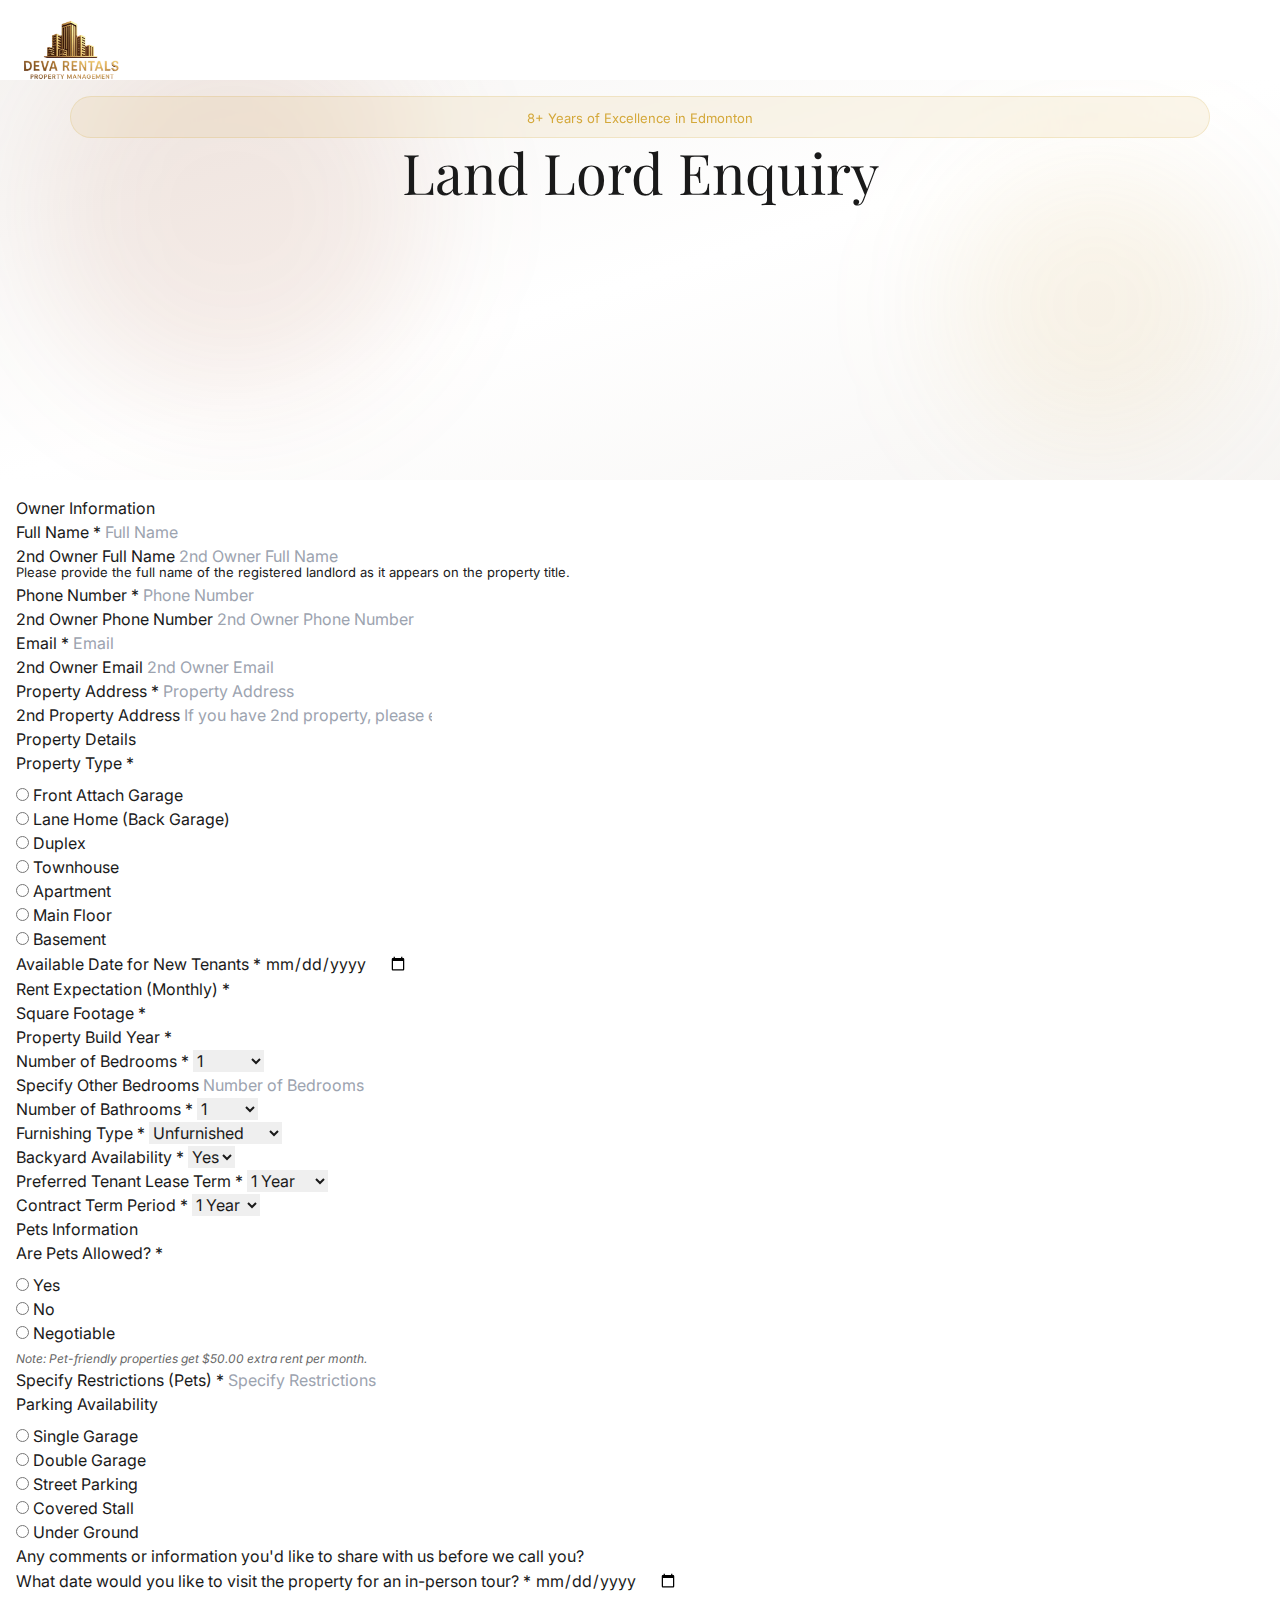
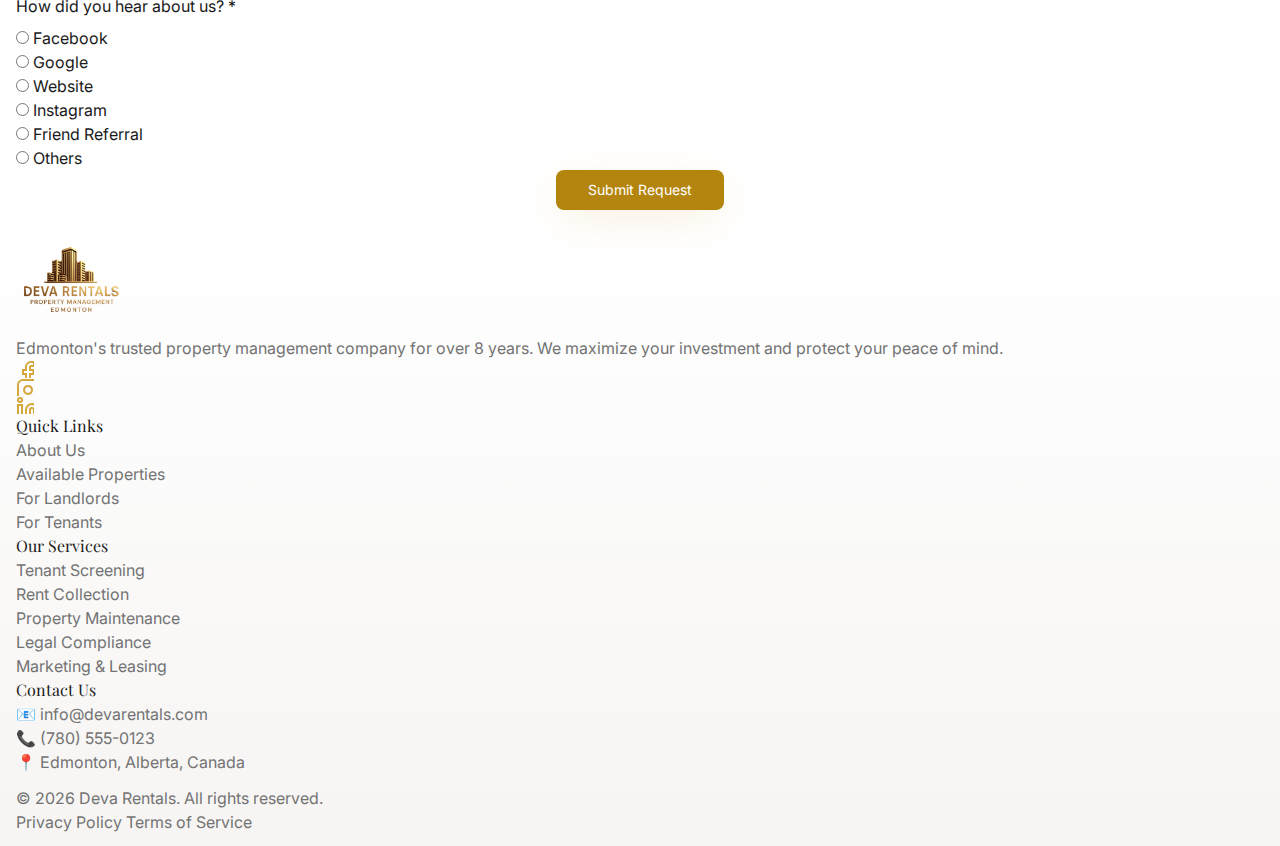
<file: landlord-enquiry.html>
<!DOCTYPE html>
<html lang="en">

<head>
    <meta charset="UTF-8" />
    <meta name="viewport" content="width=device-width, initial-scale=1" />
    <meta name="theme-color" content="#000000" />
    <meta name="description" content="Deva rentals" />

    <title>Deva Rentals | Find your best home</title>

    <!-- Bootstrap 5 CSS -->
    <link href="https://cdn.jsdelivr.net/npm/bootstrap@5.3.2/dist/css/bootstrap.min.css" rel="stylesheet"
        integrity="sha384-T3c6CoIi6uLrA9TneNEoa7RxnatzjcDSCmG1MXxSR1GAsXEV/Dwwykc2MPK8M2HN" crossorigin="anonymous" />

    <!-- Your custom styles -->
    <link rel="stylesheet" href="assets/css/style.css" />

    <style>
        /* Default transparent */
        .navbar-scroll {
            background-color: transparent;
            transition: background-color 0.3s ease, box-shadow 0.3s ease;
        }

        /* When scrolled */
        .navbar-scroll.scrolled {
            background-color: #ffffff !important;
            box-shadow: 0 2px 10px rgba(0, 0, 0, 0.08);
        }
    </style>
</head>

<body>
    <nav id="mainNavbar" class="position-fixed top-0 start-0 end-0 navbar-scroll bg-transparent"
        style="transition: all 0.3s ease; z-index:1050;">

        <div class="container-xl px-4">
            <div class="d-flex align-items-center justify-content-between" style="height:80px;">

                <!-- LEFT: Logo -->
                <div class="d-flex align-items-center" style="width:140px;">
                    <a href="index.html"><img src="assets/image/deva-logo.png" alt="Deva Rentals Logo"
                        style="width:110px; height:110px; object-fit:contain;"></a>
                </div>

                <!-- CENTER: Mobile CTA (ONLY MOBILE) -->
               <button
                        class=" d-md-none h-10 px-8 rounded-md bg-accent text-accent-foreground shadow-gold fw-semibold hover:bg-accent/90 transition-colors"
                        style="font-size:14px;">
                        <a href="view-properties.html"
                        >View Properties</a>
                    </button>
                <!-- RIGHT: Hamburger (ONLY MOBILE) -->
                <button id="mobileMenuToggle" class="btn d-md-none p-2 rounded-lg" aria-label="Toggle navigation">
                    <svg xmlns="http://www.w3.org/2000/svg" width="24" height="24" viewBox="0 0 24 24" fill="none"
                        stroke="currentColor" stroke-width="2" stroke-linecap="round" stroke-linejoin="round">
                        <path d="M4 12h16" />
                        <path d="M4 18h16" />
                        <path d="M4 6h16" />
                    </svg>
                </button>

                <!-- DESKTOP MENU -->
                <div class="d-none d-md-flex align-items-center gap-4">

                    <button class="btn btn-link p-0 fw-medium text-decoration-none text-foreground"
                        style="font-size:14px;"><a href="#about"
                        class="text-muted-foreground hover:text-primary">About Us</a></button>

                    <button class="btn btn-link p-0 fw-medium text-decoration-none text-foreground"
                        style="font-size:14px;"><a href="#properties"
                        class="text-muted-foreground hover:text-primary">Available
                        Properties</a></button>

                    <button class="btn btn-link p-0 fw-medium text-decoration-none text-foreground"
                        style="font-size:14px;"><a href="#landlords"
                        class="text-muted-foreground hover:text-primary">For Landlords</a></button>

                    <button class="btn btn-link p-0 fw-medium text-decoration-none text-foreground"
                        style="font-size:14px;"><a href="#tenants"
                        class="text-muted-foreground hover:text-primary">For Tenants</a></button>

                   <button
                        class="h-10 px-8 rounded-md bg-accent text-accent-foreground shadow-gold fw-semibold hover:bg-accent/90 transition-colors"
                        style="font-size:14px;">
                        <a href="view-properties.html"
                        >View Properties</a>
                    </button>

                </div>

            </div>
        </div>

        <!-- MOBILE MENU -->
        <div id="mobileMenu" class="d-md-none position-absolute start-0 end-0 bg-white shadow border-top"
            style="top:80px; display:none; z-index:1040;">

            <div class="d-flex flex-column gap-3 px-3 py-4">

                <button class="btn text-start fw-medium p-0" style="font-size:14px;"><a href="#about"
                        class="text-muted-foreground hover:text-primary">About Us</a></button>
                <button class="btn text-start fw-medium p-0" style="font-size:14px;"><a href="#properties"
                        class="text-muted-foreground hover:text-primary">Available
                        Properties</a></button>
                <button class="btn text-start fw-medium p-0" style="font-size:14px;"><a href="#landlords"
                        class="text-muted-foreground hover:text-primary">For Landlords</a></button>
                <button class="btn text-start fw-medium p-0" style="font-size:14px;"><a href="#tenants"
                        class="text-muted-foreground hover:text-primary">For Tenants</a></button>
    </nav>




    <section class="relative d-flex align-items-center justify-content-center overflow-hidden pt-10"
        style="min-height:400px;">

        <!-- Background (UNCHANGED) -->
        <div class="absolute inset-0 bg-gradient-to-br from-muted via-background to-muted z-0"></div>

        <!-- Floating blobs (UNCHANGED) -->
        <div class="absolute top-20 right-10 w-72 h-72 bg-primary/10 rounded-full blur-3xl animate-float"></div>

        <div class="absolute bottom-20 left-10 w-96 h-96 bg-secondary/10 rounded-full blur-3xl animate-float"
            style="animation-delay:1s;"></div>

        <!-- Content -->
        <div class="relative z-10 container-xl px-3 py-4">
            <div class="text-center mx-auto" style="max-width:1140px;">

                <!-- Badge -->
                <div
                    class="d-inline-flex align-items-center px-3 py-2 rounded-full bg-primary/10 border border-primary/20 backdrop-blur-sm animate-fade-in">
                    <span class="fw-medium text-primary" style="font-size:13px;">
                        8+ Years of Excellence in Edmonton
                    </span>
                </div>

                <!-- Heading -->
                <h1 class="fw-bold mt-3 animate-fade-in" style="font-size:clamp(2rem,5vw,3.5rem); line-height:1.2;">
                    Land Lord Enquiry
                </h1>

            </div>
        </div>
    </section>


    <section class="bg-light">
        <div class="container">
            <div class="row justify-content-center">
                <div class="col-lg-10">

                    <div class="p-4 p-lg-5">
                        <form>
                            <div class="row g-3">

                                <!-- OWNER INFORMATION -->
                                <div class="form-section-title">Owner Information</div>

                                <div class="col-md-6">
                                    <label>Full Name *</label>
                                    <input type="text" class="form-control" placeholder="Full Name" required>
                                </div>

                                <div class="col-md-6">
                                    <label>2nd Owner Full Name</label>
                                    <input type="text" class="form-control" placeholder="2nd Owner Full Name">
                                </div>

                                <div class="col-12">
                                    <p style="font-size:13px;margin-top:-5px;">
                                        Please provide the full name of the registered landlord as it appears on the property title.
                                    </p>
                                </div>

                                <div class="col-md-6">
                                    <label>Phone Number *</label>
                                    <input type="tel" class="form-control" placeholder="Phone Number" required>
                                </div>

                                <div class="col-md-6">
                                    <label>2nd Owner Phone Number</label>
                                    <input type="tel" class="form-control" placeholder="2nd Owner Phone Number">
                                </div>

                                <div class="col-md-6">
                                    <label>Email *</label>
                                    <input type="email" class="form-control" placeholder="Email" required>
                                </div>

                                <div class="col-md-6">
                                    <label>2nd Owner Email</label>
                                    <input type="email" class="form-control" placeholder="2nd Owner Email">
                                </div>

                                <div class="col-md-6">
                                    <label>Property Address *</label>
                                    <input type="text" class="form-control" placeholder="Property Address" required>
                                </div>

                                <div class="col-md-6">
                                    <label>2nd Property Address</label>
                                    <input type="text" class="form-control" placeholder="If you have 2nd property, please enter address here">
                                </div>

                                <!-- PROPERTY DETAILS -->
                                <div class="form-section-title">Property Details</div>

                                <div class="col-12">
                                    <label>Property Type *</label>
                                    <div class="mt-2">
                                        <div class="form-check form-check-inline"><input class="form-check-input" type="radio" name="ptype" required> <label>Front Attach Garage</label></div>
                                        <div class="form-check form-check-inline"><input class="form-check-input" type="radio" name="ptype"> <label>Lane Home (Back Garage)</label></div>
                                        <div class="form-check form-check-inline"><input class="form-check-input" type="radio" name="ptype"> <label>Duplex</label></div>
                                        <div class="form-check form-check-inline"><input class="form-check-input" type="radio" name="ptype"> <label>Townhouse</label></div>
                                        <div class="form-check form-check-inline"><input class="form-check-input" type="radio" name="ptype"> <label>Apartment</label></div>
                                        <div class="form-check form-check-inline"><input class="form-check-input" type="radio" name="ptype"> <label>Main Floor</label></div>
                                        <div class="form-check form-check-inline"><input class="form-check-input" type="radio" name="ptype"> <label>Basement</label></div>
                                    </div>
                                </div>

                                <div class="col-md-6">
                                    <label>Available Date for New Tenants *</label>
                                    <input type="date" class="form-control" required>
                                </div>

                                <div class="col-md-6">
                                    <label>Rent Expectation (Monthly) *</label>
                                    <input type="number" class="form-control" required>
                                </div>

                                <div class="col-md-6">
                                    <label>Square Footage *</label>
                                    <input type="number" class="form-control" required>
                                </div>

                                <div class="col-md-6">
                                    <label>Property Build Year *</label>
                                    <input type="number" class="form-control" required>
                                </div>

                                <div class="col-md-6">
                                    <label>Number of Bedrooms *</label>
                                    <select class="form-select" required>
                                        <option>1</option>
                                        <option>2</option>
                                        <option>2+Den</option>
                                        <option>3</option>
                                        <option>3+Den</option>
                                        <option>4</option>
                                        <option>4+Den</option>
                                        <option>5</option>
                                        <option>5+Den</option>
                                        <option>Other</option>
                                    </select>
                                </div>

                                <div class="col-md-6">
                                    <label>Specify Other Bedrooms</label>
                                    <input type="text" class="form-control" placeholder="Number of Bedrooms">
                                </div>

                                <div class="col-md-6">
                                    <label>Number of Bathrooms *</label>
                                    <select class="form-select" required>
                                        <option>1</option>
                                        <option>1.5</option>
                                        <option>2</option>
                                        <option>2.5</option>
                                        <option>3</option>
                                        <option>3.5</option>
                                        <option>4</option>
                                        <option>4.5</option>
                                        <option>Other</option>
                                    </select>
                                </div>

                                <div class="col-md-6">
                                    <label>Furnishing Type *</label>
                                    <select class="form-select" required>
                                        <option>Unfurnished</option>
                                        <option>Furnished</option>
                                        <option>Semi Furnished</option>
                                    </select>
                                </div>

                                <div class="col-md-6">
                                    <label>Backyard Availability *</label>
                                    <select class="form-select" required>
                                        <option>Yes</option>
                                        <option>No</option>
                                    </select>
                                </div>

                                <div class="col-md-6">
                                    <label>Preferred Tenant Lease Term *</label>
                                    <select class="form-select" required>
                                        <option>1 Year</option>
                                        <option>2 Year</option>
                                        <option>6 Month</option>
                                    </select>
                                </div>

                                <div class="col-md-6">
                                    <label>Contract Term Period *</label>
                                    <select class="form-select" required>
                                        <option>1 Year</option>
                                        <option>2 Year</option>
                                        <option>3 Year</option>
                                    </select>
                                </div>

                                <!-- PETS -->
                                <div class="form-section-title">Pets Information</div>

                                <div class="col-12">
                                    <label>Are Pets Allowed? *</label>
                                    <div class="mt-2">
                                        <div class="form-check form-check-inline"><input class="form-check-input" type="radio" name="pets" required> <label>Yes</label></div>
                                        <div class="form-check form-check-inline"><input class="form-check-input" type="radio" name="pets"> <label>No</label></div>
                                        <div class="form-check form-check-inline"><input class="form-check-input" type="radio" name="pets"> <label>Negotiable</label></div>
                                    </div>
                                    <p style="font-size:12px;color:#666;font-style:italic;margin-top:5px;">
                                        Note: Pet-friendly properties get $50.00 extra rent per month.
                                    </p>
                                </div>

                                <div class="col-12">
                                    <label>Specify Restrictions (Pets) *</label>
                                    <input type="text" class="form-control" placeholder="Specify Restrictions" required>
                                </div>

                                <!-- PARKING -->
                                <div class="form-section-title">Parking Availability</div>

                                <div class="col-12">
                                    <div class="mt-2">
                                        <div class="form-check form-check-inline"><input class="form-check-input" type="radio" required> <label>Single Garage</label></div>
                                        <div class="form-check form-check-inline"><input class="form-check-input" type="radio"> <label>Double Garage</label></div>
                                        <div class="form-check form-check-inline"><input class="form-check-input" type="radio"> <label>Street Parking</label></div>
                                        <div class="form-check form-check-inline"><input class="form-check-input" type="radio"> <label>Covered Stall</label></div>
                                        <div class="form-check form-check-inline"><input class="form-check-input" type="radio"> <label>Under Ground</label></div>
                                    </div>
                                </div>

                                <div class="col-12">
                                    <label>Any comments or information you'd like to share with us before we call you?</label>
                                    <input type="text" class="form-control">
                                </div>

                                <div class="col-12">
                                    <label>What date would you like to visit the property for an in-person tour? *</label>
                                    <input type="date" class="form-control" required>
                                </div>

                                <div class="col-12">
                                    <label>How did you hear about us? *</label>
                                    <div class="mt-2">
                                        <div class="form-check form-check-inline"><input class="form-check-input" type="radio" required> <label>Facebook</label></div>
                                        <div class="form-check form-check-inline"><input class="form-check-input" type="radio"> <label>Google</label></div>
                                        <div class="form-check form-check-inline"><input class="form-check-input" type="radio"> <label>Website</label></div>
                                        <div class="form-check form-check-inline"><input class="form-check-input" type="radio"> <label>Instagram</label></div>
                                        <div class="form-check form-check-inline"><input class="form-check-input" type="radio"> <label>Friend Referral</label></div>
                                        <div class="form-check form-check-inline"><input class="form-check-input" type="radio"> <label>Others</label></div>
                                    </div>
                                </div>

                                <div class="text-center mt-5">
                                    <button class="h-10 px-8 rounded-md bg-accent text-accent-foreground shadow-gold fw-semibold hover:bg-accent/90 transition-colors" style="font-size:14px;">
                                        Submit Request
                                    </button>
                                </div>

                            </div>
                        </form>
                    </div>

                </div>
            </div>
        </div>
    </section>


    <footer class="bg-gradient-to-b from-background to-muted border-top border-border">

        <div class="container-xl px-4 py-5">

            <div class="row g-5">

                <!-- Brand -->
                <div class="col-12 col-md-6 col-lg-3">
                    <div class="d-flex flex-column gap-3">

                        <div class="d-flex align-items-center" style="width:140px;">
                            <img src="assets/image/deva-logo.png" alt="Deva Rentals Logo"
                                style="width:110px; height:110px; object-fit:contain;">
                        </div>

                        <p class="text-muted-foreground small">
                            Edmonton's trusted property management company for over 8 years.
                            We maximize your investment and protect your peace of mind.
                        </p>

                        <div class="d-flex gap-3">
                            <a href="#"
                                class="rounded-circle bg-primary/10 hover:bg-primary/20 d-flex align-items-center justify-content-center transition-colors"
                                style="width:40px; height:40px;">
                                <!-- Facebook -->
                                <svg xmlns="http://www.w3.org/2000/svg" width="18" height="18" fill="none"
                                    stroke="currentColor" stroke-width="2" class="text-primary">
                                    <path d="M18 2h-3a5 5 0 0 0-5 5v3H7v4h3v8h4v-8h3l1-4h-4V7a1 1 0 0 1 1-1h3z" />
                                </svg>
                            </a>

                            <a href="#"
                                class="rounded-circle bg-primary/10 hover:bg-primary/20 d-flex align-items-center justify-content-center transition-colors"
                                style="width:40px; height:40px;">
                                <!-- Instagram -->
                                <svg xmlns="http://www.w3.org/2000/svg" width="18" height="18" fill="none"
                                    stroke="currentColor" stroke-width="2" class="text-primary">
                                    <rect x="2" y="2" width="20" height="20" rx="5" />
                                    <path d="M16 11.37A4 4 0 1 1 12.63 8A4 4 0 0 1 16 11.37z" />
                                    <line x1="17.5" y1="6.5" x2="17.51" y2="6.5" />
                                </svg>
                            </a>

                            <a href="#"
                                class="rounded-circle bg-primary/10 hover:bg-primary/20 d-flex align-items-center justify-content-center transition-colors"
                                style="width:40px; height:40px;">
                                <!-- LinkedIn -->
                                <svg xmlns="http://www.w3.org/2000/svg" width="18" height="18" fill="none"
                                    stroke="currentColor" stroke-width="2" class="text-primary">
                                    <path
                                        d="M16 8a6 6 0 0 1 6 6v7h-4v-7a2 2 0 0 0-2-2a2 2 0 0 0-2 2v7h-4v-7a6 6 0 0 1 6-6z" />
                                    <rect x="2" y="9" width="4" height="12" />
                                    <circle cx="4" cy="4" r="2" />
                                </svg>
                            </a>
                        </div>

                    </div>
                </div>

                <!-- Quick Links -->
                <div class="col-12 col-md-6 col-lg-3">
                    <h4 class="fw-semibold text-foreground mb-3">Quick Links</h4>
                    <ul class="list-unstyled d-flex flex-column gap-2">
                        <li><a href="#about" class="text-muted-foreground hover:text-primary">About Us</a></li>
                        <li><a href="#properties" class="text-muted-foreground hover:text-primary">Available
                                Properties</a></li>
                        <li><a href="#landlords" class="text-muted-foreground hover:text-primary">For Landlords</a></li>
                        <li><a href="#tenants" class="text-muted-foreground hover:text-primary">For Tenants</a></li>
                    </ul>
                </div>

                <!-- Services -->
                <div class="col-12 col-md-6 col-lg-3">
                    <h4 class="fw-semibold text-foreground mb-3">Our Services</h4>
                    <ul class="list-unstyled text-muted-foreground d-flex flex-column gap-2">
                        <li>Tenant Screening</li>
                        <li>Rent Collection</li>
                        <li>Property Maintenance</li>
                        <li>Legal Compliance</li>
                        <li>Marketing & Leasing</li>
                    </ul>
                </div>

                <!-- Contact -->
                <div class="col-12 col-md-6 col-lg-3">
                    <h4 class="fw-semibold text-foreground mb-3">Contact Us</h4>
                    <ul class="list-unstyled text-muted-foreground d-flex flex-column gap-2">
                        <li class="d-flex align-items-start gap-2">
                            <span class="text-primary">📧</span> info@devarentals.com
                        </li>
                        <li class="d-flex align-items-start gap-2">
                            <span class="text-primary">📞</span> (780) 555-0123
                        </li>
                        <li class="d-flex align-items-start gap-2">
                            <span class="text-primary">📍</span> Edmonton, Alberta, Canada
                        </li>
                    </ul>
                </div>

            </div>
        </div>

        <!-- Bottom Bar -->
        <div class="border-top border-border">
            <div class="container-xl px-4 py-3">
                <div class="d-flex flex-column flex-md-row justify-content-between align-items-center gap-3">
                    <p class="text-muted-foreground small mb-0">
                        © 2026 Deva Rentals. All rights reserved.
                    </p>
                    <div class="d-flex gap-4">
                        <a href="#" class="text-muted-foreground hover:text-primary small">Privacy Policy</a>
                        <a href="#" class="text-muted-foreground hover:text-primary small">Terms of Service</a>
                    </div>
                </div>
            </div>
        </div>

    </footer>

    <script src="https://cdn.jsdelivr.net/npm/bootstrap@5.3.2/dist/js/bootstrap.bundle.min.js"
        integrity="sha384-C6RzsynM9kWDrMNeT87bh95OGNyZPhcTNXj1NW7RuBCsyN/o0jlpcV8Qyq46cDfL"
        crossorigin="anonymous"></script>
    <script>
        window.addEventListener("scroll", function () {
            const navbar = document.querySelector(".navbar-scroll");
            if (window.scrollY > 50) {
                navbar.classList.add("scrolled");
            } else {
                navbar.classList.remove("scrolled");
            }
        });
    </script>
    <script>
        document.getElementById("mobileMenuToggle").addEventListener("click", function () {
            const menu = document.getElementById("mobileMenu");
            menu.style.display = menu.style.display === "none" || menu.style.display === ""
                ? "block"
                : "none";
        });
    </script>
</body>
</file>
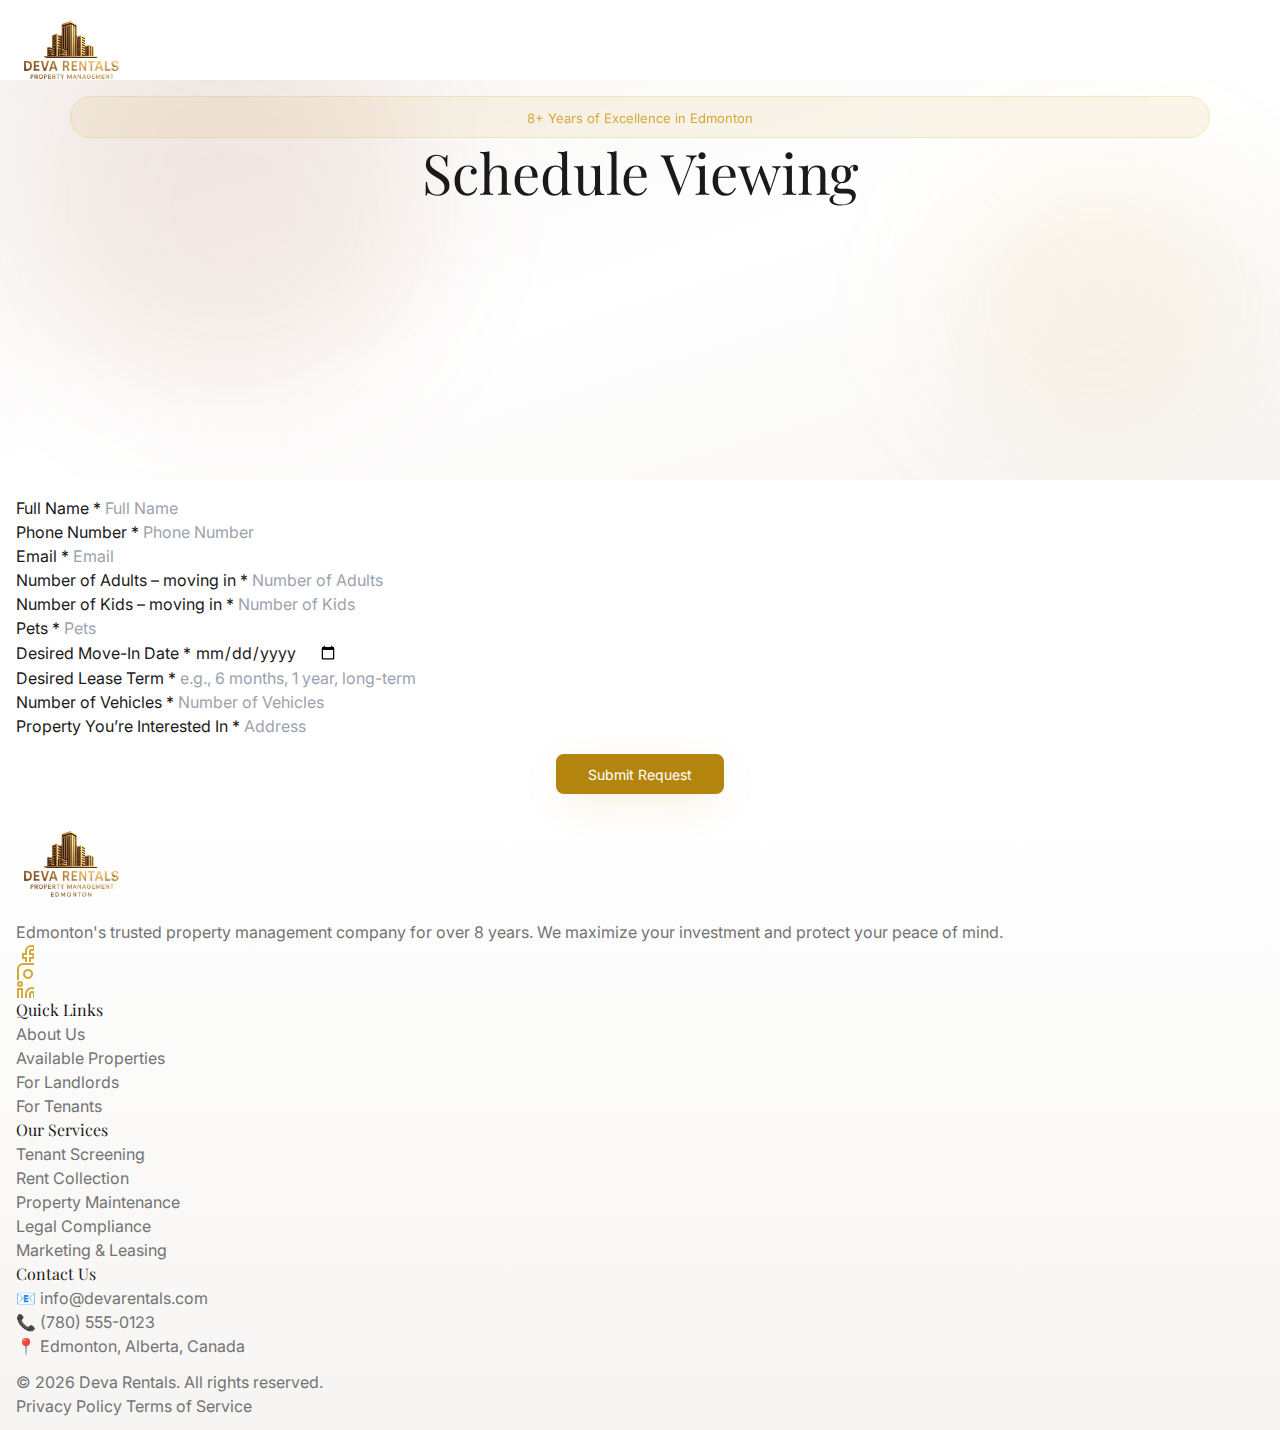
<file: schedule-viewing.html>
<!DOCTYPE html>
<html lang="en">

<head>
    <meta charset="UTF-8" />
    <meta name="viewport" content="width=device-width, initial-scale=1" />
    <meta name="theme-color" content="#000000" />
    <meta name="description" content="Deva rentals" />

    <title>Deva Rentals | Find your best home</title>

    <!-- Bootstrap 5 CSS -->
    <link href="https://cdn.jsdelivr.net/npm/bootstrap@5.3.2/dist/css/bootstrap.min.css" rel="stylesheet"
        integrity="sha384-T3c6CoIi6uLrA9TneNEoa7RxnatzjcDSCmG1MXxSR1GAsXEV/Dwwykc2MPK8M2HN" crossorigin="anonymous" />

    <!-- Your custom styles -->
    <link rel="stylesheet" href="assets/css/style.css" />

    <style>
        /* Default transparent */
        .navbar-scroll {
            background-color: transparent;
            transition: background-color 0.3s ease, box-shadow 0.3s ease;
        }

        /* When scrolled */
        .navbar-scroll.scrolled {
            background-color: #ffffff !important;
            box-shadow: 0 2px 10px rgba(0, 0, 0, 0.08);
        }
    </style>
</head>

<body>
    <nav id="mainNavbar" class="position-fixed top-0 start-0 end-0 navbar-scroll bg-transparent"
        style="transition: all 0.3s ease; z-index:1050;">

        <div class="container-xl px-4">
            <div class="d-flex align-items-center justify-content-between" style="height:80px;">

                <!-- LEFT: Logo -->
                <div class="d-flex align-items-center" style="width:140px;">
                    <img src="assets/image/deva-logo.png" alt="Deva Rentals Logo"
                        style="width:110px; height:110px; object-fit:contain;">
                </div>

                <!-- CENTER: Mobile CTA (ONLY MOBILE) -->
                <button
                    class="d-md-none h-10 px-8 rounded-md bg-accent text-accent-foreground shadow-gold fw-semibold hover:bg-accent/90 transition-colors"
                    style="font-size:12px;">
                    View Properties
                </button>

                <!-- RIGHT: Hamburger (ONLY MOBILE) -->
                <button id="mobileMenuToggle" class="btn d-md-none p-2 rounded-lg" aria-label="Toggle navigation">
                    <svg xmlns="http://www.w3.org/2000/svg" width="24" height="24" viewBox="0 0 24 24" fill="none"
                        stroke="currentColor" stroke-width="2" stroke-linecap="round" stroke-linejoin="round">
                        <path d="M4 12h16" />
                        <path d="M4 18h16" />
                        <path d="M4 6h16" />
                    </svg>
                </button>

                <!-- DESKTOP MENU -->
                <div class="d-none d-md-flex align-items-center gap-4">

                    <button class="btn btn-link p-0 fw-medium text-decoration-none text-foreground"
                        style="font-size:14px;"><a href="#about" class="text-muted-foreground hover:text-primary">About
                            Us</a></button>

                    <button class="btn btn-link p-0 fw-medium text-decoration-none text-foreground"
                        style="font-size:14px;"><a href="#properties"
                            class="text-muted-foreground hover:text-primary">Available
                            Properties</a></button>

                    <button class="btn btn-link p-0 fw-medium text-decoration-none text-foreground"
                        style="font-size:14px;"><a href="#landlords"
                            class="text-muted-foreground hover:text-primary">For Landlords</a></button>

                    <button class="btn btn-link p-0 fw-medium text-decoration-none text-foreground"
                        style="font-size:14px;"><a href="#tenants" class="text-muted-foreground hover:text-primary">For
                            Tenants</a></button>

                    <button
                        class="h-10 px-8 rounded-md bg-accent text-accent-foreground shadow-gold fw-semibold hover:bg-accent/90 transition-colors"
                        style="font-size:14px;">
                        View Properties
                    </button>

                </div>

            </div>
        </div>

        <!-- MOBILE MENU -->
        <div id="mobileMenu" class="d-md-none position-absolute start-0 end-0 bg-white shadow border-top"
            style="top:80px; display:none; z-index:1040;">

            <div class="d-flex flex-column gap-3 px-3 py-4">

                <button class="btn text-start fw-medium p-0" style="font-size:14px;"><a href="#about"
                        class="text-muted-foreground hover:text-primary">About Us</a></button>
                <button class="btn text-start fw-medium p-0" style="font-size:14px;"><a href="#properties"
                        class="text-muted-foreground hover:text-primary">Available
                        Properties</a></button>
                <button class="btn text-start fw-medium p-0" style="font-size:14px;"><a href="#landlords"
                        class="text-muted-foreground hover:text-primary">For Landlords</a></button>
                <button class="btn text-start fw-medium p-0" style="font-size:14px;"><a href="#tenants"
                        class="text-muted-foreground hover:text-primary">For Tenants</a></button>
    </nav>



    <section class="relative d-flex align-items-center justify-content-center overflow-hidden pt-10"
        style="min-height:400px;">

        <!-- Background (UNCHANGED) -->
        <div class="absolute inset-0 bg-gradient-to-br from-muted via-background to-muted z-0"></div>

        <!-- Floating blobs (UNCHANGED) -->
        <div class="absolute top-20 right-10 w-72 h-72 bg-primary/10 rounded-full blur-3xl animate-float"></div>

        <div class="absolute bottom-20 left-10 w-96 h-96 bg-secondary/10 rounded-full blur-3xl animate-float"
            style="animation-delay:1s;"></div>

        <!-- Content -->
        <div class="relative z-10 container-xl px-3 py-4">
            <div class="text-center mx-auto" style="max-width:1140px;">

                <!-- Badge -->
                <div
                    class="d-inline-flex align-items-center px-3 py-2 rounded-full bg-primary/10 border border-primary/20 backdrop-blur-sm animate-fade-in">
                    <span class="fw-medium text-primary" style="font-size:13px;">
                        8+ Years of Excellence in Edmonton
                    </span>
                </div>

                <!-- Heading -->
                <h1 class="fw-bold mt-3 animate-fade-in" style="font-size:clamp(2rem,5vw,3.5rem); line-height:1.2;">
                    Schedule Viewing
                </h1>

            </div>
        </div>
    </section>


    <section class="bg-light">
        <div class="container">
            <div class="row justify-content-center">
                <div class="col-lg-8">

                    <div class="p-4 p-lg-5">
                        <form>
                            <div class="row g-3">
                                <!-- FULL NAME -->
                                <div class="col-md-6">
                                    <label>Full Name *</label>
                                    <input type="text" class="form-control" placeholder="Full Name" required>
                                </div>

                                <!-- PHONE -->
                                <div class="col-md-6">
                                    <label>Phone Number *</label>
                                    <input type="tel" class="form-control" placeholder="Phone Number" required>
                                </div>

                                <!-- EMAIL -->
                                <div class="col-md-6">
                                    <label>Email *</label>
                                    <input type="email" class="form-control" placeholder="Email" required>
                                </div>

                                <!-- ADULTS -->
                                <div class="col-md-6">
                                    <label>Number of Adults – moving in *</label>
                                    <input type="number" class="form-control" placeholder="Number of Adults" required>
                                </div>

                                <!-- KIDS -->
                                <div class="col-md-6">
                                    <label>Number of Kids – moving in *</label>
                                    <input type="number" class="form-control" placeholder="Number of Kids" required>
                                </div>

                                <!-- PETS -->
                                <div class="col-md-6">
                                    <label>Pets *</label>
                                    <input type="text" class="form-control" placeholder="Pets" required>
                                </div>

                                <!-- MOVE-IN DATE -->
                                <div class="col-md-6">
                                    <label>Desired Move-In Date *</label>
                                    <input type="date" class="form-control" required>
                                </div>

                                <!-- LEASE TERM -->
                                <div class="col-md-6">
                                    <label>Desired Lease Term *</label>
                                    <input type="text" class="form-control"
                                        placeholder="e.g., 6 months, 1 year, long-term" required>
                                </div>

                                <!-- VEHICLES -->
                                <div class="col-md-6">
                                    <label>Number of Vehicles *</label>
                                    <input type="number" class="form-control" placeholder="Number of Vehicles" required>
                                </div>

                                <!-- PROPERTY INTEREST -->
                                <div class="col-md-6">
                                    <label>Property You’re Interested In *</label>
                                    <input type="text" class="form-control" placeholder="Address" required>
                                </div>

                                <!-- SUBMIT -->
                                <div class="col-12 text-center mt-4">
                                     <button class="h-10 px-8 rounded-md bg-accent text-accent-foreground shadow-gold fw-semibold hover:bg-accent/90 transition-colors" style="font-size:14px;">
                                        Submit Request
                                    </button>
                                </div>

                            </div>
                        </form>
                    </div>

                </div>
            </div>
        </div>
    </section>

    <footer class="bg-gradient-to-b from-background to-muted border-top border-border">

        <div class="container-xl px-4 py-5">

            <div class="row g-5">

                <!-- Brand -->
                <div class="col-12 col-md-6 col-lg-3">
                    <div class="d-flex flex-column gap-3">

                        <div class="d-flex align-items-center" style="width:140px;">
                            <img src="assets/image/deva-logo.png" alt="Deva Rentals Logo"
                                style="width:110px; height:110px; object-fit:contain;">
                        </div>

                        <p class="text-muted-foreground small">
                            Edmonton's trusted property management company for over 8 years.
                            We maximize your investment and protect your peace of mind.
                        </p>

                        <div class="d-flex gap-3">
                            <a href="#"
                                class="rounded-circle bg-primary/10 hover:bg-primary/20 d-flex align-items-center justify-content-center transition-colors"
                                style="width:40px; height:40px;">
                                <!-- Facebook -->
                                <svg xmlns="http://www.w3.org/2000/svg" width="18" height="18" fill="none"
                                    stroke="currentColor" stroke-width="2" class="text-primary">
                                    <path d="M18 2h-3a5 5 0 0 0-5 5v3H7v4h3v8h4v-8h3l1-4h-4V7a1 1 0 0 1 1-1h3z" />
                                </svg>
                            </a>

                            <a href="#"
                                class="rounded-circle bg-primary/10 hover:bg-primary/20 d-flex align-items-center justify-content-center transition-colors"
                                style="width:40px; height:40px;">
                                <!-- Instagram -->
                                <svg xmlns="http://www.w3.org/2000/svg" width="18" height="18" fill="none"
                                    stroke="currentColor" stroke-width="2" class="text-primary">
                                    <rect x="2" y="2" width="20" height="20" rx="5" />
                                    <path d="M16 11.37A4 4 0 1 1 12.63 8A4 4 0 0 1 16 11.37z" />
                                    <line x1="17.5" y1="6.5" x2="17.51" y2="6.5" />
                                </svg>
                            </a>

                            <a href="#"
                                class="rounded-circle bg-primary/10 hover:bg-primary/20 d-flex align-items-center justify-content-center transition-colors"
                                style="width:40px; height:40px;">
                                <!-- LinkedIn -->
                                <svg xmlns="http://www.w3.org/2000/svg" width="18" height="18" fill="none"
                                    stroke="currentColor" stroke-width="2" class="text-primary">
                                    <path
                                        d="M16 8a6 6 0 0 1 6 6v7h-4v-7a2 2 0 0 0-2-2a2 2 0 0 0-2 2v7h-4v-7a6 6 0 0 1 6-6z" />
                                    <rect x="2" y="9" width="4" height="12" />
                                    <circle cx="4" cy="4" r="2" />
                                </svg>
                            </a>
                        </div>

                    </div>
                </div>

                <!-- Quick Links -->
                <div class="col-12 col-md-6 col-lg-3">
                    <h4 class="fw-semibold text-foreground mb-3">Quick Links</h4>
                    <ul class="list-unstyled d-flex flex-column gap-2">
                        <li><a href="#about" class="text-muted-foreground hover:text-primary">About Us</a></li>
                        <li><a href="#properties" class="text-muted-foreground hover:text-primary">Available
                                Properties</a></li>
                        <li><a href="#landlords" class="text-muted-foreground hover:text-primary">For Landlords</a></li>
                        <li><a href="#tenants" class="text-muted-foreground hover:text-primary">For Tenants</a></li>
                    </ul>
                </div>

                <!-- Services -->
                <div class="col-12 col-md-6 col-lg-3">
                    <h4 class="fw-semibold text-foreground mb-3">Our Services</h4>
                    <ul class="list-unstyled text-muted-foreground d-flex flex-column gap-2">
                        <li>Tenant Screening</li>
                        <li>Rent Collection</li>
                        <li>Property Maintenance</li>
                        <li>Legal Compliance</li>
                        <li>Marketing & Leasing</li>
                    </ul>
                </div>

                <!-- Contact -->
                <div class="col-12 col-md-6 col-lg-3">
                    <h4 class="fw-semibold text-foreground mb-3">Contact Us</h4>
                    <ul class="list-unstyled text-muted-foreground d-flex flex-column gap-2">
                        <li class="d-flex align-items-start gap-2">
                            <span class="text-primary">📧</span> info@devarentals.com
                        </li>
                        <li class="d-flex align-items-start gap-2">
                            <span class="text-primary">📞</span> (780) 555-0123
                        </li>
                        <li class="d-flex align-items-start gap-2">
                            <span class="text-primary">📍</span> Edmonton, Alberta, Canada
                        </li>
                    </ul>
                </div>

            </div>
        </div>

        <!-- Bottom Bar -->
        <div class="border-top border-border">
            <div class="container-xl px-4 py-3">
                <div class="d-flex flex-column flex-md-row justify-content-between align-items-center gap-3">
                    <p class="text-muted-foreground small mb-0">
                        © 2026 Deva Rentals. All rights reserved.
                    </p>
                    <div class="d-flex gap-4">
                        <a href="#" class="text-muted-foreground hover:text-primary small">Privacy Policy</a>
                        <a href="#" class="text-muted-foreground hover:text-primary small">Terms of Service</a>
                    </div>
                </div>
            </div>
        </div>

    </footer>

    <script src="https://cdn.jsdelivr.net/npm/bootstrap@5.3.2/dist/js/bootstrap.bundle.min.js"
        integrity="sha384-C6RzsynM9kWDrMNeT87bh95OGNyZPhcTNXj1NW7RuBCsyN/o0jlpcV8Qyq46cDfL"
        crossorigin="anonymous"></script>
    <script>
        window.addEventListener("scroll", function () {
            const navbar = document.querySelector(".navbar-scroll");
            if (window.scrollY > 50) {
                navbar.classList.add("scrolled");
            } else {
                navbar.classList.remove("scrolled");
            }
        });
    </script>
    <script>
        document.getElementById("mobileMenuToggle").addEventListener("click", function () {
            const menu = document.getElementById("mobileMenu");
            menu.style.display = menu.style.display === "none" || menu.style.display === ""
                ? "block"
                : "none";
        });
    </script>
</body>
</file>
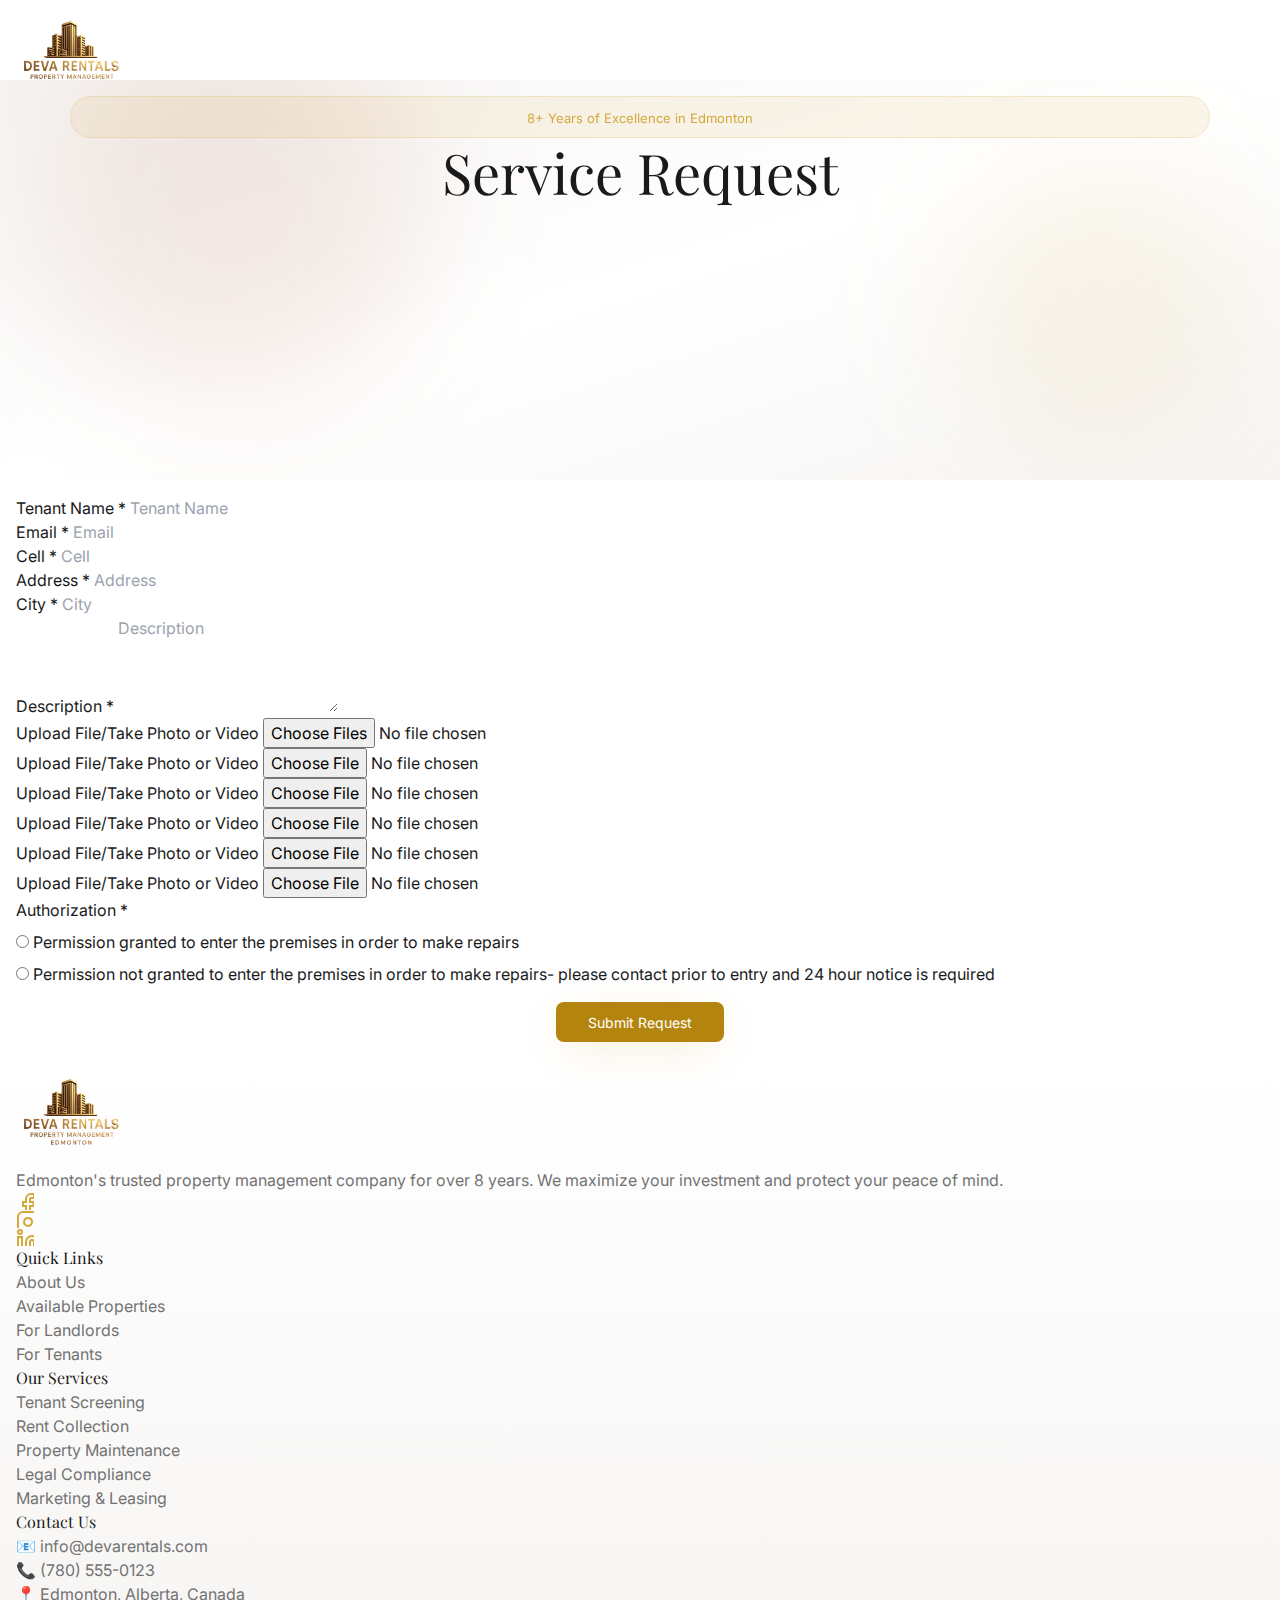
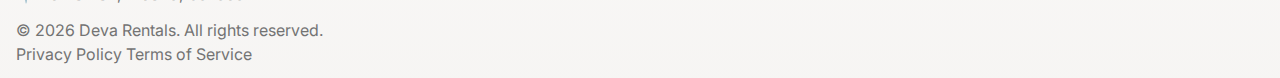
<file: service-request.html>
<!DOCTYPE html>
<html lang="en">

<head>
    <meta charset="UTF-8" />
    <meta name="viewport" content="width=device-width, initial-scale=1" />
    <meta name="theme-color" content="#000000" />
    <meta name="description" content="Deva rentals" />

    <title>Deva Rentals | Find your best home</title>

    <!-- Bootstrap 5 CSS -->
    <link href="https://cdn.jsdelivr.net/npm/bootstrap@5.3.2/dist/css/bootstrap.min.css" rel="stylesheet"
        integrity="sha384-T3c6CoIi6uLrA9TneNEoa7RxnatzjcDSCmG1MXxSR1GAsXEV/Dwwykc2MPK8M2HN" crossorigin="anonymous" />

    <!-- Your custom styles -->
    <link rel="stylesheet" href="assets/css/style.css" />

    <style>
        /* Default transparent */
        .navbar-scroll {
            background-color: transparent;
            transition: background-color 0.3s ease, box-shadow 0.3s ease;
        }

        /* When scrolled */
        .navbar-scroll.scrolled {
            background-color: #ffffff !important;
            box-shadow: 0 2px 10px rgba(0, 0, 0, 0.08);
        }
    </style>
</head>

<body>
    <nav id="mainNavbar" class="position-fixed top-0 start-0 end-0 navbar-scroll bg-transparent"
        style="transition: all 0.3s ease; z-index:1050;">

        <div class="container-xl px-4">
            <div class="d-flex align-items-center justify-content-between" style="height:80px;">

                <!-- LEFT: Logo -->
                <div class="d-flex align-items-center" style="width:140px;">
                    <a href="index.html"><img src="assets/image/deva-logo.png" alt="Deva Rentals Logo"
                        style="width:110px; height:110px; object-fit:contain;"></a>
                </div>

                <!-- CENTER: Mobile CTA (ONLY MOBILE) -->
               <button
                        class=" d-md-none h-10 px-8 rounded-md bg-accent text-accent-foreground shadow-gold fw-semibold hover:bg-accent/90 transition-colors"
                        style="font-size:14px;">
                        <a href="view-properties.html"
                        >View Properties</a>
                    </button>
                <!-- RIGHT: Hamburger (ONLY MOBILE) -->
                <button id="mobileMenuToggle" class="btn d-md-none p-2 rounded-lg" aria-label="Toggle navigation">
                    <svg xmlns="http://www.w3.org/2000/svg" width="24" height="24" viewBox="0 0 24 24" fill="none"
                        stroke="currentColor" stroke-width="2" stroke-linecap="round" stroke-linejoin="round">
                        <path d="M4 12h16" />
                        <path d="M4 18h16" />
                        <path d="M4 6h16" />
                    </svg>
                </button>

                <!-- DESKTOP MENU -->
                <div class="d-none d-md-flex align-items-center gap-4">

                    <button class="btn btn-link p-0 fw-medium text-decoration-none text-foreground"
                        style="font-size:14px;"><a href="#about"
                        class="text-muted-foreground hover:text-primary">About Us</a></button>

                    <button class="btn btn-link p-0 fw-medium text-decoration-none text-foreground"
                        style="font-size:14px;"><a href="#properties"
                        class="text-muted-foreground hover:text-primary">Available
                        Properties</a></button>

                    <button class="btn btn-link p-0 fw-medium text-decoration-none text-foreground"
                        style="font-size:14px;"><a href="#landlords"
                        class="text-muted-foreground hover:text-primary">For Landlords</a></button>

                    <button class="btn btn-link p-0 fw-medium text-decoration-none text-foreground"
                        style="font-size:14px;"><a href="#tenants"
                        class="text-muted-foreground hover:text-primary">For Tenants</a></button>

                   <button
                        class="h-10 px-8 rounded-md bg-accent text-accent-foreground shadow-gold fw-semibold hover:bg-accent/90 transition-colors"
                        style="font-size:14px;">
                        <a href="view-properties.html"
                        >View Properties</a>
                    </button>

                </div>

            </div>
        </div>

        <!-- MOBILE MENU -->
        <div id="mobileMenu" class="d-md-none position-absolute start-0 end-0 bg-white shadow border-top"
            style="top:80px; display:none; z-index:1040;">

            <div class="d-flex flex-column gap-3 px-3 py-4">

                <button class="btn text-start fw-medium p-0" style="font-size:14px;"><a href="#about"
                        class="text-muted-foreground hover:text-primary">About Us</a></button>
                <button class="btn text-start fw-medium p-0" style="font-size:14px;"><a href="#properties"
                        class="text-muted-foreground hover:text-primary">Available
                        Properties</a></button>
                <button class="btn text-start fw-medium p-0" style="font-size:14px;"><a href="#landlords"
                        class="text-muted-foreground hover:text-primary">For Landlords</a></button>
                <button class="btn text-start fw-medium p-0" style="font-size:14px;"><a href="#tenants"
                        class="text-muted-foreground hover:text-primary">For Tenants</a></button>
    </nav>



    <section class="relative d-flex align-items-center justify-content-center overflow-hidden pt-10"
        style="min-height:400px;">

        <!-- Background (UNCHANGED) -->
        <div class="absolute inset-0 bg-gradient-to-br from-muted via-background to-muted z-0"></div>

        <!-- Floating blobs (UNCHANGED) -->
        <div class="absolute top-20 right-10 w-72 h-72 bg-primary/10 rounded-full blur-3xl animate-float"></div>

        <div class="absolute bottom-20 left-10 w-96 h-96 bg-secondary/10 rounded-full blur-3xl animate-float"
            style="animation-delay:1s;"></div>

        <!-- Content -->
        <div class="relative z-10 container-xl px-3 py-4">
            <div class="text-center mx-auto" style="max-width:1140px;">

                <!-- Badge -->
                <div
                    class="d-inline-flex align-items-center px-3 py-2 rounded-full bg-primary/10 border border-primary/20 backdrop-blur-sm animate-fade-in">
                    <span class="fw-medium text-primary" style="font-size:13px;">
                        8+ Years of Excellence in Edmonton
                    </span>
                </div>

                <!-- Heading -->
                <h1 class="fw-bold mt-3 animate-fade-in" style="font-size:clamp(2rem,5vw,3.5rem); line-height:1.2;">
                    Service Request
                </h1>

            </div>
        </div>
    </section>

    <section class="bg-light">
    <div class="container">
        <div class="row justify-content-center">
        <div class="col-lg-10">
            <div class="p-4 p-lg-5">

            <form method="post" enctype="multipart/form-data">
                <div class="row g-3">

                <!-- Tenant Name -->
                <div class="col-md-6">
                    <label class="form-label">Tenant Name *</label>
                    <input type="text" class="form-control" placeholder="Tenant Name" required>
                </div>

                <!-- Email -->
                <div class="col-md-6">
                    <label class="form-label">Email *</label>
                    <input type="email" class="form-control" placeholder="Email" required>
                </div>

                <!-- Cell -->
                <div class="col-md-6">
                    <label class="form-label">Cell *</label>
                    <input type="tel"
                        class="form-control"
                        placeholder="Cell"
                        required
                        pattern="[0-9()#&amp;+*-=.]+"
                        title="Only numbers and phone characters (#, -, *, etc) are accepted.">
                </div>

                <!-- Address -->
                <div class="col-md-6">
                    <label class="form-label">Address *</label>
                    <input type="text" class="form-control" placeholder="Address" required>
                </div>

                <!-- City -->
                <div class="col-md-6">
                    <label class="form-label">City *</label>
                    <input type="text" class="form-control" placeholder="City" required>
                </div>

                <!-- Description -->
                <div class="col-12">
                    <label class="form-label">Description *</label>
                    <textarea class="form-control" rows="4" placeholder="Description" required></textarea>
                </div>

                <!-- Uploads -->
                <div class="col-12">
                    <label class="form-label">Upload File/Take Photo or Video</label>
                    <input type="file" class="form-control" multiple>
                </div>

                <div class="col-12">
                    <label class="form-label">Upload File/Take Photo or Video</label>
                    <input type="file" class="form-control">
                </div>

                <div class="col-12">
                    <label class="form-label">Upload File/Take Photo or Video</label>
                    <input type="file" class="form-control">
                </div>

                <div class="col-12">
                    <label class="form-label">Upload File/Take Photo or Video</label>
                    <input type="file" class="form-control">
                </div>

                <div class="col-12">
                    <label class="form-label">Upload File/Take Photo or Video</label>
                    <input type="file" class="form-control">
                </div>

                <div class="col-12">
                    <label class="form-label">Upload File/Take Photo or Video</label>
                    <input type="file" class="form-control">
                </div>

                <!-- Authorization -->
                <div class="col-12">
                    <label class="form-label">Authorization *</label>
                    <div class="mt-2">

                    <div class="form-check">
                        <input class="form-check-input" type="radio" name="authorization" required>
                        <label class="form-check-label">
                        Permission granted to enter the premises in order to make repairs
                        </label>
                    </div>

                    <div class="form-check mt-2">
                        <input class="form-check-input" type="radio" name="authorization" required>
                        <label class="form-check-label">
                        Permission not granted to enter the premises in order to make repairs- please contact prior to entry and 24 hour notice is required
                        </label>
                    </div>

                    </div>
                </div>

                <!-- Submit -->
                <div class="col-12 text-center mt-4">
                    <button class="h-10 px-8 rounded-md bg-accent text-accent-foreground shadow-gold fw-semibold hover:bg-accent/90 transition-colors" style="font-size:14px;">
                         Submit Request
                    </button>
                </div>

                </div>
            </form>

            </div>
        </div>
        </div>
    </div>
    </section>

    <footer class="bg-gradient-to-b from-background to-muted border-top border-border">

        <div class="container-xl px-4 py-5">

            <div class="row g-5">

                <!-- Brand -->
                <div class="col-12 col-md-6 col-lg-3">
                    <div class="d-flex flex-column gap-3">

                        <div class="d-flex align-items-center" style="width:140px;">
                            <img src="assets/image/deva-logo.png" alt="Deva Rentals Logo"
                                style="width:110px; height:110px; object-fit:contain;">
                        </div>

                        <p class="text-muted-foreground small">
                            Edmonton's trusted property management company for over 8 years.
                            We maximize your investment and protect your peace of mind.
                        </p>

                        <div class="d-flex gap-3">
                            <a href="#"
                                class="rounded-circle bg-primary/10 hover:bg-primary/20 d-flex align-items-center justify-content-center transition-colors"
                                style="width:40px; height:40px;">
                                <!-- Facebook -->
                                <svg xmlns="http://www.w3.org/2000/svg" width="18" height="18" fill="none"
                                    stroke="currentColor" stroke-width="2" class="text-primary">
                                    <path d="M18 2h-3a5 5 0 0 0-5 5v3H7v4h3v8h4v-8h3l1-4h-4V7a1 1 0 0 1 1-1h3z" />
                                </svg>
                            </a>

                            <a href="#"
                                class="rounded-circle bg-primary/10 hover:bg-primary/20 d-flex align-items-center justify-content-center transition-colors"
                                style="width:40px; height:40px;">
                                <!-- Instagram -->
                                <svg xmlns="http://www.w3.org/2000/svg" width="18" height="18" fill="none"
                                    stroke="currentColor" stroke-width="2" class="text-primary">
                                    <rect x="2" y="2" width="20" height="20" rx="5" />
                                    <path d="M16 11.37A4 4 0 1 1 12.63 8A4 4 0 0 1 16 11.37z" />
                                    <line x1="17.5" y1="6.5" x2="17.51" y2="6.5" />
                                </svg>
                            </a>

                            <a href="#"
                                class="rounded-circle bg-primary/10 hover:bg-primary/20 d-flex align-items-center justify-content-center transition-colors"
                                style="width:40px; height:40px;">
                                <!-- LinkedIn -->
                                <svg xmlns="http://www.w3.org/2000/svg" width="18" height="18" fill="none"
                                    stroke="currentColor" stroke-width="2" class="text-primary">
                                    <path
                                        d="M16 8a6 6 0 0 1 6 6v7h-4v-7a2 2 0 0 0-2-2a2 2 0 0 0-2 2v7h-4v-7a6 6 0 0 1 6-6z" />
                                    <rect x="2" y="9" width="4" height="12" />
                                    <circle cx="4" cy="4" r="2" />
                                </svg>
                            </a>
                        </div>

                    </div>
                </div>

                <!-- Quick Links -->
                <div class="col-12 col-md-6 col-lg-3">
                    <h4 class="fw-semibold text-foreground mb-3">Quick Links</h4>
                    <ul class="list-unstyled d-flex flex-column gap-2">
                        <li><a href="#about" class="text-muted-foreground hover:text-primary">About Us</a></li>
                        <li><a href="#properties" class="text-muted-foreground hover:text-primary">Available
                                Properties</a></li>
                        <li><a href="#landlords" class="text-muted-foreground hover:text-primary">For Landlords</a></li>
                        <li><a href="#tenants" class="text-muted-foreground hover:text-primary">For Tenants</a></li>
                    </ul>
                </div>

                <!-- Services -->
                <div class="col-12 col-md-6 col-lg-3">
                    <h4 class="fw-semibold text-foreground mb-3">Our Services</h4>
                    <ul class="list-unstyled text-muted-foreground d-flex flex-column gap-2">
                        <li>Tenant Screening</li>
                        <li>Rent Collection</li>
                        <li>Property Maintenance</li>
                        <li>Legal Compliance</li>
                        <li>Marketing & Leasing</li>
                    </ul>
                </div>

                <!-- Contact -->
                <div class="col-12 col-md-6 col-lg-3">
                    <h4 class="fw-semibold text-foreground mb-3">Contact Us</h4>
                    <ul class="list-unstyled text-muted-foreground d-flex flex-column gap-2">
                        <li class="d-flex align-items-start gap-2">
                            <span class="text-primary">📧</span> info@devarentals.com
                        </li>
                        <li class="d-flex align-items-start gap-2">
                            <span class="text-primary">📞</span> (780) 555-0123
                        </li>
                        <li class="d-flex align-items-start gap-2">
                            <span class="text-primary">📍</span> Edmonton, Alberta, Canada
                        </li>
                    </ul>
                </div>

            </div>
        </div>

        <!-- Bottom Bar -->
        <div class="border-top border-border">
            <div class="container-xl px-4 py-3">
                <div class="d-flex flex-column flex-md-row justify-content-between align-items-center gap-3">
                    <p class="text-muted-foreground small mb-0">
                        © 2026 Deva Rentals. All rights reserved.
                    </p>
                    <div class="d-flex gap-4">
                        <a href="#" class="text-muted-foreground hover:text-primary small">Privacy Policy</a>
                        <a href="#" class="text-muted-foreground hover:text-primary small">Terms of Service</a>
                    </div>
                </div>
            </div>
        </div>

    </footer>

    <script src="https://cdn.jsdelivr.net/npm/bootstrap@5.3.2/dist/js/bootstrap.bundle.min.js"
        integrity="sha384-C6RzsynM9kWDrMNeT87bh95OGNyZPhcTNXj1NW7RuBCsyN/o0jlpcV8Qyq46cDfL"
        crossorigin="anonymous"></script>
    <script>
        window.addEventListener("scroll", function () {
            const navbar = document.querySelector(".navbar-scroll");
            if (window.scrollY > 50) {
                navbar.classList.add("scrolled");
            } else {
                navbar.classList.remove("scrolled");
            }
        });
    </script>
    <script>
        document.getElementById("mobileMenuToggle").addEventListener("click", function () {
            const menu = document.getElementById("mobileMenu");
            menu.style.display = menu.style.display === "none" || menu.style.display === ""
                ? "block"
                : "none";
        });
    </script>
</body>
</file>
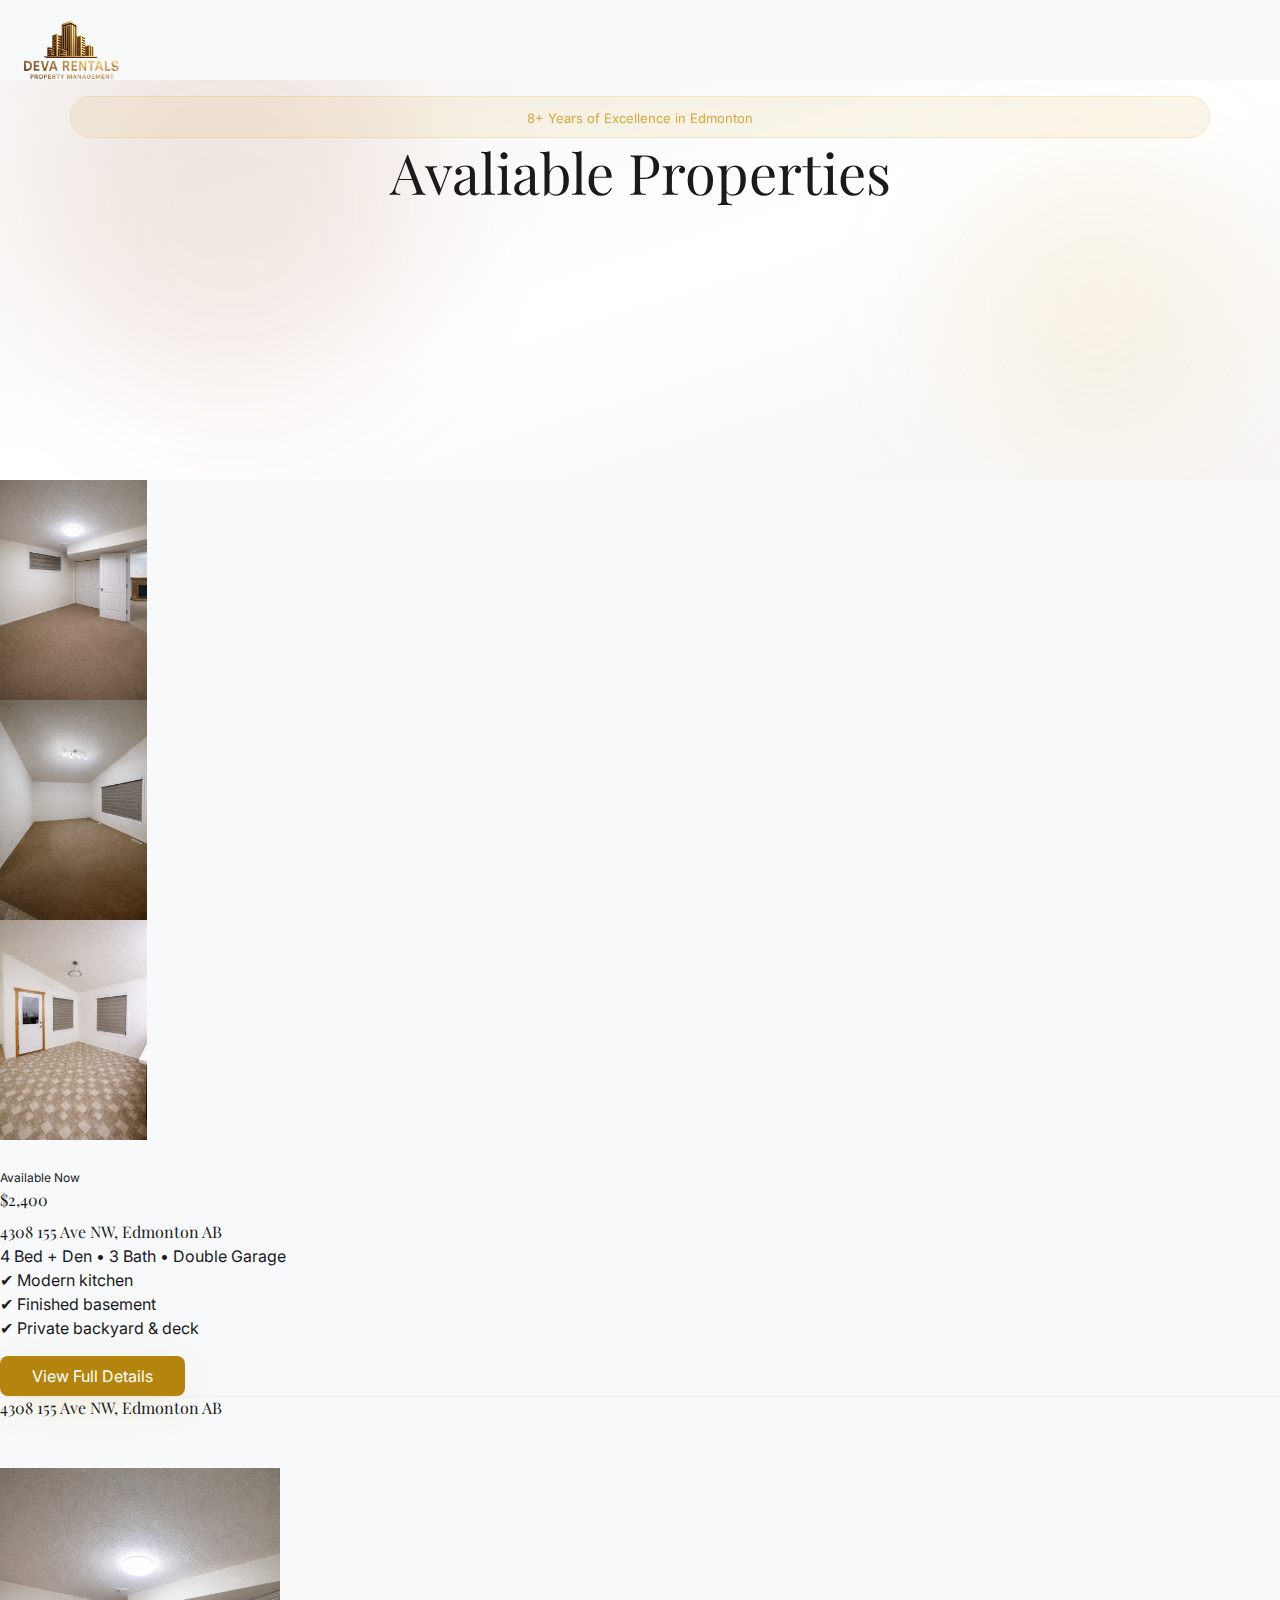
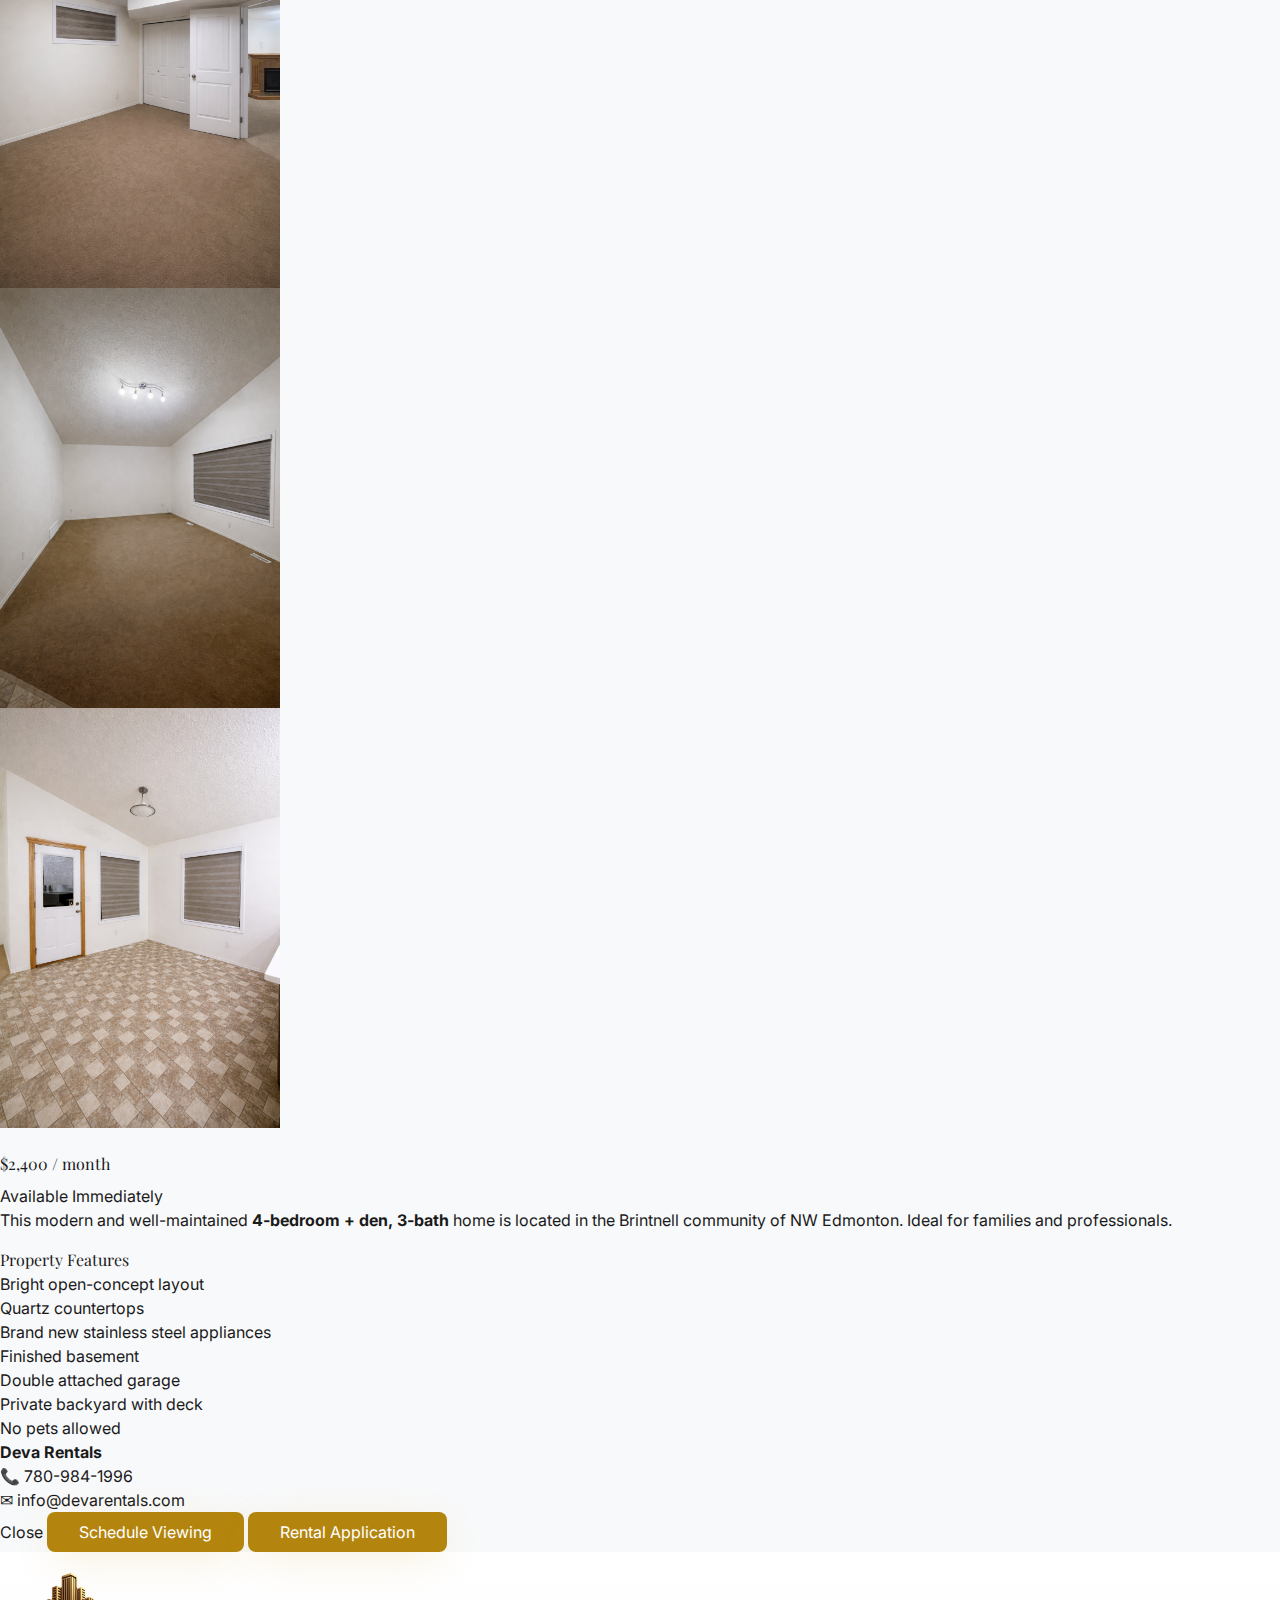
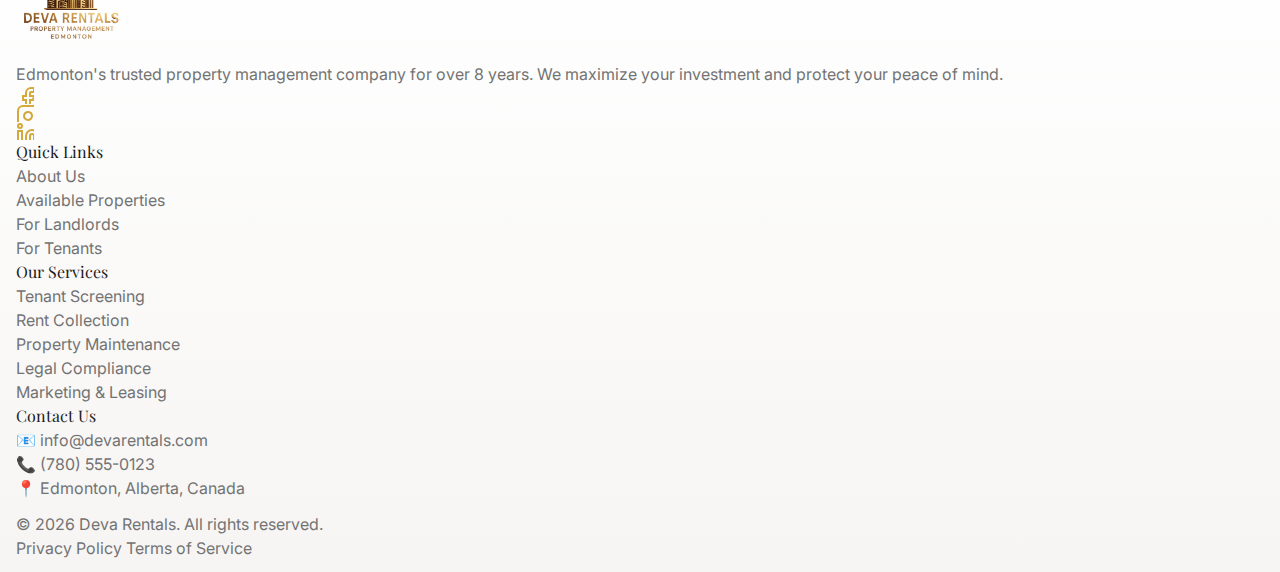
<file: view-properties.html>
<!DOCTYPE html>
<html lang="en">

<head>
    <meta charset="UTF-8" />
    <meta name="viewport" content="width=device-width, initial-scale=1" />
    <meta name="theme-color" content="#000000" />
    <meta name="description" content="Deva rentals" />

    <title>Deva Rentals | Find your best home</title>

    <!-- Bootstrap 5 CSS -->
    <link href="https://cdn.jsdelivr.net/npm/bootstrap@5.3.2/dist/css/bootstrap.min.css" rel="stylesheet"
        integrity="sha384-T3c6CoIi6uLrA9TneNEoa7RxnatzjcDSCmG1MXxSR1GAsXEV/Dwwykc2MPK8M2HN" crossorigin="anonymous" />

    <!-- Your custom styles -->
    <link rel="stylesheet" href="assets/css/style.css" />

    <style>
        /* Default transparent */
        .navbar-scroll {
            background-color: transparent;
            transition: background-color 0.3s ease, box-shadow 0.3s ease;
        }

        /* When scrolled */
        .navbar-scroll.scrolled {
            background-color: #ffffff !important;
            box-shadow: 0 2px 10px rgba(0, 0, 0, 0.08);
        }
    </style>
    <style>
        body {
            background-color: #f8f9fa;
        }

        /* Card slider images */
        .card .carousel-inner img {
            height: 220px;
            object-fit: cover;
        }

        /* Modal slider images */
        .modal .carousel-inner img {
            height: 420px;
            object-fit: cover;
        }

        .badge {
            font-size: 12px;
        }
    </style>
</head>

<body>
    <nav id="mainNavbar" class="position-fixed top-0 start-0 end-0 navbar-scroll bg-transparent"
        style="transition: all 0.3s ease; z-index:1050;">

        <div class="container-xl px-4">
            <div class="d-flex align-items-center justify-content-between" style="height:80px;">

                <!-- LEFT: Logo -->
                <div class="d-flex align-items-center" style="width:140px;">
                    <a href="index.html"><img src="assets/image/deva-logo.png" alt="Deva Rentals Logo"
                            style="width:110px; height:110px; object-fit:contain;"></a>
                </div>

                <!-- CENTER: Mobile CTA (ONLY MOBILE) -->
                <button
                    class=" d-md-none h-10 px-8 rounded-md bg-accent text-accent-foreground shadow-gold fw-semibold hover:bg-accent/90 transition-colors"
                    style="font-size:14px;">
                    <a href="view-properties.html">View Properties</a>
                </button>
                <!-- RIGHT: Hamburger (ONLY MOBILE) -->
                <button id="mobileMenuToggle" class="btn d-md-none p-2 rounded-lg" aria-label="Toggle navigation">
                    <svg xmlns="http://www.w3.org/2000/svg" width="24" height="24" viewBox="0 0 24 24" fill="none"
                        stroke="currentColor" stroke-width="2" stroke-linecap="round" stroke-linejoin="round">
                        <path d="M4 12h16" />
                        <path d="M4 18h16" />
                        <path d="M4 6h16" />
                    </svg>
                </button>

                <!-- DESKTOP MENU -->
                <div class="d-none d-md-flex align-items-center gap-4">

                    <button class="btn btn-link p-0 fw-medium text-decoration-none text-foreground"
                        style="font-size:14px;"><a href="#about" class="text-muted-foreground hover:text-primary">About
                            Us</a></button>

                    <button class="btn btn-link p-0 fw-medium text-decoration-none text-foreground"
                        style="font-size:14px;"><a href="#properties"
                            class="text-muted-foreground hover:text-primary">Available
                            Properties</a></button>

                    <button class="btn btn-link p-0 fw-medium text-decoration-none text-foreground"
                        style="font-size:14px;"><a href="#landlords"
                            class="text-muted-foreground hover:text-primary">For Landlords</a></button>

                    <button class="btn btn-link p-0 fw-medium text-decoration-none text-foreground"
                        style="font-size:14px;"><a href="#tenants" class="text-muted-foreground hover:text-primary">For
                            Tenants</a></button>

                    <button
                        class="h-10 px-8 rounded-md bg-accent text-accent-foreground shadow-gold fw-semibold hover:bg-accent/90 transition-colors"
                        style="font-size:14px;">
                        <a href="view-properties.html">View Properties</a>
                    </button>

                </div>

            </div>
        </div>

        <!-- MOBILE MENU -->
        <div id="mobileMenu" class="d-md-none position-absolute start-0 end-0 bg-white shadow border-top"
            style="top:80px; display:none; z-index:1040;">

            <div class="d-flex flex-column gap-3 px-3 py-4">

                <button class="btn text-start fw-medium p-0" style="font-size:14px;"><a href="#about"
                        class="text-muted-foreground hover:text-primary">About Us</a></button>
                <button class="btn text-start fw-medium p-0" style="font-size:14px;"><a href="#properties"
                        class="text-muted-foreground hover:text-primary">Available
                        Properties</a></button>
                <button class="btn text-start fw-medium p-0" style="font-size:14px;"><a href="#landlords"
                        class="text-muted-foreground hover:text-primary">For Landlords</a></button>
                <button class="btn text-start fw-medium p-0" style="font-size:14px;"><a href="#tenants"
                        class="text-muted-foreground hover:text-primary">For Tenants</a></button>
    </nav>


    <section class="relative d-flex align-items-center justify-content-center overflow-hidden pt-10"
        style="min-height:400px;">

        <!-- Background (UNCHANGED) -->
        <div class="absolute inset-0 bg-gradient-to-br from-muted via-background to-muted z-0"></div>

        <!-- Floating blobs (UNCHANGED) -->
        <div class="absolute top-20 right-10 w-72 h-72 bg-primary/10 rounded-full blur-3xl animate-float"></div>

        <div class="absolute bottom-20 left-10 w-96 h-96 bg-secondary/10 rounded-full blur-3xl animate-float"
            style="animation-delay:1s;"></div>

        <!-- Content -->
        <div class="relative z-10 container-xl px-3 py-4">
            <div class="text-center mx-auto" style="max-width:1140px;">

                <!-- Badge -->
                <div
                    class="d-inline-flex align-items-center px-3 py-2 rounded-full bg-primary/10 border border-primary/20 backdrop-blur-sm animate-fade-in">
                    <span class="fw-medium text-primary" style="font-size:13px;">
                        8+ Years of Excellence in Edmonton
                    </span>
                </div>

                <!-- Heading -->
                <h1 class="fw-bold mt-3 animate-fade-in" style="font-size:clamp(2rem,5vw,3.5rem); line-height:1.2;">
                    Avaliable Properties
                </h1>

            </div>
        </div>
    </section>

    <section class="bg-light py-5">
        <div class="container">
            <div class="row g-4">
                <div class="col-md-6 col-lg-4">
                    <div class="card h-100 shadow-sm border-0">

                        <!-- Card Image Slider -->
                        <div id="cardCarousel1" class="carousel slide" data-bs-ride="carousel">
                            <div class="carousel-inner">
                                <div class="carousel-item active">
                                    <img src="assets/image/4-12.png" class="d-block w-100" alt="Living Room">
                                </div>
                                <div class="carousel-item">
                                    <img src="assets/image/5-12.png" class="d-block w-100" alt="Kitchen">
                                </div>
                                <div class="carousel-item">
                                    <img src="assets/image/6-12.png" class="d-block w-100" alt="Bedroom">
                                </div>
                            </div>

                            <button class="carousel-control-prev" type="button" data-bs-target="#cardCarousel1"
                                data-bs-slide="prev">
                                <span class="carousel-control-prev-icon"></span>
                            </button>
                            <button class="carousel-control-next" type="button" data-bs-target="#cardCarousel1"
                                data-bs-slide="next">
                                <span class="carousel-control-next-icon"></span>
                            </button>
                        </div>

                        <div class="card-body d-flex flex-column">
                            <div class="d-flex justify-content-between align-items-center mb-2">
                                <span class="badge bg-success">Available Now</span>
                                <h5 class="fw-bold mb-0">$2,400</h5>
                            </div>

                            <h6 class="fw-semibold">4308 155 Ave NW, Edmonton AB</h6>

                            <p class="text-muted small mb-3">
                                4 Bed + Den • 3 Bath • Double Garage
                            </p>

                            <ul class="list-unstyled small mb-4">
                                <li>✔ Modern kitchen</li>
                                <li>✔ Finished basement</li>
                                <li>✔ Private backyard & deck</li>
                            </ul>

                            <div class="mt-auto">
                                 <button data-bs-toggle="modal" data-bs-target="#propertyModal1" class="w-100 h-10 px-8 rounded-md bg-accent text-accent-foreground shadow-gold fw-semibold hover:bg-accent/90 transition-colors text-decoration-none">
                                    View Full Details
                                </button>
                            </div>
                        </div>
                    </div>
                </div>
            </div>
        </div>
    </section>

    <div class="modal fade" id="propertyModal1" tabindex="-1">
        <div class="modal-dialog modal-xl modal-dialog-centered modal-dialog-scrollable">
            <div class="modal-content border-0 shadow-lg">

                <div class="modal-header">
                    <h5 class="modal-title fw-bold">
                        4308 155 Ave NW, Edmonton AB
                    </h5>
                    <button type="button" class="btn-close" data-bs-dismiss="modal"></button>
                </div>

                <div class="modal-body">
                    <div class="row g-4">

                        <!-- Modal Image Slider -->
                        <div class="col-md-6">
                            <div id="modalCarousel1" class="carousel slide" data-bs-ride="carousel">

                                <div class="carousel-indicators">
                                    <button type="button" data-bs-target="#modalCarousel1" data-bs-slide-to="0"
                                        class="active"></button>
                                    <button type="button" data-bs-target="#modalCarousel1"
                                        data-bs-slide-to="1"></button>
                                    <button type="button" data-bs-target="#modalCarousel1"
                                        data-bs-slide-to="2"></button>
                                </div>

                                <div class="carousel-inner rounded">
                                    <div class="carousel-item active">
                                        <img src="assets/image/4-12.png" class="d-block w-100" alt="Living Room">
                                    </div>
                                    <div class="carousel-item">
                                        <img src="assets/image/5-12.png" class="d-block w-100" alt="Kitchen">
                                    </div>
                                    <div class="carousel-item">
                                        <img src="assets/image/6-12.png" class="d-block w-100" alt="Bedroom">
                                    </div>
                                </div>


                                <button class="carousel-control-prev" type="button" data-bs-target="#modalCarousel1"
                                    data-bs-slide="prev">
                                    <span class="carousel-control-prev-icon"></span>
                                </button>
                                <button class="carousel-control-next" type="button" data-bs-target="#modalCarousel1"
                                    data-bs-slide="next">
                                    <span class="carousel-control-next-icon"></span>
                                </button>
                            </div>
                        </div>

                        <!-- Modal Details -->
                        <div class="col-md-6">
                            <h4 class="fw-bold mb-2">$2,400 / month</h4>
                            <p class="text-muted">Available Immediately</p>

                            <p>
                                This modern and well-maintained <strong>4-bedroom + den, 3-bath</strong> home is located
                                in the Brintnell community of NW Edmonton. Ideal for families and professionals.
                            </p>

                            <h6 class="fw-semibold mt-4">Property Features</h6>
                            <ul>
                                <li>Bright open-concept layout</li>
                                <li>Quartz countertops</li>
                                <li>Brand new stainless steel appliances</li>
                                <li>Finished basement</li>
                                <li>Double attached garage</li>
                                <li>Private backyard with deck</li>
                                <li>No pets allowed</li>
                            </ul>

                            <!-- <a href="#rentalForm" class="btn btn-dark w-100 mt-3">
                                Apply for This Property
                            </a> -->
                        </div>

                    </div>
                </div>

                <div class="modal-footer d-flex justify-content-between align-items-center flex-wrap gap-3">

                    <!-- LEFT SIDE : COMPANY INFO -->
                    <div class="text-start">
                        <strong>Deva Rentals</strong><br>
                        📞 780-984-1996<br>
                        ✉ info@devarentals.com
                    </div>

                    <!-- RIGHT SIDE : ACTION BUTTONS -->
                    <div class="d-flex gap-2">

                        <button class="btn btn-outline-secondary" data-bs-dismiss="modal">
                            Close
                        </button>

                        <button>

                        <button class="h-10 px-8 rounded-md bg-accent text-accent-foreground shadow-gold fw-semibold hover:bg-accent/90 transition-colors text-decoration-none">
                            <a href="schedule-viewing.html">
                            Schedule Viewing</a>
                        </button>

                        <button class="h-10 px-8 rounded-md bg-accent text-accent-foreground shadow-gold fw-semibold hover:bg-accent/90 transition-colors text-decoration-none">
                            <a href="rental-application.html">
                            Rental Application</a>
                        </button>

                    </div>
                </div>


            </div>
        </div>
    </div>


    <footer class="bg-gradient-to-b from-background to-muted border-top border-border">

        <div class="container-xl px-4 py-5">

            <div class="row g-5">

                <!-- Brand -->
                <div class="col-12 col-md-6 col-lg-3">
                    <div class="d-flex flex-column gap-3">

                        <div class="d-flex align-items-center" style="width:140px;">
                            <img src="assets/image/deva-logo.png" alt="Deva Rentals Logo"
                                style="width:110px; height:110px; object-fit:contain;">
                        </div>

                        <p class="text-muted-foreground small">
                            Edmonton's trusted property management company for over 8 years.
                            We maximize your investment and protect your peace of mind.
                        </p>

                        <div class="d-flex gap-3">
                            <a href="#"
                                class="rounded-circle bg-primary/10 hover:bg-primary/20 d-flex align-items-center justify-content-center transition-colors"
                                style="width:40px; height:40px;">
                                <!-- Facebook -->
                                <svg xmlns="http://www.w3.org/2000/svg" width="18" height="18" fill="none"
                                    stroke="currentColor" stroke-width="2" class="text-primary">
                                    <path d="M18 2h-3a5 5 0 0 0-5 5v3H7v4h3v8h4v-8h3l1-4h-4V7a1 1 0 0 1 1-1h3z" />
                                </svg>
                            </a>

                            <a href="#"
                                class="rounded-circle bg-primary/10 hover:bg-primary/20 d-flex align-items-center justify-content-center transition-colors"
                                style="width:40px; height:40px;">
                                <!-- Instagram -->
                                <svg xmlns="http://www.w3.org/2000/svg" width="18" height="18" fill="none"
                                    stroke="currentColor" stroke-width="2" class="text-primary">
                                    <rect x="2" y="2" width="20" height="20" rx="5" />
                                    <path d="M16 11.37A4 4 0 1 1 12.63 8A4 4 0 0 1 16 11.37z" />
                                    <line x1="17.5" y1="6.5" x2="17.51" y2="6.5" />
                                </svg>
                            </a>

                            <a href="#"
                                class="rounded-circle bg-primary/10 hover:bg-primary/20 d-flex align-items-center justify-content-center transition-colors"
                                style="width:40px; height:40px;">
                                <!-- LinkedIn -->
                                <svg xmlns="http://www.w3.org/2000/svg" width="18" height="18" fill="none"
                                    stroke="currentColor" stroke-width="2" class="text-primary">
                                    <path
                                        d="M16 8a6 6 0 0 1 6 6v7h-4v-7a2 2 0 0 0-2-2a2 2 0 0 0-2 2v7h-4v-7a6 6 0 0 1 6-6z" />
                                    <rect x="2" y="9" width="4" height="12" />
                                    <circle cx="4" cy="4" r="2" />
                                </svg>
                            </a>
                        </div>

                    </div>
                </div>

                <!-- Quick Links -->
                <div class="col-12 col-md-6 col-lg-3">
                    <h4 class="fw-semibold text-foreground mb-3">Quick Links</h4>
                    <ul class="list-unstyled d-flex flex-column gap-2">
                        <li><a href="#about" class="text-muted-foreground hover:text-primary">About Us</a></li>
                        <li><a href="#properties" class="text-muted-foreground hover:text-primary">Available
                                Properties</a></li>
                        <li><a href="#landlords" class="text-muted-foreground hover:text-primary">For Landlords</a></li>
                        <li><a href="#tenants" class="text-muted-foreground hover:text-primary">For Tenants</a></li>
                    </ul>
                </div>

                <!-- Services -->
                <div class="col-12 col-md-6 col-lg-3">
                    <h4 class="fw-semibold text-foreground mb-3">Our Services</h4>
                    <ul class="list-unstyled text-muted-foreground d-flex flex-column gap-2">
                        <li>Tenant Screening</li>
                        <li>Rent Collection</li>
                        <li>Property Maintenance</li>
                        <li>Legal Compliance</li>
                        <li>Marketing & Leasing</li>
                    </ul>
                </div>

                <!-- Contact -->
                <div class="col-12 col-md-6 col-lg-3">
                    <h4 class="fw-semibold text-foreground mb-3">Contact Us</h4>
                    <ul class="list-unstyled text-muted-foreground d-flex flex-column gap-2">
                        <li class="d-flex align-items-start gap-2">
                            <span class="text-primary">📧</span> info@devarentals.com
                        </li>
                        <li class="d-flex align-items-start gap-2">
                            <span class="text-primary">📞</span> (780) 555-0123
                        </li>
                        <li class="d-flex align-items-start gap-2">
                            <span class="text-primary">📍</span> Edmonton, Alberta, Canada
                        </li>
                    </ul>
                </div>

            </div>
        </div>

        <!-- Bottom Bar -->
        <div class="border-top border-border">
            <div class="container-xl px-4 py-3">
                <div class="d-flex flex-column flex-md-row justify-content-between align-items-center gap-3">
                    <p class="text-muted-foreground small mb-0">
                        © 2026 Deva Rentals. All rights reserved.
                    </p>
                    <div class="d-flex gap-4">
                        <a href="#" class="text-muted-foreground hover:text-primary small">Privacy Policy</a>
                        <a href="#" class="text-muted-foreground hover:text-primary small">Terms of Service</a>
                    </div>
                </div>
            </div>
        </div>

    </footer>

    <script src="https://cdn.jsdelivr.net/npm/bootstrap@5.3.2/dist/js/bootstrap.bundle.min.js"
        integrity="sha384-C6RzsynM9kWDrMNeT87bh95OGNyZPhcTNXj1NW7RuBCsyN/o0jlpcV8Qyq46cDfL"
        crossorigin="anonymous"></script>
    <script>
        window.addEventListener("scroll", function () {
            const navbar = document.querySelector(".navbar-scroll");
            if (window.scrollY > 50) {
                navbar.classList.add("scrolled");
            } else {
                navbar.classList.remove("scrolled");
            }
        });
    </script>
    <script>
        document.getElementById("mobileMenuToggle").addEventListener("click", function () {
            const menu = document.getElementById("mobileMenu");
            menu.style.display = menu.style.display === "none" || menu.style.display === ""
                ? "block"
                : "none";
        });
    </script>
</body>
</file>
<file: assets/css/style.css>
@import url(https://fonts.googleapis.com/css2?family=Playfair+Display:wght@400;600;700&family=Inter:wght@300;400;500;600;700&display=swap);

*,
::before,
::after {
    --tw-border-spacing-x: 0;
    --tw-border-spacing-y: 0;
    --tw-translate-x: 0;
    --tw-translate-y: 0;
    --tw-rotate: 0;
    --tw-skew-x: 0;
    --tw-skew-y: 0;
    --tw-scale-x: 1;
    --tw-scale-y: 1;
    --tw-pan-x: ;
    --tw-pan-y: ;
    --tw-pinch-zoom: ;
    --tw-scroll-snap-strictness: proximity;
    --tw-gradient-from-position: ;
    --tw-gradient-via-position: ;
    --tw-gradient-to-position: ;
    --tw-ordinal: ;
    --tw-slashed-zero: ;
    --tw-numeric-figure: ;
    --tw-numeric-spacing: ;
    --tw-numeric-fraction: ;
    --tw-ring-inset: ;
    --tw-ring-offset-width: 0px;
    --tw-ring-offset-color: #fff;
    --tw-ring-color: rgb(59 130 246 / 0.5);
    --tw-ring-offset-shadow: 0 0 #0000;
    --tw-ring-shadow: 0 0 #0000;
    --tw-shadow: 0 0 #0000;
    --tw-shadow-colored: 0 0 #0000;
    --tw-blur: ;
    --tw-brightness: ;
    --tw-contrast: ;
    --tw-grayscale: ;
    --tw-hue-rotate: ;
    --tw-invert: ;
    --tw-saturate: ;
    --tw-sepia: ;
    --tw-drop-shadow: ;
    --tw-backdrop-blur: ;
    --tw-backdrop-brightness: ;
    --tw-backdrop-contrast: ;
    --tw-backdrop-grayscale: ;
    --tw-backdrop-hue-rotate: ;
    --tw-backdrop-invert: ;
    --tw-backdrop-opacity: ;
    --tw-backdrop-saturate: ;
    --tw-backdrop-sepia: ;
    --tw-contain-size: ;
    --tw-contain-layout: ;
    --tw-contain-paint: ;
    --tw-contain-style: ;
}

::backdrop {
    --tw-border-spacing-x: 0;
    --tw-border-spacing-y: 0;
    --tw-translate-x: 0;
    --tw-translate-y: 0;
    --tw-rotate: 0;
    --tw-skew-x: 0;
    --tw-skew-y: 0;
    --tw-scale-x: 1;
    --tw-scale-y: 1;
    --tw-pan-x: ;
    --tw-pan-y: ;
    --tw-pinch-zoom: ;
    --tw-scroll-snap-strictness: proximity;
    --tw-gradient-from-position: ;
    --tw-gradient-via-position: ;
    --tw-gradient-to-position: ;
    --tw-ordinal: ;
    --tw-slashed-zero: ;
    --tw-numeric-figure: ;
    --tw-numeric-spacing: ;
    --tw-numeric-fraction: ;
    --tw-ring-inset: ;
    --tw-ring-offset-width: 0px;
    --tw-ring-offset-color: #fff;
    --tw-ring-color: rgb(59 130 246 / 0.5);
    --tw-ring-offset-shadow: 0 0 #0000;
    --tw-ring-shadow: 0 0 #0000;
    --tw-shadow: 0 0 #0000;
    --tw-shadow-colored: 0 0 #0000;
    --tw-blur: ;
    --tw-brightness: ;
    --tw-contrast: ;
    --tw-grayscale: ;
    --tw-hue-rotate: ;
    --tw-invert: ;
    --tw-saturate: ;
    --tw-sepia: ;
    --tw-drop-shadow: ;
    --tw-backdrop-blur: ;
    --tw-backdrop-brightness: ;
    --tw-backdrop-contrast: ;
    --tw-backdrop-grayscale: ;
    --tw-backdrop-hue-rotate: ;
    --tw-backdrop-invert: ;
    --tw-backdrop-opacity: ;
    --tw-backdrop-saturate: ;
    --tw-backdrop-sepia: ;
    --tw-contain-size: ;
    --tw-contain-layout: ;
    --tw-contain-paint: ;
    --tw-contain-style: ;
}

/*
! tailwindcss v3.4.19 | MIT License | https://tailwindcss.com
*/

/*
1. Prevent padding and border from affecting element width. (https://github.com/mozdevs/cssremedy/issues/4)
2. Allow adding a border to an element by just adding a border-width. (https://github.com/tailwindcss/tailwindcss/pull/116)
*/

*,
::before,
::after {
    box-sizing: border-box;
    /* 1 */
    border-width: 0;
    /* 2 */
    border-style: solid;
    /* 2 */
    border-color: #e5e7eb;
    /* 2 */
}

::before,
::after {
    --tw-content: '';
}

/*
1. Use a consistent sensible line-height in all browsers.
2. Prevent adjustments of font size after orientation changes in iOS.
3. Use a more readable tab size.
4. Use the user's configured `sans` font-family by default.
5. Use the user's configured `sans` font-feature-settings by default.
6. Use the user's configured `sans` font-variation-settings by default.
7. Disable tap highlights on iOS
*/

html,
:host {
    line-height: 1.5;
    /* 1 */
    -webkit-text-size-adjust: 100%;
    /* 2 */
    /* 3 */
    tab-size: 4;
    /* 3 */
    font-family: Inter, sans-serif;
    /* 4 */
    font-feature-settings: normal;
    /* 5 */
    font-variation-settings: normal;
    /* 6 */
    -webkit-tap-highlight-color: transparent;
    /* 7 */
}

/*
1. Remove the margin in all browsers.
2. Inherit line-height from `html` so users can set them as a class directly on the `html` element.
*/

body {
    margin: 0;
    /* 1 */
    line-height: inherit;
    /* 2 */
}

/*
1. Add the correct height in Firefox.
2. Correct the inheritance of border color in Firefox. (https://bugzilla.mozilla.org/show_bug.cgi?id=190655)
3. Ensure horizontal rules are visible by default.
*/

hr {
    height: 0;
    /* 1 */
    color: inherit;
    /* 2 */
    border-top-width: 1px;
    /* 3 */
}

/*
Add the correct text decoration in Chrome, Edge, and Safari.
*/

abbr:where([title]) {
    -webkit-text-decoration: underline dotted;
    text-decoration: underline dotted;
}

/*
Remove the default font size and weight for headings.
*/

h1,
h2,
h3,
h4,
h5,
h6 {
    font-size: inherit;
    font-weight: inherit;
}

/*
Reset links to optimize for opt-in styling instead of opt-out.
*/

a {
    color: inherit;
    text-decoration: inherit;
}

/*
Add the correct font weight in Edge and Safari.
*/

b,
strong {
    font-weight: bolder;
}

/*
1. Use the user's configured `mono` font-family by default.
2. Use the user's configured `mono` font-feature-settings by default.
3. Use the user's configured `mono` font-variation-settings by default.
4. Correct the odd `em` font sizing in all browsers.
*/

code,
kbd,
samp,
pre {
    font-family: ui-monospace, SFMono-Regular, Menlo, Monaco, Consolas, "Liberation Mono", "Courier New", monospace;
    /* 1 */
    font-feature-settings: normal;
    /* 2 */
    font-variation-settings: normal;
    /* 3 */
    font-size: 1em;
    /* 4 */
}

/*
Add the correct font size in all browsers.
*/

small {
    font-size: 80%;
}

/*
Prevent `sub` and `sup` elements from affecting the line height in all browsers.
*/

sub,
sup {
    font-size: 75%;
    line-height: 0;
    position: relative;
    vertical-align: baseline;
}

sub {
    bottom: -0.25em;
}

sup {
    top: -0.5em;
}

/*
1. Remove text indentation from table contents in Chrome and Safari. (https://bugs.chromium.org/p/chromium/issues/detail?id=999088, https://bugs.webkit.org/show_bug.cgi?id=201297)
2. Correct table border color inheritance in all Chrome and Safari. (https://bugs.chromium.org/p/chromium/issues/detail?id=935729, https://bugs.webkit.org/show_bug.cgi?id=195016)
3. Remove gaps between table borders by default.
*/

table {
    text-indent: 0;
    /* 1 */
    border-color: inherit;
    /* 2 */
    border-collapse: collapse;
    /* 3 */
}

/*
1. Change the font styles in all browsers.
2. Remove the margin in Firefox and Safari.
3. Remove default padding in all browsers.
*/

button,
input,
optgroup,
select,
textarea {
    font-family: inherit;
    /* 1 */
    font-feature-settings: inherit;
    /* 1 */
    font-variation-settings: inherit;
    /* 1 */
    font-size: 100%;
    /* 1 */
    font-weight: inherit;
    /* 1 */
    line-height: inherit;
    /* 1 */
    letter-spacing: inherit;
    /* 1 */
    color: inherit;
    /* 1 */
    margin: 0;
    /* 2 */
    padding: 0;
    /* 3 */
}

/*
Remove the inheritance of text transform in Edge and Firefox.
*/

button,
select {
    text-transform: none;
}

/*
1. Correct the inability to style clickable types in iOS and Safari.
2. Remove default button styles.
*/

button,
input:where([type='button']),
input:where([type='reset']),
input:where([type='submit']) {
    -webkit-appearance: button;
    /* 1 */
    background-color: transparent;
    /* 2 */
    background-image: none;
    /* 2 */
}

/*
Use the modern Firefox focus style for all focusable elements.
*/

:-moz-focusring {
    outline: auto;
}

/*
Remove the additional `:invalid` styles in Firefox. (https://github.com/mozilla/gecko-dev/blob/2f9eacd9d3d995c937b4251a5557d95d494c9be1/layout/style/res/forms.css#L728-L737)
*/

:-moz-ui-invalid {
    box-shadow: none;
}

/*
Add the correct vertical alignment in Chrome and Firefox.
*/

progress {
    vertical-align: baseline;
}

/*
Correct the cursor style of increment and decrement buttons in Safari.
*/

::-webkit-inner-spin-button,
::-webkit-outer-spin-button {
    height: auto;
}

/*
1. Correct the odd appearance in Chrome and Safari.
2. Correct the outline style in Safari.
*/

[type='search'] {
    -webkit-appearance: textfield;
    /* 1 */
    outline-offset: -2px;
    /* 2 */
}

/*
Remove the inner padding in Chrome and Safari on macOS.
*/

::-webkit-search-decoration {
    -webkit-appearance: none;
}

/*
1. Correct the inability to style clickable types in iOS and Safari.
2. Change font properties to `inherit` in Safari.
*/

::-webkit-file-upload-button {
    -webkit-appearance: button;
    /* 1 */
    font: inherit;
    /* 2 */
}

/*
Add the correct display in Chrome and Safari.
*/

summary {
    display: list-item;
}

/*
Removes the default spacing and border for appropriate elements.
*/

blockquote,
dl,
dd,
h1,
h2,
h3,
h4,
h5,
h6,
hr,
figure,
p,
pre {
    margin: 0;
}

fieldset {
    margin: 0;
    padding: 0;
}

legend {
    padding: 0;
}

ol,
ul,
menu {
    list-style: none;
    margin: 0;
    padding: 0;
}

/*
Reset default styling for dialogs.
*/

dialog {
    padding: 0;
}

/*
Prevent resizing textareas horizontally by default.
*/

textarea {
    resize: vertical;
}

/*
1. Reset the default placeholder opacity in Firefox. (https://github.com/tailwindlabs/tailwindcss/issues/3300)
2. Set the default placeholder color to the user's configured gray 400 color.
*/

input::placeholder,
textarea::placeholder {
    opacity: 1;
    /* 1 */
    color: #9ca3af;
    /* 2 */
}

/*
Set the default cursor for buttons.
*/

button,
[role="button"] {
    cursor: pointer;
}

/*
Make sure disabled buttons don't get the pointer cursor.
*/

:disabled {
    cursor: default;
}

/*
1. Make replaced elements `display: block` by default. (https://github.com/mozdevs/cssremedy/issues/14)
2. Add `vertical-align: middle` to align replaced elements more sensibly by default. (https://github.com/jensimmons/cssremedy/issues/14#issuecomment-634934210)
   This can trigger a poorly considered lint error in some tools but is included by design.
*/

img,
svg,
video,
canvas,
audio,
iframe,
embed,
object {
    display: block;
    /* 1 */
    vertical-align: middle;
    /* 2 */
}

/*
Constrain images and videos to the parent width and preserve their intrinsic aspect ratio. (https://github.com/mozdevs/cssremedy/issues/14)
*/

img,
video {
    max-width: 100%;
    height: auto;
}

/* Make elements with the HTML hidden attribute stay hidden by default */

[hidden]:where(:not([hidden="until-found"])) {
    display: none;
}

:root {
    /* Luxury Gold/Bronze Color Palette from Logo */
    --background: 0 0% 100%;
    --foreground: 0 0% 10%;

    /* Primary Gold - Rich metallic gold */
    --primary: 43 64% 53%;
    --primary-foreground: 0 0% 100%;
    --primary-glow: 43 75% 65%;

    /* Secondary Bronze - Deep bronze/brown */
    --secondary: 19 59% 40%;
    --secondary-foreground: 0 0% 100%;

    /* Accent - Darker bronze for depth */
    --accent: 43 86% 38%;
    --accent-foreground: 0 0% 100%;

    /* Light Gold highlights */
    --gold-light: 55 77% 75%;
    --gold-dark: 43 86% 38%;

    /* Neutral palette for balance */
    --card: 0 0% 100%;
    --card-foreground: 0 0% 10%;
    --popover: 0 0% 100%;
    --popover-foreground: 0 0% 10%;
    --muted: 30 15% 96%;
    --muted-foreground: 0 0% 45%;
    --border: 43 20% 90%;
    --input: 43 20% 90%;
    --ring: 43 64% 53%;

    --destructive: 0 84.2% 60.2%;
    --destructive-foreground: 0 0% 98%;

    /* Luxury gradients */
    --gradient-gold: linear-gradient(135deg, hsl(43 86% 38%), hsl(43 64% 53%), hsl(55 77% 75%));
    --gradient-bronze: linear-gradient(135deg, hsl(19 59% 40%), hsl(43 64% 53%));
    --gradient-dark: linear-gradient(180deg, hsl(0 0% 8%), hsl(0 0% 15%));
    --gradient-subtle: linear-gradient(180deg, hsl(0 0% 100%), hsl(30 15% 98%));

    /* Shadows with gold tint */
    --shadow-gold: 0 10px 40px -10px hsl(43 64% 53% / 0.3);
    --shadow-elegant: 0 4px 20px hsl(0 0% 0% / 0.08);
    --shadow-glow: 0 0 30px hsl(43 75% 65% / 0.4);

    /* Transitions */
    --transition-smooth: 0.3s cubic-bezier(0.4, 0, 0.2, 1);
    --transition-bounce: 0.4s cubic-bezier(0.68, -0.55, 0.265, 1.55);

    --radius: 0.5rem;
    --radius-lg: 1rem;
}

* {
    border-color: hsl(var(--border));
}

body {
    background-color: hsl(var(--background));
    color: hsl(var(--foreground));
}

h1,
h2,
h3,
h4,
h5,
h6 {
    font-family: Playfair Display, serif;
}

[data-debug-wrapper="true"] {
    display: contents !important;
}

[data-debug-wrapper="true"]>* {
    margin-left: inherit;
    margin-right: inherit;
    margin-top: inherit;
    margin-bottom: inherit;
    padding-left: inherit;
    padding-right: inherit;
    padding-top: inherit;
    padding-bottom: inherit;
    column-gap: inherit;
    row-gap: inherit;
    gap: inherit;
    border-left-width: inherit;
    border-right-width: inherit;
    border-top-width: inherit;
    border-bottom-width: inherit;
    border-left-style: inherit;
    border-right-style: inherit;
    border-top-style: inherit;
    border-bottom-style: inherit;
    border-left-color: inherit;
    border-right-color: inherit;
    border-top-color: inherit;
    border-bottom-color: inherit;
}

/* Luxury text gradient */
.text-gradient-gold {
    background: var(--gradient-gold);
    -webkit-background-clip: text;
    -webkit-text-fill-color: transparent;
    background-clip: text;
}

/* Glass morphism effect */
/* Gold border accent */
/* Smooth transitions for interactive elements */
.transition-all {
    transition: all var(--transition-smooth);
}

.sr-only {
    position: absolute;
    width: 1px;
    height: 1px;
    padding: 0;
    margin: -1px;
    overflow: hidden;
    clip: rect(0, 0, 0, 0);
    white-space: nowrap;
    border-width: 0;
}

.pointer-events-none {
    pointer-events: none;
}

.pointer-events-auto {
    pointer-events: auto;
}

.visible {
    visibility: visible;
}

.invisible {
    visibility: hidden;
}

.fixed {
    position: fixed;
}

.absolute {
    position: absolute;
}

.relative {
    position: relative;
}

.inset-0 {
    inset: 0px;
}

.inset-x-0 {
    left: 0px;
    right: 0px;
}

.inset-y-0 {
    top: 0px;
    bottom: 0px;
}

.-bottom-12 {
    bottom: -3rem;
}

.-left-12 {
    left: -3rem;
}

.-right-12 {
    right: -3rem;
}

.-top-12 {
    top: -3rem;
}

.bottom-0 {
    bottom: 0px;
}

.bottom-20 {
    bottom: 5rem;
}

.left-0 {
    left: 0px;
}

.left-1 {
    left: 0.25rem;
}

.left-1\/2 {
    left: 50%;
}

.left-10 {
    left: 2.5rem;
}

.left-2 {
    left: 0.5rem;
}

.left-3 {
    left: 0.75rem;
}

.left-\[50\%\] {
    left: 50%;
}

.right-0 {
    right: 0px;
}

.right-1 {
    right: 0.25rem;
}

.right-10 {
    right: 2.5rem;
}

.right-2 {
    right: 0.5rem;
}

.right-4 {
    right: 1rem;
}

.top-0 {
    top: 0px;
}

.top-1 {
    top: 0.25rem;
}

.top-1\/2 {
    top: 50%;
}

.top-20 {
    top: 5rem;
}

.top-4 {
    top: 1rem;
}

.top-\[1px\] {
    top: 1px;
}

.top-\[50\%\] {
    top: 50%;
}

.top-\[60\%\] {
    top: 60%;
}

.top-full {
    top: 100%;
}

.left-4 {
    left: 1rem;
}

.right-6 {
    right: 1.5rem;
}

.top-6 {
    top: 1.5rem;
}

.z-0 {
    z-index: 0;
}

.z-10 {
    z-index: 10;
}

.z-50 {
    z-index: 50;
}

.z-\[100\] {
    z-index: 100;
}

.z-\[1\] {
    z-index: 1;
}

.-mx-1 {
    margin-left: -0.25rem;
    margin-right: -0.25rem;
}

.mx-auto {
    margin-left: auto;
    margin-right: auto;
}

.my-1 {
    margin-top: 0.25rem;
    margin-bottom: 0.25rem;
}

.-ml-4 {
    margin-left: -1rem;
}

.-mt-4 {
    margin-top: -1rem;
}

.mb-1 {
    margin-bottom: 0.25rem;
}

.mb-12 {
    margin-bottom: 3rem;
}

.mb-16 {
    margin-bottom: 4rem;
}

.mb-2 {
    margin-bottom: 0.5rem;
}

.mb-6 {
    margin-bottom: 1.5rem;
}

.mb-8 {
    margin-bottom: 2rem;
}

.ml-1 {
    margin-left: 0.25rem;
}

.ml-auto {
    margin-left: auto;
}

.mr-2 {
    margin-right: 0.5rem;
}

.mt-1 {
    margin-top: 0.25rem;
}

.mt-1\.5 {
    margin-top: 0.375rem;
}

.mt-12 {
    margin-top: 3rem;
}

.mt-2 {
    margin-top: 0.5rem;
}

.mt-24 {
    margin-top: 6rem;
}

.mt-4 {
    margin-top: 1rem;
}

.mt-auto {
    margin-top: auto;
}

.mb-4 {
    margin-bottom: 1rem;
}

.mr-1 {
    margin-right: 0.25rem;
}

.mt-0\.5 {
    margin-top: 0.125rem;
}

.block {
    display: block;
}

.flex {
    display: flex;
}

.inline-flex {
    display: inline-flex;
}

.table {
    display: table;
}

.grid {
    display: grid;
}

.hidden {
    display: none;
}

.aspect-square {
    aspect-ratio: 1 / 1;
}

.h-1\.5 {
    height: 0.375rem;
}

.h-10 {
    height: 2.5rem;
}

.h-12 {
    height: 3rem;
}

.h-14 {
    height: 3.5rem;
}

.h-16 {
    height: 4rem;
}

.h-2 {
    height: 0.5rem;
}

.h-2\.5 {
    height: 0.625rem;
}

.h-20 {
    height: 5rem;
}

.h-3 {
    height: 0.75rem;
}

.h-3\.5 {
    height: 0.875rem;
}

.h-4 {
    height: 1rem;
}

.h-5 {
    height: 1.25rem;
}

.h-7 {
    height: 1.75rem;
}

.h-72 {
    height: 18rem;
}

.h-8 {
    height: 2rem;
}

.h-9 {
    height: 2.25rem;
}

.h-96 {
    height: 24rem;
}

.h-\[1px\] {
    height: 1px;
}

.h-\[var\(--radix-navigation-menu-viewport-height\)\] {
    height: var(--radix-navigation-menu-viewport-height);
}

.h-\[var\(--radix-select-trigger-height\)\] {
    height: var(--radix-select-trigger-height);
}

.h-auto {
    height: auto;
}

.h-full {
    height: 100%;
}

.h-px {
    height: 1px;
}

.h-56 {
    height: 14rem;
}

.h-6 {
    height: 1.5rem;
}

.max-h-\[--radix-context-menu-content-available-height\] {
    max-height: var(--radix-context-menu-content-available-height);
}

.max-h-\[--radix-select-content-available-height\] {
    max-height: var(--radix-select-content-available-height);
}

.max-h-\[300px\] {
    max-height: 300px;
}

.max-h-\[var\(--radix-dropdown-menu-content-available-height\)\] {
    max-height: var(--radix-dropdown-menu-content-available-height);
}

.max-h-screen {
    max-height: 100vh;
}

.max-h-16 {
    max-height: 4rem;
}

.min-h-\[60px\] {
    min-height: 60px;
}

.min-h-screen {
    min-height: 100vh;
}

.w-1\.5 {
    width: 0.375rem;
}

.w-10 {
    width: 2.5rem;
}

.w-12 {
    width: 3rem;
}

.w-14 {
    width: 3.5rem;
}

.w-16 {
    width: 4rem;
}

.w-2 {
    width: 0.5rem;
}

.w-2\.5 {
    width: 0.625rem;
}

.w-3 {
    width: 0.75rem;
}

.w-3\.5 {
    width: 0.875rem;
}

.w-3\/4 {
    width: 75%;
}

.w-4 {
    width: 1rem;
}

.w-64 {
    width: 16rem;
}

.w-7 {
    width: 1.75rem;
}

.w-72 {
    width: 18rem;
}

.w-8 {
    width: 2rem;
}

.w-9 {
    width: 2.25rem;
}

.w-96 {
    width: 24rem;
}

.w-\[100px\] {
    width: 100px;
}

.w-\[1px\] {
    width: 1px;
}

.w-full {
    width: 100%;
}

.w-max {
    width: max-content;
}

.w-px {
    width: 1px;
}

.w-6 {
    width: 1.5rem;
}

.min-w-0 {
    min-width: 0px;
}

.min-w-10 {
    min-width: 2.5rem;
}

.min-w-8 {
    min-width: 2rem;
}

.min-w-9 {
    min-width: 2.25rem;
}

.min-w-\[12rem\] {
    min-width: 12rem;
}

.min-w-\[8rem\] {
    min-width: 8rem;
}

.min-w-\[var\(--radix-select-trigger-width\)\] {
    min-width: var(--radix-select-trigger-width);
}

.max-w-2xl {
    max-width: 42rem;
}

.max-w-3xl {
    max-width: 48rem;
}

.max-w-4xl {
    max-width: 56rem;
}

.max-w-7xl {
    max-width: 80rem;
}

.max-w-lg {
    max-width: 32rem;
}

.max-w-max {
    max-width: max-content;
}

.flex-1 {
    flex: 1 1;
}

.flex-shrink-0 {
    flex-shrink: 0;
}

.shrink-0 {
    flex-shrink: 0;
}

.grow {
    flex-grow: 1;
}

.grow-0 {
    flex-grow: 0;
}

.basis-full {
    flex-basis: 100%;
}

.caption-bottom {
    caption-side: bottom;
}

.border-collapse {
    border-collapse: collapse;
}

.origin-\[--radix-context-menu-content-transform-origin\] {
    transform-origin: var(--radix-context-menu-content-transform-origin);
}

.origin-\[--radix-dropdown-menu-content-transform-origin\] {
    transform-origin: var(--radix-dropdown-menu-content-transform-origin);
}

.origin-\[--radix-hover-card-content-transform-origin\] {
    transform-origin: var(--radix-hover-card-content-transform-origin);
}

.origin-\[--radix-menubar-content-transform-origin\] {
    transform-origin: var(--radix-menubar-content-transform-origin);
}

.origin-\[--radix-popover-content-transform-origin\] {
    transform-origin: var(--radix-popover-content-transform-origin);
}

.origin-\[--radix-select-content-transform-origin\] {
    transform-origin: var(--radix-select-content-transform-origin);
}

.origin-\[--radix-tooltip-content-transform-origin\] {
    transform-origin: var(--radix-tooltip-content-transform-origin);
}

.-translate-x-1\/2 {
    --tw-translate-x: -50%;
    transform: translate(var(--tw-translate-x), var(--tw-translate-y)) rotate(var(--tw-rotate)) skewX(var(--tw-skew-x)) skewY(var(--tw-skew-y)) scaleX(var(--tw-scale-x)) scaleY(var(--tw-scale-y));
}

.-translate-y-1\/2 {
    --tw-translate-y: -50%;
    transform: translate(var(--tw-translate-x), var(--tw-translate-y)) rotate(var(--tw-rotate)) skewX(var(--tw-skew-x)) skewY(var(--tw-skew-y)) scaleX(var(--tw-scale-x)) scaleY(var(--tw-scale-y));
}

.translate-x-\[-50\%\] {
    --tw-translate-x: -50%;
    transform: translate(var(--tw-translate-x), var(--tw-translate-y)) rotate(var(--tw-rotate)) skewX(var(--tw-skew-x)) skewY(var(--tw-skew-y)) scaleX(var(--tw-scale-x)) scaleY(var(--tw-scale-y));
}

.translate-y-\[-50\%\] {
    --tw-translate-y: -50%;
    transform: translate(var(--tw-translate-x), var(--tw-translate-y)) rotate(var(--tw-rotate)) skewX(var(--tw-skew-x)) skewY(var(--tw-skew-y)) scaleX(var(--tw-scale-x)) scaleY(var(--tw-scale-y));
}

.rotate-45 {
    --tw-rotate: 45deg;
    transform: translate(var(--tw-translate-x), var(--tw-translate-y)) rotate(var(--tw-rotate)) skewX(var(--tw-skew-x)) skewY(var(--tw-skew-y)) scaleX(var(--tw-scale-x)) scaleY(var(--tw-scale-y));
}

.rotate-90 {
    --tw-rotate: 90deg;
    transform: translate(var(--tw-translate-x), var(--tw-translate-y)) rotate(var(--tw-rotate)) skewX(var(--tw-skew-x)) skewY(var(--tw-skew-y)) scaleX(var(--tw-scale-x)) scaleY(var(--tw-scale-y));
}

.transform {
    transform: translate(var(--tw-translate-x), var(--tw-translate-y)) rotate(var(--tw-rotate)) skewX(var(--tw-skew-x)) skewY(var(--tw-skew-y)) scaleX(var(--tw-scale-x)) scaleY(var(--tw-scale-y));
}

@keyframes fade-in {

    0% {
        opacity: 0;
        transform: translateY(20px);
    }

    100% {
        opacity: 1;
        transform: translateY(0);
    }
}

.animate-fade-in {
    animation: fade-in 0.6s ease-out;
}

@keyframes pulse {

    50% {
        opacity: .5;
    }
}

.animate-pulse {
    animation: pulse 2s cubic-bezier(0.4, 0, 0.6, 1) infinite;
}

.cursor-default {
    cursor: default;
}

.cursor-pointer {
    cursor: pointer;
}

.touch-none {
    touch-action: none;
}

.select-none {
    -webkit-user-select: none;
    user-select: none;
}

.list-none {
    list-style-type: none;
}

.grid-cols-1 {
    grid-template-columns: repeat(1, minmax(0, 1fr));
}

.grid-cols-2 {
    grid-template-columns: repeat(2, minmax(0, 1fr));
}

.grid-cols-3 {
    grid-template-columns: repeat(3, minmax(0, 1fr));
}

.flex-row {
    flex-direction: row;
}

.flex-col {
    flex-direction: column;
}

.flex-col-reverse {
    flex-direction: column-reverse;
}

.flex-wrap {
    flex-wrap: wrap;
}

.items-start {
    align-items: flex-start;
}

.items-end {
    align-items: flex-end;
}

.items-center {
    align-items: center;
}

.justify-center {
    justify-content: center;
}

.justify-between {
    justify-content: space-between;
}

.gap-1 {
    gap: 0.25rem;
}

.gap-1\.5 {
    gap: 0.375rem;
}

.gap-12 {
    gap: 3rem;
}

.gap-2 {
    gap: 0.5rem;
}

.gap-4 {
    gap: 1rem;
}

.gap-6 {
    gap: 1.5rem;
}

.gap-8 {
    gap: 2rem;
}

.space-x-1> :not([hidden])~ :not([hidden]) {
    --tw-space-x-reverse: 0;
    margin-right: calc(0.25rem * var(--tw-space-x-reverse));
    margin-left: calc(0.25rem * calc(1 - var(--tw-space-x-reverse)));
}

.space-x-2> :not([hidden])~ :not([hidden]) {
    --tw-space-x-reverse: 0;
    margin-right: calc(0.5rem * var(--tw-space-x-reverse));
    margin-left: calc(0.5rem * calc(1 - var(--tw-space-x-reverse)));
}

.space-x-3> :not([hidden])~ :not([hidden]) {
    --tw-space-x-reverse: 0;
    margin-right: calc(0.75rem * var(--tw-space-x-reverse));
    margin-left: calc(0.75rem * calc(1 - var(--tw-space-x-reverse)));
}

.space-x-4> :not([hidden])~ :not([hidden]) {
    --tw-space-x-reverse: 0;
    margin-right: calc(1rem * var(--tw-space-x-reverse));
    margin-left: calc(1rem * calc(1 - var(--tw-space-x-reverse)));
}

.space-x-8> :not([hidden])~ :not([hidden]) {
    --tw-space-x-reverse: 0;
    margin-right: calc(2rem * var(--tw-space-x-reverse));
    margin-left: calc(2rem * calc(1 - var(--tw-space-x-reverse)));
}

.space-y-1> :not([hidden])~ :not([hidden]) {
    --tw-space-y-reverse: 0;
    margin-top: calc(0.25rem * calc(1 - var(--tw-space-y-reverse)));
    margin-bottom: calc(0.25rem * var(--tw-space-y-reverse));
}

.space-y-1\.5> :not([hidden])~ :not([hidden]) {
    --tw-space-y-reverse: 0;
    margin-top: calc(0.375rem * calc(1 - var(--tw-space-y-reverse)));
    margin-bottom: calc(0.375rem * var(--tw-space-y-reverse));
}

.space-y-2> :not([hidden])~ :not([hidden]) {
    --tw-space-y-reverse: 0;
    margin-top: calc(0.5rem * calc(1 - var(--tw-space-y-reverse)));
    margin-bottom: calc(0.5rem * var(--tw-space-y-reverse));
}

.space-y-3> :not([hidden])~ :not([hidden]) {
    --tw-space-y-reverse: 0;
    margin-top: calc(0.75rem * calc(1 - var(--tw-space-y-reverse)));
    margin-bottom: calc(0.75rem * var(--tw-space-y-reverse));
}

.space-y-4> :not([hidden])~ :not([hidden]) {
    --tw-space-y-reverse: 0;
    margin-top: calc(1rem * calc(1 - var(--tw-space-y-reverse)));
    margin-bottom: calc(1rem * var(--tw-space-y-reverse));
}

.space-y-6> :not([hidden])~ :not([hidden]) {
    --tw-space-y-reverse: 0;
    margin-top: calc(1.5rem * calc(1 - var(--tw-space-y-reverse)));
    margin-bottom: calc(1.5rem * var(--tw-space-y-reverse));
}

.space-y-8> :not([hidden])~ :not([hidden]) {
    --tw-space-y-reverse: 0;
    margin-top: calc(2rem * calc(1 - var(--tw-space-y-reverse)));
    margin-bottom: calc(2rem * var(--tw-space-y-reverse));
}

.space-x-6> :not([hidden])~ :not([hidden]) {
    --tw-space-x-reverse: 0;
    margin-right: calc(1.5rem * var(--tw-space-x-reverse));
    margin-left: calc(1.5rem * calc(1 - var(--tw-space-x-reverse)));
}

.overflow-auto {
    overflow: auto;
}

.overflow-hidden {
    overflow: hidden;
}

.overflow-y-auto {
    overflow-y: auto;
}

.overflow-x-hidden {
    overflow-x: hidden;
}

.whitespace-nowrap {
    white-space: nowrap;
}

.break-words {
    overflow-wrap: break-word;
}

.rounded-2xl {
    border-radius: 1rem;
}

.rounded-\[inherit\] {
    border-radius: inherit;
}

.rounded-full {
    border-radius: 9999px;
}

.rounded-lg {
    border-radius: var(--radius-lg);
}

.rounded-md {
    border-radius: var(--radius);
}

.rounded-sm {
    border-radius: calc(var(--radius) - 4px);
}

.rounded-xl {
    border-radius: 0.75rem;
}

.rounded-t-\[10px\] {
    border-top-left-radius: 10px;
    border-top-right-radius: 10px;
}

.rounded-tl-sm {
    border-top-left-radius: calc(var(--radius) - 4px);
}

.border {
    border-width: 1px;
}

.border-2 {
    border-width: 2px;
}

.border-y {
    border-top-width: 1px;
    border-bottom-width: 1px;
}

.border-b {
    border-bottom-width: 1px;
}

.border-l {
    border-left-width: 1px;
}

.border-r {
    border-right-width: 1px;
}

.border-t {
    border-top-width: 1px;
}

.border-border {
    border-color: hsl(var(--border));
}

.border-destructive {
    border-color: hsl(var(--destructive));
}

.border-destructive\/50 {
    border-color: hsl(var(--destructive) / 0.5);
}

.border-input {
    border-color: hsl(var(--input));
}

.border-primary {
    border-color: hsl(var(--primary));
}

.border-primary\/20 {
    border-color: hsl(var(--primary) / 0.2);
}

.border-primary\/50 {
    border-color: hsl(var(--primary) / 0.5);
}

.border-transparent {
    border-color: transparent;
}

.border-l-transparent {
    border-left-color: transparent;
}

.border-t-transparent {
    border-top-color: transparent;
}

.bg-accent {
    background-color: hsl(var(--accent));
}

.bg-background {
    background-color: hsl(var(--background));
}

.bg-background\/95 {
    background-color: hsl(var(--background) / 0.95);
}

.bg-black\/80 {
    background-color: rgb(0 0 0 / 0.8);
}

.bg-border {
    background-color: hsl(var(--border));
}

.bg-card {
    background-color: hsl(var(--card));
}

.bg-destructive {
    background-color: hsl(var(--destructive));
}

.bg-foreground {
    background-color: hsl(var(--foreground));
}

.bg-muted {
    background-color: hsl(var(--muted));
}

.bg-muted\/50 {
    background-color: hsl(var(--muted) / 0.5);
}

.bg-popover {
    background-color: hsl(var(--popover));
}

.bg-primary {
    background-color: hsl(var(--primary)) !important;
}

.bg-primary\/10 {
    background-color: hsl(var(--primary) / 0.1);
}

.bg-primary\/20 {
    background-color: hsl(var(--primary) / 0.2);
}

.bg-secondary {
    background-color: hsl(var(--secondary));
}

.bg-secondary\/10 {
    background-color: hsl(var(--secondary) / 0.1);
}

.bg-transparent {
    background-color: transparent;
}

.bg-accent\/10 {
    background-color: hsl(var(--accent) / 0.1);
}

.bg-background\/90 {
    background-color: hsl(var(--background) / 0.9);
}

.bg-gradient-to-b {
    background-image: linear-gradient(to bottom, var(--tw-gradient-stops));
}

.bg-gradient-to-br {
    background-image: linear-gradient(to bottom right, var(--tw-gradient-stops));
}

.from-background {
    --tw-gradient-from: hsl(var(--background)) var(--tw-gradient-from-position);
    --tw-gradient-to: hsl(var(--background) / 0) var(--tw-gradient-to-position);
    --tw-gradient-stops: var(--tw-gradient-from), var(--tw-gradient-to);
}

.from-muted {
    --tw-gradient-from: hsl(var(--muted)) var(--tw-gradient-from-position);
    --tw-gradient-to: hsl(var(--muted) / 0) var(--tw-gradient-to-position);
    --tw-gradient-stops: var(--tw-gradient-from), var(--tw-gradient-to);
}

.from-primary {
    --tw-gradient-from: hsl(var(--primary)) var(--tw-gradient-from-position);
    --tw-gradient-to: hsl(var(--primary) / 0) var(--tw-gradient-to-position);
    --tw-gradient-stops: var(--tw-gradient-from), var(--tw-gradient-to);
}

.from-primary\/10 {
    --tw-gradient-from: hsl(var(--primary) / 0.1) var(--tw-gradient-from-position);
    --tw-gradient-to: hsl(var(--primary) / 0) var(--tw-gradient-to-position);
    --tw-gradient-stops: var(--tw-gradient-from), var(--tw-gradient-to);
}

.via-accent {
    --tw-gradient-to: hsl(var(--accent) / 0) var(--tw-gradient-to-position);
    --tw-gradient-stops: var(--tw-gradient-from), hsl(var(--accent)) var(--tw-gradient-via-position), var(--tw-gradient-to);
}

.via-background {
    --tw-gradient-to: hsl(var(--background) / 0) var(--tw-gradient-to-position);
    --tw-gradient-stops: var(--tw-gradient-from), hsl(var(--background)) var(--tw-gradient-via-position), var(--tw-gradient-to);
}

.to-muted {
    --tw-gradient-to: hsl(var(--muted)) var(--tw-gradient-to-position);
}

.to-secondary {
    --tw-gradient-to: hsl(var(--secondary)) var(--tw-gradient-to-position);
}

.to-background {
    --tw-gradient-to: hsl(var(--background)) var(--tw-gradient-to-position);
}

.to-secondary\/10 {
    --tw-gradient-to: hsl(var(--secondary) / 0.1) var(--tw-gradient-to-position);
}

.fill-current {
    fill: currentColor;
}

.fill-primary {
    fill: hsl(var(--primary));
}

.object-contain {
    object-fit: contain;
}

.object-cover {
    object-fit: cover;
}

.p-0 {
    padding: 0px;
}

.p-1 {
    padding: 0.25rem;
}

.p-2 {
    padding: 0.5rem;
}

.p-3 {
    padding: 0.75rem;
}

.p-4 {
    padding: 1rem;
}

.p-6 {
    padding: 1.5rem;
}

.p-8 {
    padding: 2rem;
}

.p-\[1px\] {
    padding: 1px;
}

.px-1\.5 {
    padding-left: 0.375rem;
    padding-right: 0.375rem;
}

.px-2 {
    padding-left: 0.5rem;
    padding-right: 0.5rem;
}

.px-2\.5 {
    padding-left: 0.625rem;
    padding-right: 0.625rem;
}

.px-3 {
    padding-left: 0.75rem;
    padding-right: 0.75rem;
}

.px-4 {
    padding-left: 1rem;
    padding-right: 1rem;
}

.px-8 {
    padding-left: 2rem;
    padding-right: 2rem;
}

.py-0\.5 {
    padding-top: 0.125rem;
    padding-bottom: 0.125rem;
}

.py-1 {
    padding-top: 0.25rem;
    padding-bottom: 0.25rem;
}

.py-1\.5 {
    padding-top: 0.375rem;
    padding-bottom: 0.375rem;
}

.py-2 {
    padding-top: 0.5rem;
    padding-bottom: 0.5rem;
}

.py-20 {
    padding-top: 5rem;
    padding-bottom: 5rem;
}

.py-3 {
    padding-top: 0.75rem;
    padding-bottom: 0.75rem;
}

.py-4 {
    padding-top: 1rem;
    padding-bottom: 1rem;
}

.py-6 {
    padding-top: 1.5rem;
    padding-bottom: 1.5rem;
}

.py-16 {
    padding-top: 4rem;
    padding-bottom: 4rem;
}

.pb-4 {
    padding-bottom: 1rem;
}

.pl-10 {
    padding-left: 2.5rem;
}

.pl-2 {
    padding-left: 0.5rem;
}

.pl-2\.5 {
    padding-left: 0.625rem;
}

.pl-4 {
    padding-left: 1rem;
}

.pl-8 {
    padding-left: 2rem;
}

.pr-2 {
    padding-right: 0.5rem;
}

.pr-2\.5 {
    padding-right: 0.625rem;
}

.pr-6 {
    padding-right: 1.5rem;
}

.pr-8 {
    padding-right: 2rem;
}

.pt-0 {
    padding-top: 0px;
}

.pt-1 {
    padding-top: 0.25rem;
}

.pt-12 {
    padding-top: 3rem;
}

.pt-20 {
    padding-top: 5rem;
}

.pt-4 {
    padding-top: 1rem;
}

.pt-6 {
    padding-top: 1.5rem;
}

.text-left {
    text-align: left;
}

.text-center {
    text-align: center;
}

.align-middle {
    vertical-align: middle;
}

.font-display {
    font-family: Playfair Display, serif;
}

.text-4xl {
    font-size: 2.25rem;
    line-height: 2.5rem;
}

.text-5xl {
    font-size: 3rem;
    line-height: 1;
}

.text-\[0\.8rem\] {
    font-size: 0.8rem;
}

.text-base {
    font-size: 1rem;
    line-height: 1.5rem;
}

.text-lg {
    font-size: 1.125rem;
    line-height: 1.75rem;
}

.text-sm {
    font-size: 0.875rem;
    line-height: 1.25rem;
}

.text-xl {
    font-size: 1.25rem;
    line-height: 1.75rem;
}

.text-xs {
    font-size: 0.75rem;
    line-height: 1rem;
}

.text-2xl {
    font-size: 1.5rem;
    line-height: 2rem;
}

.font-bold {
    font-weight: 700;
}

.font-medium {
    font-weight: 500;
}

.font-normal {
    font-weight: 400;
}

.font-semibold {
    font-weight: 600;
}

.italic {
    font-style: italic;
}

.leading-none {
    line-height: 1;
}

.leading-relaxed {
    line-height: 1.625;
}

.leading-tight {
    line-height: 1.25;
}

.tracking-tight {
    letter-spacing: -0.025em;
}

.tracking-widest {
    letter-spacing: 0.1em;
}

.text-accent {
    color: hsl(var(--accent));
}

.text-accent-foreground {
    color: hsl(var(--accent-foreground));
}

.text-card-foreground {
    color: hsl(var(--card-foreground));
}

.text-current {
    color: currentColor;
}

.text-destructive {
    color: hsl(var(--destructive));
}

.text-destructive-foreground {
    color: hsl(var(--destructive-foreground));
}

.text-foreground {
    color: hsl(var(--foreground));
}

.text-foreground\/50 {
    color: hsl(var(--foreground) / 0.5);
}

.text-muted-foreground {
    color: hsl(var(--muted-foreground));
}

.text-popover-foreground {
    color: hsl(var(--popover-foreground));
}

.text-primary {
    color: hsl(var(--primary)) !important;
}

.text-primary-foreground {
    color: hsl(var(--primary-foreground));
}

.text-secondary {
    color: hsl(var(--secondary));
}

.text-secondary-foreground {
    color: hsl(var(--secondary-foreground));
}

.underline-offset-4 {
    text-underline-offset: 4px;
}

.opacity-0 {
    opacity: 0;
}

.opacity-50 {
    opacity: 0.5;
}

.opacity-60 {
    opacity: 0.6;
}

.opacity-70 {
    opacity: 0.7;
}

.opacity-90 {
    opacity: 0.9;
}

.opacity-10 {
    opacity: 0.1;
}

.shadow {
    --tw-shadow: 0 1px 3px 0 rgb(0 0 0 / 0.1), 0 1px 2px -1px rgb(0 0 0 / 0.1);
    --tw-shadow-colored: 0 1px 3px 0 var(--tw-shadow-color), 0 1px 2px -1px var(--tw-shadow-color);
    box-shadow: var(--tw-ring-offset-shadow, 0 0 #0000), var(--tw-ring-shadow, 0 0 #0000), var(--tw-shadow);
}

.shadow-elegant {
    --tw-shadow: var(--shadow-elegant);
    --tw-shadow-colored: var(--shadow-elegant);
    box-shadow: var(--tw-ring-offset-shadow, 0 0 #0000), var(--tw-ring-shadow, 0 0 #0000), var(--tw-shadow);
}

.shadow-gold {
    --tw-shadow: var(--shadow-gold);
    --tw-shadow-colored: var(--shadow-gold);
    box-shadow: var(--tw-ring-offset-shadow, 0 0 #0000), var(--tw-ring-shadow, 0 0 #0000), var(--tw-shadow);
}

.shadow-lg {
    --tw-shadow: 0 10px 15px -3px rgb(0 0 0 / 0.1), 0 4px 6px -4px rgb(0 0 0 / 0.1);
    --tw-shadow-colored: 0 10px 15px -3px var(--tw-shadow-color), 0 4px 6px -4px var(--tw-shadow-color);
    box-shadow: var(--tw-ring-offset-shadow, 0 0 #0000), var(--tw-ring-shadow, 0 0 #0000), var(--tw-shadow);
}

.shadow-md {
    --tw-shadow: 0 4px 6px -1px rgb(0 0 0 / 0.1), 0 2px 4px -2px rgb(0 0 0 / 0.1);
    --tw-shadow-colored: 0 4px 6px -1px var(--tw-shadow-color), 0 2px 4px -2px var(--tw-shadow-color);
    box-shadow: var(--tw-ring-offset-shadow, 0 0 #0000), var(--tw-ring-shadow, 0 0 #0000), var(--tw-shadow);
}

.shadow-sm {
    --tw-shadow: 0 1px 2px 0 rgb(0 0 0 / 0.05);
    --tw-shadow-colored: 0 1px 2px 0 var(--tw-shadow-color);
    box-shadow: var(--tw-ring-offset-shadow, 0 0 #0000), var(--tw-ring-shadow, 0 0 #0000), var(--tw-shadow);
}

.outline-none {
    outline: 2px solid transparent;
    outline-offset: 2px;
}

.outline {
    outline-style: solid;
}

.ring-0 {
    --tw-ring-offset-shadow: var(--tw-ring-inset) 0 0 0 var(--tw-ring-offset-width) var(--tw-ring-offset-color);
    --tw-ring-shadow: var(--tw-ring-inset) 0 0 0 calc(0px + var(--tw-ring-offset-width)) var(--tw-ring-color);
    box-shadow: var(--tw-ring-offset-shadow), var(--tw-ring-shadow), var(--tw-shadow, 0 0 #0000);
}

.ring-1 {
    --tw-ring-offset-shadow: var(--tw-ring-inset) 0 0 0 var(--tw-ring-offset-width) var(--tw-ring-offset-color);
    --tw-ring-shadow: var(--tw-ring-inset) 0 0 0 calc(1px + var(--tw-ring-offset-width)) var(--tw-ring-color);
    box-shadow: var(--tw-ring-offset-shadow), var(--tw-ring-shadow), var(--tw-shadow, 0 0 #0000);
}

.ring-ring {
    --tw-ring-color: hsl(var(--ring));
}

.ring-offset-background {
    --tw-ring-offset-color: hsl(var(--background));
}

.blur-3xl {
    --tw-blur: blur(64px);
    filter: var(--tw-blur) var(--tw-brightness) var(--tw-contrast) var(--tw-grayscale) var(--tw-hue-rotate) var(--tw-invert) var(--tw-saturate) var(--tw-sepia) var(--tw-drop-shadow);
}

.filter {
    filter: var(--tw-blur) var(--tw-brightness) var(--tw-contrast) var(--tw-grayscale) var(--tw-hue-rotate) var(--tw-invert) var(--tw-saturate) var(--tw-sepia) var(--tw-drop-shadow);
}

.backdrop-blur-md {
    --tw-backdrop-blur: blur(12px);
    backdrop-filter: var(--tw-backdrop-blur) var(--tw-backdrop-brightness) var(--tw-backdrop-contrast) var(--tw-backdrop-grayscale) var(--tw-backdrop-hue-rotate) var(--tw-backdrop-invert) var(--tw-backdrop-opacity) var(--tw-backdrop-saturate) var(--tw-backdrop-sepia);
}

.backdrop-blur-sm {
    --tw-backdrop-blur: blur(4px);
    backdrop-filter: var(--tw-backdrop-blur) var(--tw-backdrop-brightness) var(--tw-backdrop-contrast) var(--tw-backdrop-grayscale) var(--tw-backdrop-hue-rotate) var(--tw-backdrop-invert) var(--tw-backdrop-opacity) var(--tw-backdrop-saturate) var(--tw-backdrop-sepia);
}

.transition {
    transition-property: color, background-color, border-color, text-decoration-color, fill, stroke, opacity, box-shadow, transform, filter, backdrop-filter;
    transition-timing-function: cubic-bezier(0.4, 0, 0.2, 1);
    transition-duration: 150ms;
}

.transition-all {
    transition-property: all;
    transition-timing-function: cubic-bezier(0.4, 0, 0.2, 1);
    transition-duration: 150ms;
}

.transition-colors {
    transition-property: color, background-color, border-color, text-decoration-color, fill, stroke;
    transition-timing-function: cubic-bezier(0.4, 0, 0.2, 1);
    transition-duration: 150ms;
}

.transition-opacity {
    transition-property: opacity;
    transition-timing-function: cubic-bezier(0.4, 0, 0.2, 1);
    transition-duration: 150ms;
}

.transition-transform {
    transition-property: transform;
    transition-timing-function: cubic-bezier(0.4, 0, 0.2, 1);
    transition-duration: 150ms;
}

.duration-1000 {
    transition-duration: 1000ms;
}

.duration-200 {
    transition-duration: 200ms;
}

.duration-300 {
    transition-duration: 300ms;
}

.duration-500 {
    transition-duration: 500ms;
}

.ease-in-out {
    transition-timing-function: cubic-bezier(0.4, 0, 0.2, 1);
}

@keyframes enter {

    from {
        opacity: var(--tw-enter-opacity, 1);
        transform: translate3d(var(--tw-enter-translate-x, 0), var(--tw-enter-translate-y, 0), 0) scale3d(var(--tw-enter-scale, 1), var(--tw-enter-scale, 1), var(--tw-enter-scale, 1)) rotate(var(--tw-enter-rotate, 0));
    }
}

@keyframes exit {

    to {
        opacity: var(--tw-exit-opacity, 1);
        transform: translate3d(var(--tw-exit-translate-x, 0), var(--tw-exit-translate-y, 0), 0) scale3d(var(--tw-exit-scale, 1), var(--tw-exit-scale, 1), var(--tw-exit-scale, 1)) rotate(var(--tw-exit-rotate, 0));
    }
}

.animate-in {
    animation-name: enter;
    animation-duration: 150ms;
    --tw-enter-opacity: initial;
    --tw-enter-scale: initial;
    --tw-enter-rotate: initial;
    --tw-enter-translate-x: initial;
    --tw-enter-translate-y: initial;
}

.fade-in-0 {
    --tw-enter-opacity: 0;
}

.zoom-in-95 {
    --tw-enter-scale: .95;
}

.duration-1000 {
    animation-duration: 1000ms;
}

.duration-200 {
    animation-duration: 200ms;
}

.duration-300 {
    animation-duration: 300ms;
}

.duration-500 {
    animation-duration: 500ms;
}

.ease-in-out {
    animation-timing-function: cubic-bezier(0.4, 0, 0.2, 1);
}

.running {
    animation-play-state: running;
}

/* Custom animations */
@keyframes float {

    0%,
    100% {
        transform: translateY(0px);
    }

    50% {
        transform: translateY(-10px);
    }
}

@keyframes shine {
    0% {
        background-position: -200% center;
    }

    100% {
        background-position: 200% center;
    }
}

.animate-float {
    animation: float 3s ease-in-out infinite;
}

body {
    margin: 0;
    font-family: 'Inter', -apple-system, BlinkMacSystemFont, 'Segoe UI', 'Roboto', sans-serif;
    -webkit-font-smoothing: antialiased;
    -moz-osx-font-smoothing: grayscale;
}

code {
    font-family: source-code-pro, Menlo, Monaco, Consolas, 'Courier New', monospace;
}

.file\:border-0::file-selector-button {
    border-width: 0px;
}

.file\:bg-transparent::file-selector-button {
    background-color: transparent;
}

.file\:text-sm::file-selector-button {
    font-size: 0.875rem;
    line-height: 1.25rem;
}

.file\:font-medium::file-selector-button {
    font-weight: 500;
}

.file\:text-foreground::file-selector-button {
    color: hsl(var(--foreground));
}

.placeholder\:text-muted-foreground::placeholder {
    color: hsl(var(--muted-foreground));
}

.after\:absolute::after {
    content: var(--tw-content);
    position: absolute;
}

.after\:inset-y-0::after {
    content: var(--tw-content);
    top: 0px;
    bottom: 0px;
}

.after\:left-1\/2::after {
    content: var(--tw-content);
    left: 50%;
}

.after\:w-1::after {
    content: var(--tw-content);
    width: 0.25rem;
}

.after\:-translate-x-1\/2::after {
    content: var(--tw-content);
    --tw-translate-x: -50%;
    transform: translate(var(--tw-translate-x), var(--tw-translate-y)) rotate(var(--tw-rotate)) skewX(var(--tw-skew-x)) skewY(var(--tw-skew-y)) scaleX(var(--tw-scale-x)) scaleY(var(--tw-scale-y));
}

.first\:rounded-l-md:first-child {
    border-top-left-radius: var(--radius);
    border-bottom-left-radius: var(--radius);
}

.first\:border-l:first-child {
    border-left-width: 1px;
}

.last\:rounded-r-md:last-child {
    border-top-right-radius: var(--radius);
    border-bottom-right-radius: var(--radius);
}

.focus-within\:relative:focus-within {
    position: relative;
}

.focus-within\:z-20:focus-within {
    z-index: 20;
}

.hover\:-translate-y-1:hover {
    --tw-translate-y: -0.25rem;
    transform: translate(var(--tw-translate-x), var(--tw-translate-y)) rotate(var(--tw-rotate)) skewX(var(--tw-skew-x)) skewY(var(--tw-skew-y)) scaleX(var(--tw-scale-x)) scaleY(var(--tw-scale-y));
}

.hover\:-translate-y-2:hover {
    --tw-translate-y: -0.5rem;
    transform: translate(var(--tw-translate-x), var(--tw-translate-y)) rotate(var(--tw-rotate)) skewX(var(--tw-skew-x)) skewY(var(--tw-skew-y)) scaleX(var(--tw-scale-x)) scaleY(var(--tw-scale-y));
}

.hover\:bg-accent:hover {
    background-color: hsl(var(--accent));
}

.hover\:bg-destructive\/80:hover {
    background-color: hsl(var(--destructive) / 0.8);
}

.hover\:bg-destructive\/90:hover {
    background-color: hsl(var(--destructive) / 0.9);
}

.hover\:bg-muted:hover {
    background-color: hsl(var(--muted));
}

.hover\:bg-muted\/50:hover {
    background-color: hsl(var(--muted) / 0.5);
}

.hover\:bg-primary:hover {
    background-color: hsl(var(--primary));
}

.hover\:bg-primary\/80:hover {
    background-color: hsl(var(--primary) / 0.8);
}

.hover\:bg-primary\/90:hover {
    background-color: hsl(var(--primary) / 0.9);
}

.hover\:bg-secondary:hover {
    background-color: hsl(var(--secondary));
}

.hover\:bg-secondary\/80:hover {
    background-color: hsl(var(--secondary) / 0.8);
}

.hover\:bg-accent\/90:hover {
    background-color: hsl(var(--accent) / 0.9);
}

.hover\:bg-background:hover {
    background-color: hsl(var(--background));
}

.hover\:bg-primary\/20:hover {
    background-color: hsl(var(--primary) / 0.2);
}

.hover\:text-accent-foreground:hover {
    color: hsl(var(--accent-foreground));
}

.hover\:text-foreground:hover {
    color: hsl(var(--foreground));
}

.hover\:text-muted-foreground:hover {
    color: hsl(var(--muted-foreground));
}

.hover\:text-primary:hover {
    color: hsl(var(--primary));
}

.hover\:text-primary-foreground:hover {
    color: hsl(var(--primary-foreground));
}

.hover\:underline:hover {
    text-decoration-line: underline;
}

.hover\:opacity-100:hover {
    opacity: 1;
}

.hover\:shadow-gold:hover {
    --tw-shadow: var(--shadow-gold);
    --tw-shadow-colored: var(--shadow-gold);
    box-shadow: var(--tw-ring-offset-shadow, 0 0 #0000), var(--tw-ring-shadow, 0 0 #0000), var(--tw-shadow);
}

.hover\:shadow-elegant:hover {
    --tw-shadow: var(--shadow-elegant);
    --tw-shadow-colored: var(--shadow-elegant);
    box-shadow: var(--tw-ring-offset-shadow, 0 0 #0000), var(--tw-ring-shadow, 0 0 #0000), var(--tw-shadow);
}

.focus\:bg-accent:focus {
    background-color: hsl(var(--accent));
}

.focus\:bg-primary:focus {
    background-color: hsl(var(--primary));
}

.focus\:text-accent-foreground:focus {
    color: hsl(var(--accent-foreground));
}

.focus\:text-primary-foreground:focus {
    color: hsl(var(--primary-foreground));
}

.focus\:opacity-100:focus {
    opacity: 1;
}

.focus\:outline-none:focus {
    outline: 2px solid transparent;
    outline-offset: 2px;
}

.focus\:ring-1:focus {
    --tw-ring-offset-shadow: var(--tw-ring-inset) 0 0 0 var(--tw-ring-offset-width) var(--tw-ring-offset-color);
    --tw-ring-shadow: var(--tw-ring-inset) 0 0 0 calc(1px + var(--tw-ring-offset-width)) var(--tw-ring-color);
    box-shadow: var(--tw-ring-offset-shadow), var(--tw-ring-shadow), var(--tw-shadow, 0 0 #0000);
}

.focus\:ring-2:focus {
    --tw-ring-offset-shadow: var(--tw-ring-inset) 0 0 0 var(--tw-ring-offset-width) var(--tw-ring-offset-color);
    --tw-ring-shadow: var(--tw-ring-inset) 0 0 0 calc(2px + var(--tw-ring-offset-width)) var(--tw-ring-color);
    box-shadow: var(--tw-ring-offset-shadow), var(--tw-ring-shadow), var(--tw-shadow, 0 0 #0000);
}

.focus\:ring-ring:focus {
    --tw-ring-color: hsl(var(--ring));
}

.focus\:ring-offset-2:focus {
    --tw-ring-offset-width: 2px;
}

.focus-visible\:outline-none:focus-visible {
    outline: 2px solid transparent;
    outline-offset: 2px;
}

.focus-visible\:ring-1:focus-visible {
    --tw-ring-offset-shadow: var(--tw-ring-inset) 0 0 0 var(--tw-ring-offset-width) var(--tw-ring-offset-color);
    --tw-ring-shadow: var(--tw-ring-inset) 0 0 0 calc(1px + var(--tw-ring-offset-width)) var(--tw-ring-color);
    box-shadow: var(--tw-ring-offset-shadow), var(--tw-ring-shadow), var(--tw-shadow, 0 0 #0000);
}

.focus-visible\:ring-2:focus-visible {
    --tw-ring-offset-shadow: var(--tw-ring-inset) 0 0 0 var(--tw-ring-offset-width) var(--tw-ring-offset-color);
    --tw-ring-shadow: var(--tw-ring-inset) 0 0 0 calc(2px + var(--tw-ring-offset-width)) var(--tw-ring-color);
    box-shadow: var(--tw-ring-offset-shadow), var(--tw-ring-shadow), var(--tw-shadow, 0 0 #0000);
}

.focus-visible\:ring-ring:focus-visible {
    --tw-ring-color: hsl(var(--ring));
}

.focus-visible\:ring-offset-1:focus-visible {
    --tw-ring-offset-width: 1px;
}

.focus-visible\:ring-offset-2:focus-visible {
    --tw-ring-offset-width: 2px;
}

.focus-visible\:ring-offset-background:focus-visible {
    --tw-ring-offset-color: hsl(var(--background));
}

.disabled\:pointer-events-none:disabled {
    pointer-events: none;
}

.disabled\:cursor-not-allowed:disabled {
    cursor: not-allowed;
}

.disabled\:opacity-50:disabled {
    opacity: 0.5;
}

.group:hover .group-hover\:scale-110 {
    --tw-scale-x: 1.1;
    --tw-scale-y: 1.1;
    transform: translate(var(--tw-translate-x), var(--tw-translate-y)) rotate(var(--tw-rotate)) skewX(var(--tw-skew-x)) skewY(var(--tw-skew-y)) scaleX(var(--tw-scale-x)) scaleY(var(--tw-scale-y));
}

.group:hover .group-hover\:bg-primary\/20 {
    background-color: hsl(var(--primary) / 0.2);
}

.group:hover .group-hover\:bg-accent\/20 {
    background-color: hsl(var(--accent) / 0.2);
}

.group:hover .group-hover\:opacity-100 {
    opacity: 1;
}

.group.destructive .group-\[\.destructive\]\:border-muted\/40 {
    border-color: hsl(var(--muted) / 0.4);
}

.group.toaster .group-\[\.toaster\]\:border-border {
    border-color: hsl(var(--border));
}

.group.toast .group-\[\.toast\]\:bg-muted {
    background-color: hsl(var(--muted));
}

.group.toast .group-\[\.toast\]\:bg-primary {
    background-color: hsl(var(--primary));
}

.group.toaster .group-\[\.toaster\]\:bg-background {
    background-color: hsl(var(--background));
}

.group.destructive .group-\[\.destructive\]\:text-red-300 {
    --tw-text-opacity: 1;
    color: rgb(252 165 165 / var(--tw-text-opacity, 1));
}

.group.toast .group-\[\.toast\]\:text-muted-foreground {
    color: hsl(var(--muted-foreground));
}

.group.toast .group-\[\.toast\]\:text-primary-foreground {
    color: hsl(var(--primary-foreground));
}

.group.toaster .group-\[\.toaster\]\:text-foreground {
    color: hsl(var(--foreground));
}

.group.toaster .group-\[\.toaster\]\:shadow-lg {
    --tw-shadow: 0 10px 15px -3px rgb(0 0 0 / 0.1), 0 4px 6px -4px rgb(0 0 0 / 0.1);
    --tw-shadow-colored: 0 10px 15px -3px var(--tw-shadow-color), 0 4px 6px -4px var(--tw-shadow-color);
    box-shadow: var(--tw-ring-offset-shadow, 0 0 #0000), var(--tw-ring-shadow, 0 0 #0000), var(--tw-shadow);
}

.group.destructive .group-\[\.destructive\]\:hover\:border-destructive\/30:hover {
    border-color: hsl(var(--destructive) / 0.3);
}

.group.destructive .group-\[\.destructive\]\:hover\:bg-destructive:hover {
    background-color: hsl(var(--destructive));
}

.group.destructive .group-\[\.destructive\]\:hover\:text-destructive-foreground:hover {
    color: hsl(var(--destructive-foreground));
}

.group.destructive .group-\[\.destructive\]\:hover\:text-red-50:hover {
    --tw-text-opacity: 1;
    color: rgb(254 242 242 / var(--tw-text-opacity, 1));
}

.group.destructive .group-\[\.destructive\]\:focus\:ring-destructive:focus {
    --tw-ring-color: hsl(var(--destructive));
}

.group.destructive .group-\[\.destructive\]\:focus\:ring-red-400:focus {
    --tw-ring-opacity: 1;
    --tw-ring-color: rgb(248 113 113 / var(--tw-ring-opacity, 1));
}

.group.destructive .group-\[\.destructive\]\:focus\:ring-offset-red-600:focus {
    --tw-ring-offset-color: #dc2626;
}

.peer:disabled~.peer-disabled\:cursor-not-allowed {
    cursor: not-allowed;
}

.peer:disabled~.peer-disabled\:opacity-70 {
    opacity: 0.7;
}

.has-\[\:disabled\]\:opacity-50:has(:disabled) {
    opacity: 0.5;
}

.aria-selected\:bg-accent[aria-selected="true"] {
    background-color: hsl(var(--accent));
}

.aria-selected\:bg-accent\/50[aria-selected="true"] {
    background-color: hsl(var(--accent) / 0.5);
}

.aria-selected\:text-accent-foreground[aria-selected="true"] {
    color: hsl(var(--accent-foreground));
}

.aria-selected\:text-muted-foreground[aria-selected="true"] {
    color: hsl(var(--muted-foreground));
}

.aria-selected\:opacity-100[aria-selected="true"] {
    opacity: 1;
}

.data-\[disabled\=true\]\:pointer-events-none[data-disabled="true"] {
    pointer-events: none;
}

.data-\[disabled\]\:pointer-events-none[data-disabled] {
    pointer-events: none;
}

.data-\[panel-group-direction\=vertical\]\:h-px[data-panel-group-direction="vertical"] {
    height: 1px;
}

.data-\[panel-group-direction\=vertical\]\:w-full[data-panel-group-direction="vertical"] {
    width: 100%;
}

.data-\[side\=bottom\]\:translate-y-1[data-side="bottom"] {
    --tw-translate-y: 0.25rem;
    transform: translate(var(--tw-translate-x), var(--tw-translate-y)) rotate(var(--tw-rotate)) skewX(var(--tw-skew-x)) skewY(var(--tw-skew-y)) scaleX(var(--tw-scale-x)) scaleY(var(--tw-scale-y));
}

.data-\[side\=left\]\:-translate-x-1[data-side="left"] {
    --tw-translate-x: -0.25rem;
    transform: translate(var(--tw-translate-x), var(--tw-translate-y)) rotate(var(--tw-rotate)) skewX(var(--tw-skew-x)) skewY(var(--tw-skew-y)) scaleX(var(--tw-scale-x)) scaleY(var(--tw-scale-y));
}

.data-\[side\=right\]\:translate-x-1[data-side="right"] {
    --tw-translate-x: 0.25rem;
    transform: translate(var(--tw-translate-x), var(--tw-translate-y)) rotate(var(--tw-rotate)) skewX(var(--tw-skew-x)) skewY(var(--tw-skew-y)) scaleX(var(--tw-scale-x)) scaleY(var(--tw-scale-y));
}

.data-\[side\=top\]\:-translate-y-1[data-side="top"] {
    --tw-translate-y: -0.25rem;
    transform: translate(var(--tw-translate-x), var(--tw-translate-y)) rotate(var(--tw-rotate)) skewX(var(--tw-skew-x)) skewY(var(--tw-skew-y)) scaleX(var(--tw-scale-x)) scaleY(var(--tw-scale-y));
}

.data-\[state\=checked\]\:translate-x-4[data-state="checked"] {
    --tw-translate-x: 1rem;
    transform: translate(var(--tw-translate-x), var(--tw-translate-y)) rotate(var(--tw-rotate)) skewX(var(--tw-skew-x)) skewY(var(--tw-skew-y)) scaleX(var(--tw-scale-x)) scaleY(var(--tw-scale-y));
}

.data-\[state\=unchecked\]\:translate-x-0[data-state="unchecked"] {
    --tw-translate-x: 0px;
    transform: translate(var(--tw-translate-x), var(--tw-translate-y)) rotate(var(--tw-rotate)) skewX(var(--tw-skew-x)) skewY(var(--tw-skew-y)) scaleX(var(--tw-scale-x)) scaleY(var(--tw-scale-y));
}

.data-\[swipe\=cancel\]\:translate-x-0[data-swipe="cancel"] {
    --tw-translate-x: 0px;
    transform: translate(var(--tw-translate-x), var(--tw-translate-y)) rotate(var(--tw-rotate)) skewX(var(--tw-skew-x)) skewY(var(--tw-skew-y)) scaleX(var(--tw-scale-x)) scaleY(var(--tw-scale-y));
}

.data-\[swipe\=end\]\:translate-x-\[var\(--radix-toast-swipe-end-x\)\][data-swipe="end"] {
    --tw-translate-x: var(--radix-toast-swipe-end-x);
    transform: translate(var(--tw-translate-x), var(--tw-translate-y)) rotate(var(--tw-rotate)) skewX(var(--tw-skew-x)) skewY(var(--tw-skew-y)) scaleX(var(--tw-scale-x)) scaleY(var(--tw-scale-y));
}

.data-\[swipe\=move\]\:translate-x-\[var\(--radix-toast-swipe-move-x\)\][data-swipe="move"] {
    --tw-translate-x: var(--radix-toast-swipe-move-x);
    transform: translate(var(--tw-translate-x), var(--tw-translate-y)) rotate(var(--tw-rotate)) skewX(var(--tw-skew-x)) skewY(var(--tw-skew-y)) scaleX(var(--tw-scale-x)) scaleY(var(--tw-scale-y));
}

@keyframes accordion-up {

    from {
        height: var(--radix-accordion-content-height);
    }

    to {
        height: 0;
    }
}

.data-\[state\=closed\]\:animate-accordion-up[data-state="closed"] {
    animation: accordion-up 0.2s ease-out;
}

@keyframes accordion-down {

    from {
        height: 0;
    }

    to {
        height: var(--radix-accordion-content-height);
    }
}

.data-\[state\=open\]\:animate-accordion-down[data-state="open"] {
    animation: accordion-down 0.2s ease-out;
}

.data-\[panel-group-direction\=vertical\]\:flex-col[data-panel-group-direction="vertical"] {
    flex-direction: column;
}

.data-\[selected\=true\]\:bg-accent[data-selected="true"] {
    background-color: hsl(var(--accent));
}

.data-\[state\=active\]\:bg-background[data-state="active"] {
    background-color: hsl(var(--background));
}

.data-\[state\=checked\]\:bg-primary[data-state="checked"] {
    background-color: hsl(var(--primary));
}

.data-\[state\=on\]\:bg-accent[data-state="on"] {
    background-color: hsl(var(--accent));
}

.data-\[state\=open\]\:bg-accent[data-state="open"] {
    background-color: hsl(var(--accent));
}

.data-\[state\=open\]\:bg-accent\/50[data-state="open"] {
    background-color: hsl(var(--accent) / 0.5);
}

.data-\[state\=open\]\:bg-secondary[data-state="open"] {
    background-color: hsl(var(--secondary));
}

.data-\[state\=selected\]\:bg-muted[data-state="selected"] {
    background-color: hsl(var(--muted));
}

.data-\[state\=unchecked\]\:bg-input[data-state="unchecked"] {
    background-color: hsl(var(--input));
}

.data-\[placeholder\]\:text-muted-foreground[data-placeholder] {
    color: hsl(var(--muted-foreground));
}

.data-\[selected\=true\]\:text-accent-foreground[data-selected="true"] {
    color: hsl(var(--accent-foreground));
}

.data-\[state\=active\]\:text-foreground[data-state="active"] {
    color: hsl(var(--foreground));
}

.data-\[state\=checked\]\:text-primary-foreground[data-state="checked"] {
    color: hsl(var(--primary-foreground));
}

.data-\[state\=on\]\:text-accent-foreground[data-state="on"] {
    color: hsl(var(--accent-foreground));
}

.data-\[state\=open\]\:text-accent-foreground[data-state="open"] {
    color: hsl(var(--accent-foreground));
}

.data-\[state\=open\]\:text-muted-foreground[data-state="open"] {
    color: hsl(var(--muted-foreground));
}

.data-\[disabled\=true\]\:opacity-50[data-disabled="true"] {
    opacity: 0.5;
}

.data-\[disabled\]\:opacity-50[data-disabled] {
    opacity: 0.5;
}

.data-\[state\=active\]\:shadow[data-state="active"] {
    --tw-shadow: 0 1px 3px 0 rgb(0 0 0 / 0.1), 0 1px 2px -1px rgb(0 0 0 / 0.1);
    --tw-shadow-colored: 0 1px 3px 0 var(--tw-shadow-color), 0 1px 2px -1px var(--tw-shadow-color);
    box-shadow: var(--tw-ring-offset-shadow, 0 0 #0000), var(--tw-ring-shadow, 0 0 #0000), var(--tw-shadow);
}

.data-\[swipe\=move\]\:transition-none[data-swipe="move"] {
    transition-property: none;
}

.data-\[state\=closed\]\:duration-300[data-state="closed"] {
    transition-duration: 300ms;
}

.data-\[state\=open\]\:duration-500[data-state="open"] {
    transition-duration: 500ms;
}

.data-\[motion\^\=from-\]\:animate-in[data-motion^="from-"] {
    animation-name: enter;
    animation-duration: 150ms;
    --tw-enter-opacity: initial;
    --tw-enter-scale: initial;
    --tw-enter-rotate: initial;
    --tw-enter-translate-x: initial;
    --tw-enter-translate-y: initial;
}

.data-\[state\=open\]\:animate-in[data-state="open"] {
    animation-name: enter;
    animation-duration: 150ms;
    --tw-enter-opacity: initial;
    --tw-enter-scale: initial;
    --tw-enter-rotate: initial;
    --tw-enter-translate-x: initial;
    --tw-enter-translate-y: initial;
}

.data-\[state\=visible\]\:animate-in[data-state="visible"] {
    animation-name: enter;
    animation-duration: 150ms;
    --tw-enter-opacity: initial;
    --tw-enter-scale: initial;
    --tw-enter-rotate: initial;
    --tw-enter-translate-x: initial;
    --tw-enter-translate-y: initial;
}

.data-\[motion\^\=to-\]\:animate-out[data-motion^="to-"] {
    animation-name: exit;
    animation-duration: 150ms;
    --tw-exit-opacity: initial;
    --tw-exit-scale: initial;
    --tw-exit-rotate: initial;
    --tw-exit-translate-x: initial;
    --tw-exit-translate-y: initial;
}

.data-\[state\=closed\]\:animate-out[data-state="closed"] {
    animation-name: exit;
    animation-duration: 150ms;
    --tw-exit-opacity: initial;
    --tw-exit-scale: initial;
    --tw-exit-rotate: initial;
    --tw-exit-translate-x: initial;
    --tw-exit-translate-y: initial;
}

.data-\[state\=hidden\]\:animate-out[data-state="hidden"] {
    animation-name: exit;
    animation-duration: 150ms;
    --tw-exit-opacity: initial;
    --tw-exit-scale: initial;
    --tw-exit-rotate: initial;
    --tw-exit-translate-x: initial;
    --tw-exit-translate-y: initial;
}

.data-\[swipe\=end\]\:animate-out[data-swipe="end"] {
    animation-name: exit;
    animation-duration: 150ms;
    --tw-exit-opacity: initial;
    --tw-exit-scale: initial;
    --tw-exit-rotate: initial;
    --tw-exit-translate-x: initial;
    --tw-exit-translate-y: initial;
}

.data-\[motion\^\=from-\]\:fade-in[data-motion^="from-"] {
    --tw-enter-opacity: 0;
}

.data-\[motion\^\=to-\]\:fade-out[data-motion^="to-"] {
    --tw-exit-opacity: 0;
}

.data-\[state\=closed\]\:fade-out-0[data-state="closed"] {
    --tw-exit-opacity: 0;
}

.data-\[state\=closed\]\:fade-out-80[data-state="closed"] {
    --tw-exit-opacity: 0.8;
}

.data-\[state\=hidden\]\:fade-out[data-state="hidden"] {
    --tw-exit-opacity: 0;
}

.data-\[state\=open\]\:fade-in-0[data-state="open"] {
    --tw-enter-opacity: 0;
}

.data-\[state\=visible\]\:fade-in[data-state="visible"] {
    --tw-enter-opacity: 0;
}

.data-\[state\=closed\]\:zoom-out-95[data-state="closed"] {
    --tw-exit-scale: .95;
}

.data-\[state\=open\]\:zoom-in-90[data-state="open"] {
    --tw-enter-scale: .9;
}

.data-\[state\=open\]\:zoom-in-95[data-state="open"] {
    --tw-enter-scale: .95;
}

.data-\[motion\=from-end\]\:slide-in-from-right-52[data-motion="from-end"] {
    --tw-enter-translate-x: 13rem;
}

.data-\[motion\=from-start\]\:slide-in-from-left-52[data-motion="from-start"] {
    --tw-enter-translate-x: -13rem;
}

.data-\[motion\=to-end\]\:slide-out-to-right-52[data-motion="to-end"] {
    --tw-exit-translate-x: 13rem;
}

.data-\[motion\=to-start\]\:slide-out-to-left-52[data-motion="to-start"] {
    --tw-exit-translate-x: -13rem;
}

.data-\[side\=bottom\]\:slide-in-from-top-2[data-side="bottom"] {
    --tw-enter-translate-y: -0.5rem;
}

.data-\[side\=left\]\:slide-in-from-right-2[data-side="left"] {
    --tw-enter-translate-x: 0.5rem;
}

.data-\[side\=right\]\:slide-in-from-left-2[data-side="right"] {
    --tw-enter-translate-x: -0.5rem;
}

.data-\[side\=top\]\:slide-in-from-bottom-2[data-side="top"] {
    --tw-enter-translate-y: 0.5rem;
}

.data-\[state\=closed\]\:slide-out-to-bottom[data-state="closed"] {
    --tw-exit-translate-y: 100%;
}

.data-\[state\=closed\]\:slide-out-to-left[data-state="closed"] {
    --tw-exit-translate-x: -100%;
}

.data-\[state\=closed\]\:slide-out-to-left-1\/2[data-state="closed"] {
    --tw-exit-translate-x: -50%;
}

.data-\[state\=closed\]\:slide-out-to-right[data-state="closed"] {
    --tw-exit-translate-x: 100%;
}

.data-\[state\=closed\]\:slide-out-to-right-full[data-state="closed"] {
    --tw-exit-translate-x: 100%;
}

.data-\[state\=closed\]\:slide-out-to-top[data-state="closed"] {
    --tw-exit-translate-y: -100%;
}

.data-\[state\=closed\]\:slide-out-to-top-\[48\%\][data-state="closed"] {
    --tw-exit-translate-y: -48%;
}

.data-\[state\=open\]\:slide-in-from-bottom[data-state="open"] {
    --tw-enter-translate-y: 100%;
}

.data-\[state\=open\]\:slide-in-from-left[data-state="open"] {
    --tw-enter-translate-x: -100%;
}

.data-\[state\=open\]\:slide-in-from-left-1\/2[data-state="open"] {
    --tw-enter-translate-x: -50%;
}

.data-\[state\=open\]\:slide-in-from-right[data-state="open"] {
    --tw-enter-translate-x: 100%;
}

.data-\[state\=open\]\:slide-in-from-top[data-state="open"] {
    --tw-enter-translate-y: -100%;
}

.data-\[state\=open\]\:slide-in-from-top-\[48\%\][data-state="open"] {
    --tw-enter-translate-y: -48%;
}

.data-\[state\=open\]\:slide-in-from-top-full[data-state="open"] {
    --tw-enter-translate-y: -100%;
}

.data-\[state\=closed\]\:duration-300[data-state="closed"] {
    animation-duration: 300ms;
}

.data-\[state\=open\]\:duration-500[data-state="open"] {
    animation-duration: 500ms;
}

.data-\[panel-group-direction\=vertical\]\:after\:left-0[data-panel-group-direction="vertical"]::after {
    content: var(--tw-content);
    left: 0px;
}

.data-\[panel-group-direction\=vertical\]\:after\:h-1[data-panel-group-direction="vertical"]::after {
    content: var(--tw-content);
    height: 0.25rem;
}

.data-\[panel-group-direction\=vertical\]\:after\:w-full[data-panel-group-direction="vertical"]::after {
    content: var(--tw-content);
    width: 100%;
}

.data-\[panel-group-direction\=vertical\]\:after\:-translate-y-1\/2[data-panel-group-direction="vertical"]::after {
    content: var(--tw-content);
    --tw-translate-y: -50%;
    transform: translate(var(--tw-translate-x), var(--tw-translate-y)) rotate(var(--tw-rotate)) skewX(var(--tw-skew-x)) skewY(var(--tw-skew-y)) scaleX(var(--tw-scale-x)) scaleY(var(--tw-scale-y));
}

.data-\[panel-group-direction\=vertical\]\:after\:translate-x-0[data-panel-group-direction="vertical"]::after {
    content: var(--tw-content);
    --tw-translate-x: 0px;
    transform: translate(var(--tw-translate-x), var(--tw-translate-y)) rotate(var(--tw-rotate)) skewX(var(--tw-skew-x)) skewY(var(--tw-skew-y)) scaleX(var(--tw-scale-x)) scaleY(var(--tw-scale-y));
}

.data-\[state\=open\]\:hover\:bg-accent:hover[data-state="open"] {
    background-color: hsl(var(--accent));
}

.data-\[state\=open\]\:focus\:bg-accent:focus[data-state="open"] {
    background-color: hsl(var(--accent));
}

.group[data-state="open"] .group-data-\[state\=open\]\:rotate-180 {
    --tw-rotate: 180deg;
    transform: translate(var(--tw-translate-x), var(--tw-translate-y)) rotate(var(--tw-rotate)) skewX(var(--tw-skew-x)) skewY(var(--tw-skew-y)) scaleX(var(--tw-scale-x)) scaleY(var(--tw-scale-y));
}

.dark\:border-destructive:is(.dark *) {
    border-color: hsl(var(--destructive));
}

@media (min-width: 640px) {

    .sm\:bottom-0 {
        bottom: 0px;
    }

    .sm\:right-0 {
        right: 0px;
    }

    .sm\:top-auto {
        top: auto;
    }

    .sm\:mt-0 {
        margin-top: 0px;
    }

    .sm\:max-w-sm {
        max-width: 24rem;
    }

    .sm\:grid-cols-2 {
        grid-template-columns: repeat(2, minmax(0, 1fr));
    }

    .sm\:flex-row {
        flex-direction: row;
    }

    .sm\:flex-col {
        flex-direction: column;
    }

    .sm\:justify-end {
        justify-content: flex-end;
    }

    .sm\:gap-2\.5 {
        gap: 0.625rem;
    }

    .sm\:space-x-2> :not([hidden])~ :not([hidden]) {
        --tw-space-x-reverse: 0;
        margin-right: calc(0.5rem * var(--tw-space-x-reverse));
        margin-left: calc(0.5rem * calc(1 - var(--tw-space-x-reverse)));
    }

    .sm\:space-x-4> :not([hidden])~ :not([hidden]) {
        --tw-space-x-reverse: 0;
        margin-right: calc(1rem * var(--tw-space-x-reverse));
        margin-left: calc(1rem * calc(1 - var(--tw-space-x-reverse)));
    }

    .sm\:space-y-0> :not([hidden])~ :not([hidden]) {
        --tw-space-y-reverse: 0;
        margin-top: calc(0px * calc(1 - var(--tw-space-y-reverse)));
        margin-bottom: calc(0px * var(--tw-space-y-reverse));
    }

    .sm\:rounded-lg {
        border-radius: var(--radius-lg);
    }

    .sm\:p-8 {
        padding: 2rem;
    }

    .sm\:px-6 {
        padding-left: 1.5rem;
        padding-right: 1.5rem;
    }

    .sm\:text-left {
        text-align: left;
    }

    .sm\:text-5xl {
        font-size: 3rem;
        line-height: 1;
    }

    .sm\:text-6xl {
        font-size: 3.75rem;
        line-height: 1;
    }

    .sm\:text-xl {
        font-size: 1.25rem;
        line-height: 1.75rem;
    }

    .data-\[state\=open\]\:sm\:slide-in-from-bottom-full[data-state="open"] {
        --tw-enter-translate-y: 100%;
    }
}

@media (min-width: 768px) {

    .md\:absolute {
        position: absolute;
    }

    .md\:flex {
        display: flex;
    }

    .md\:hidden {
        display: none;
    }

    .md\:w-\[var\(--radix-navigation-menu-viewport-width\)\] {
        width: var(--radix-navigation-menu-viewport-width);
    }

    .md\:w-auto {
        width: auto;
    }

    .md\:max-w-\[420px\] {
        max-width: 420px;
    }

    .md\:grid-cols-2 {
        grid-template-columns: repeat(2, minmax(0, 1fr));
    }

    .md\:grid-cols-3 {
        grid-template-columns: repeat(3, minmax(0, 1fr));
    }

    .md\:flex-row {
        flex-direction: row;
    }

    .md\:space-y-0> :not([hidden])~ :not([hidden]) {
        --tw-space-y-reverse: 0;
        margin-top: calc(0px * calc(1 - var(--tw-space-y-reverse)));
        margin-bottom: calc(0px * var(--tw-space-y-reverse));
    }

    .md\:text-sm {
        font-size: 0.875rem;
        line-height: 1.25rem;
    }
}

@media (min-width: 1024px) {

    .lg\:order-1 {
        order: 1;
    }

    .lg\:order-2 {
        order: 2;
    }

    .lg\:grid-cols-2 {
        grid-template-columns: repeat(2, minmax(0, 1fr));
    }

    .lg\:grid-cols-4 {
        grid-template-columns: repeat(4, minmax(0, 1fr));
    }

    .lg\:px-8 {
        padding-left: 2rem;
        padding-right: 2rem;
    }

    .lg\:text-7xl {
        font-size: 4.5rem;
        line-height: 1;
    }
}

.\[\&\+div\]\:text-xs+div {
    font-size: 0.75rem;
    line-height: 1rem;
}

.\[\&\:has\(\>\.day-range-end\)\]\:rounded-r-md:has(>.day-range-end) {
    border-top-right-radius: var(--radius);
    border-bottom-right-radius: var(--radius);
}

.\[\&\:has\(\>\.day-range-start\)\]\:rounded-l-md:has(>.day-range-start) {
    border-top-left-radius: var(--radius);
    border-bottom-left-radius: var(--radius);
}

.\[\&\:has\(\[aria-selected\]\)\]\:rounded-md:has([aria-selected]) {
    border-radius: var(--radius);
}

.\[\&\:has\(\[aria-selected\]\)\]\:bg-accent:has([aria-selected]) {
    background-color: hsl(var(--accent));
}

.first\:\[\&\:has\(\[aria-selected\]\)\]\:rounded-l-md:has([aria-selected]):first-child {
    border-top-left-radius: var(--radius);
    border-bottom-left-radius: var(--radius);
}

.last\:\[\&\:has\(\[aria-selected\]\)\]\:rounded-r-md:has([aria-selected]):last-child {
    border-top-right-radius: var(--radius);
    border-bottom-right-radius: var(--radius);
}

.\[\&\:has\(\[aria-selected\]\.day-outside\)\]\:bg-accent\/50:has([aria-selected].day-outside) {
    background-color: hsl(var(--accent) / 0.5);
}

.\[\&\:has\(\[aria-selected\]\.day-range-end\)\]\:rounded-r-md:has([aria-selected].day-range-end) {
    border-top-right-radius: var(--radius);
    border-bottom-right-radius: var(--radius);
}

.\[\&\:has\(\[role\=checkbox\]\)\]\:pr-0:has([role=checkbox]) {
    padding-right: 0px;
}

.\[\&\>\[role\=checkbox\]\]\:translate-y-\[2px\]>[role=checkbox] {
    --tw-translate-y: 2px;
    transform: translate(var(--tw-translate-x), var(--tw-translate-y)) rotate(var(--tw-rotate)) skewX(var(--tw-skew-x)) skewY(var(--tw-skew-y)) scaleX(var(--tw-scale-x)) scaleY(var(--tw-scale-y));
}

.\[\&\>span\]\:line-clamp-1>span {
    overflow: hidden;
    display: -webkit-box;
    -webkit-box-orient: vertical;
    -webkit-line-clamp: 1;
}

.\[\&\>svg\+div\]\:translate-y-\[-3px\]>svg+div {
    --tw-translate-y: -3px;
    transform: translate(var(--tw-translate-x), var(--tw-translate-y)) rotate(var(--tw-rotate)) skewX(var(--tw-skew-x)) skewY(var(--tw-skew-y)) scaleX(var(--tw-scale-x)) scaleY(var(--tw-scale-y));
}

.\[\&\>svg\]\:absolute>svg {
    position: absolute;
}

.\[\&\>svg\]\:left-4>svg {
    left: 1rem;
}

.\[\&\>svg\]\:top-4>svg {
    top: 1rem;
}

.\[\&\>svg\]\:size-4>svg {
    width: 1rem;
    height: 1rem;
}

.\[\&\>svg\]\:h-3\.5>svg {
    height: 0.875rem;
}

.\[\&\>svg\]\:w-3\.5>svg {
    width: 0.875rem;
}

.\[\&\>svg\]\:shrink-0>svg {
    flex-shrink: 0;
}

.\[\&\>svg\]\:text-destructive>svg {
    color: hsl(var(--destructive));
}

.\[\&\>svg\]\:text-foreground>svg {
    color: hsl(var(--foreground));
}

.\[\&\>svg\~\*\]\:pl-7>svg~* {
    padding-left: 1.75rem;
}

.\[\&\>tr\]\:last\:border-b-0:last-child>tr {
    border-bottom-width: 0px;
}

.\[\&\[data-panel-group-direction\=vertical\]\>div\]\:rotate-90[data-panel-group-direction=vertical]>div {
    --tw-rotate: 90deg;
    transform: translate(var(--tw-translate-x), var(--tw-translate-y)) rotate(var(--tw-rotate)) skewX(var(--tw-skew-x)) skewY(var(--tw-skew-y)) scaleX(var(--tw-scale-x)) scaleY(var(--tw-scale-y));
}

.\[\&\[data-state\=open\]\>svg\]\:rotate-180[data-state=open]>svg {
    --tw-rotate: 180deg;
    transform: translate(var(--tw-translate-x), var(--tw-translate-y)) rotate(var(--tw-rotate)) skewX(var(--tw-skew-x)) skewY(var(--tw-skew-y)) scaleX(var(--tw-scale-x)) scaleY(var(--tw-scale-y));
}

.\[\&_\[cmdk-group-heading\]\]\:px-2 [cmdk-group-heading] {
    padding-left: 0.5rem;
    padding-right: 0.5rem;
}

.\[\&_\[cmdk-group-heading\]\]\:py-1\.5 [cmdk-group-heading] {
    padding-top: 0.375rem;
    padding-bottom: 0.375rem;
}

.\[\&_\[cmdk-group-heading\]\]\:text-xs [cmdk-group-heading] {
    font-size: 0.75rem;
    line-height: 1rem;
}

.\[\&_\[cmdk-group-heading\]\]\:font-medium [cmdk-group-heading] {
    font-weight: 500;
}

.\[\&_\[cmdk-group-heading\]\]\:text-muted-foreground [cmdk-group-heading] {
    color: hsl(var(--muted-foreground));
}

.\[\&_\[cmdk-group\]\:not\(\[hidden\]\)_\~\[cmdk-group\]\]\:pt-0 [cmdk-group]:not([hidden])~[cmdk-group] {
    padding-top: 0px;
}

.\[\&_\[cmdk-group\]\]\:px-2 [cmdk-group] {
    padding-left: 0.5rem;
    padding-right: 0.5rem;
}

.\[\&_\[cmdk-input-wrapper\]_svg\]\:h-5 [cmdk-input-wrapper] svg {
    height: 1.25rem;
}

.\[\&_\[cmdk-input-wrapper\]_svg\]\:w-5 [cmdk-input-wrapper] svg {
    width: 1.25rem;
}

.\[\&_\[cmdk-input\]\]\:h-12 [cmdk-input] {
    height: 3rem;
}

.\[\&_\[cmdk-item\]\]\:px-2 [cmdk-item] {
    padding-left: 0.5rem;
    padding-right: 0.5rem;
}

.\[\&_\[cmdk-item\]\]\:py-3 [cmdk-item] {
    padding-top: 0.75rem;
    padding-bottom: 0.75rem;
}

.\[\&_\[cmdk-item\]_svg\]\:h-5 [cmdk-item] svg {
    height: 1.25rem;
}

.\[\&_\[cmdk-item\]_svg\]\:w-5 [cmdk-item] svg {
    width: 1.25rem;
}

.\[\&_p\]\:leading-relaxed p {
    line-height: 1.625;
}

.\[\&_svg\]\:pointer-events-none svg {
    pointer-events: none;
}

.\[\&_svg\]\:size-4 svg {
    width: 1rem;
    height: 1rem;
}

.\[\&_svg\]\:shrink-0 svg {
    flex-shrink: 0;
}

.\[\&_tr\:last-child\]\:border-0 tr:last-child {
    border-width: 0px;
}

.\[\&_tr\]\:border-b tr {
    border-bottom-width: 1px;
}

/* App.css - Deva Rentals Luxury Real Estate */

/* Smooth scrolling for the entire application */
html {
    scroll-behavior: smooth;
}

/* Remove default margins */
* {
    margin: 0;
    padding: 0;
    box-sizing: border-box;
}

/* Custom scrollbar styling for luxury feel */
::-webkit-scrollbar {
    width: 12px;
}

::-webkit-scrollbar-track {
    background: hsl(var(--muted));
}

::-webkit-scrollbar-thumb {
    background: hsl(var(--primary));
    border-radius: 6px;
}

::-webkit-scrollbar-thumb:hover {
    background: hsl(var(--accent));
}

/* Selection color */
::selection {
    background-color: hsl(var(--primary) / 0.3);
    color: hsl(var(--foreground));
}

/* Focus visible styles for accessibility */
:focus-visible {
    outline: 2px solid hsl(var(--ring));
    outline-offset: 2px;
}

/*# sourceMappingURL=[data-uri] */
[data-sonner-toaster][dir=ltr],
html[dir=ltr] {
    --toast-icon-margin-start: -3px;
    --toast-icon-margin-end: 4px;
    --toast-svg-margin-start: -1px;
    --toast-svg-margin-end: 0px;
    --toast-button-margin-start: auto;
    --toast-button-margin-end: 0;
    --toast-close-button-start: 0;
    --toast-close-button-end: unset;
    --toast-close-button-transform: translate(-35%, -35%)
}

[data-sonner-toaster][dir=rtl],
html[dir=rtl] {
    --toast-icon-margin-start: 4px;
    --toast-icon-margin-end: -3px;
    --toast-svg-margin-start: 0px;
    --toast-svg-margin-end: -1px;
    --toast-button-margin-start: 0;
    --toast-button-margin-end: auto;
    --toast-close-button-start: unset;
    --toast-close-button-end: 0;
    --toast-close-button-transform: translate(35%, -35%)
}

[data-sonner-toaster] {
    position: fixed;
    width: var(--width);
    font-family: ui-sans-serif, system-ui, -apple-system, BlinkMacSystemFont, Segoe UI, Roboto, Helvetica Neue, Arial, Noto Sans, sans-serif, Apple Color Emoji, Segoe UI Emoji, Segoe UI Symbol, Noto Color Emoji;
    --gray1: hsl(0, 0%, 99%);
    --gray2: hsl(0, 0%, 97.3%);
    --gray3: hsl(0, 0%, 95.1%);
    --gray4: hsl(0, 0%, 93%);
    --gray5: hsl(0, 0%, 90.9%);
    --gray6: hsl(0, 0%, 88.7%);
    --gray7: hsl(0, 0%, 85.8%);
    --gray8: hsl(0, 0%, 78%);
    --gray9: hsl(0, 0%, 56.1%);
    --gray10: hsl(0, 0%, 52.3%);
    --gray11: hsl(0, 0%, 43.5%);
    --gray12: hsl(0, 0%, 9%);
    --border-radius: 8px;
    box-sizing: border-box;
    padding: 0;
    margin: 0;
    list-style: none;
    outline: 0;
    z-index: 999999999;
    transition: transform .4s ease
}

@media (hover:none) and (pointer:coarse) {
    [data-sonner-toaster][data-lifted=true] {
        transform: none
    }
}

[data-sonner-toaster][data-x-position=right] {
    right: var(--offset-right)
}

[data-sonner-toaster][data-x-position=left] {
    left: var(--offset-left)
}

[data-sonner-toaster][data-x-position=center] {
    left: 50%;
    transform: translateX(-50%)
}

[data-sonner-toaster][data-y-position=top] {
    top: var(--offset-top)
}

[data-sonner-toaster][data-y-position=bottom] {
    bottom: var(--offset-bottom)
}

[data-sonner-toast] {
    --y: translateY(100%);
    --lift-amount: calc(var(--lift) * var(--gap));
    z-index: var(--z-index);
    position: absolute;
    opacity: 0;
    transform: var(--y);
    touch-action: none;
    transition: transform .4s, opacity .4s, height .4s, box-shadow .2s;
    box-sizing: border-box;
    outline: 0;
    overflow-wrap: anywhere
}

[data-sonner-toast][data-styled=true] {
    padding: 16px;
    background: var(--normal-bg);
    border: 1px solid var(--normal-border);
    color: var(--normal-text);
    border-radius: var(--border-radius);
    box-shadow: 0 4px 12px rgba(0, 0, 0, .1);
    width: var(--width);
    font-size: 13px;
    display: flex;
    align-items: center;
    gap: 6px
}

[data-sonner-toast]:focus-visible {
    box-shadow: 0 4px 12px rgba(0, 0, 0, .1), 0 0 0 2px rgba(0, 0, 0, .2)
}

[data-sonner-toast][data-y-position=top] {
    top: 0;
    --y: translateY(-100%);
    --lift: 1;
    --lift-amount: calc(1 * var(--gap))
}

[data-sonner-toast][data-y-position=bottom] {
    bottom: 0;
    --y: translateY(100%);
    --lift: -1;
    --lift-amount: calc(var(--lift) * var(--gap))
}

[data-sonner-toast][data-styled=true] [data-description] {
    font-weight: 400;
    line-height: 1.4;
    color: #3f3f3f
}

[data-rich-colors=true][data-sonner-toast][data-styled=true] [data-description] {
    color: inherit
}

[data-sonner-toaster][data-sonner-theme=dark] [data-description] {
    color: #e8e8e8
}

[data-sonner-toast][data-styled=true] [data-title] {
    font-weight: 500;
    line-height: 1.5;
    color: inherit
}

[data-sonner-toast][data-styled=true] [data-icon] {
    display: flex;
    height: 16px;
    width: 16px;
    position: relative;
    justify-content: flex-start;
    align-items: center;
    flex-shrink: 0;
    margin-left: var(--toast-icon-margin-start);
    margin-right: var(--toast-icon-margin-end)
}

[data-sonner-toast][data-promise=true] [data-icon]>svg {
    opacity: 0;
    transform: scale(.8);
    transform-origin: center;
    animation: sonner-fade-in .3s ease forwards
}

[data-sonner-toast][data-styled=true] [data-icon]>* {
    flex-shrink: 0
}

[data-sonner-toast][data-styled=true] [data-icon] svg {
    margin-left: var(--toast-svg-margin-start);
    margin-right: var(--toast-svg-margin-end)
}

[data-sonner-toast][data-styled=true] [data-content] {
    display: flex;
    flex-direction: column;
    gap: 2px
}

[data-sonner-toast][data-styled=true] [data-button] {
    border-radius: 4px;
    padding-left: 8px;
    padding-right: 8px;
    height: 24px;
    font-size: 12px;
    color: var(--normal-bg);
    background: var(--normal-text);
    margin-left: var(--toast-button-margin-start);
    margin-right: var(--toast-button-margin-end);
    border: none;
    font-weight: 500;
    cursor: pointer;
    outline: 0;
    display: flex;
    align-items: center;
    flex-shrink: 0;
    transition: opacity .4s, box-shadow .2s
}

[data-sonner-toast][data-styled=true] [data-button]:focus-visible {
    box-shadow: 0 0 0 2px rgba(0, 0, 0, .4)
}

[data-sonner-toast][data-styled=true] [data-button]:first-of-type {
    margin-left: var(--toast-button-margin-start);
    margin-right: var(--toast-button-margin-end)
}

[data-sonner-toast][data-styled=true] [data-cancel] {
    color: var(--normal-text);
    background: rgba(0, 0, 0, .08)
}

[data-sonner-toaster][data-sonner-theme=dark] [data-sonner-toast][data-styled=true] [data-cancel] {
    background: rgba(255, 255, 255, .3)
}

[data-sonner-toast][data-styled=true] [data-close-button] {
    position: absolute;
    left: var(--toast-close-button-start);
    right: var(--toast-close-button-end);
    top: 0;
    height: 20px;
    width: 20px;
    display: flex;
    justify-content: center;
    align-items: center;
    padding: 0;
    color: var(--gray12);
    background: var(--normal-bg);
    border: 1px solid var(--gray4);
    transform: var(--toast-close-button-transform);
    border-radius: 50%;
    cursor: pointer;
    z-index: 1;
    transition: opacity .1s, background .2s, border-color .2s
}

[data-sonner-toast][data-styled=true] [data-close-button]:focus-visible {
    box-shadow: 0 4px 12px rgba(0, 0, 0, .1), 0 0 0 2px rgba(0, 0, 0, .2)
}

[data-sonner-toast][data-styled=true] [data-disabled=true] {
    cursor: not-allowed
}

[data-sonner-toast][data-styled=true]:hover [data-close-button]:hover {
    background: var(--gray2);
    border-color: var(--gray5)
}

[data-sonner-toast][data-swiping=true]::before {
    content: '';
    position: absolute;
    left: -100%;
    right: -100%;
    height: 100%;
    z-index: -1
}

[data-sonner-toast][data-y-position=top][data-swiping=true]::before {
    bottom: 50%;
    transform: scaleY(3) translateY(50%)
}

[data-sonner-toast][data-y-position=bottom][data-swiping=true]::before {
    top: 50%;
    transform: scaleY(3) translateY(-50%)
}

[data-sonner-toast][data-swiping=false][data-removed=true]::before {
    content: '';
    position: absolute;
    inset: 0;
    transform: scaleY(2)
}

[data-sonner-toast][data-expanded=true]::after {
    content: '';
    position: absolute;
    left: 0;
    height: calc(var(--gap) + 1px);
    bottom: 100%;
    width: 100%
}

[data-sonner-toast][data-mounted=true] {
    --y: translateY(0);
    opacity: 1
}

[data-sonner-toast][data-expanded=false][data-front=false] {
    --scale: var(--toasts-before) * 0.05 + 1;
    --y: translateY(calc(var(--lift-amount) * var(--toasts-before))) scale(calc(-1 * var(--scale)));
    height: var(--front-toast-height)
}

[data-sonner-toast]>* {
    transition: opacity .4s
}

[data-sonner-toast][data-x-position=right] {
    right: 0
}

[data-sonner-toast][data-x-position=left] {
    left: 0
}

[data-sonner-toast][data-expanded=false][data-front=false][data-styled=true]>* {
    opacity: 0
}

[data-sonner-toast][data-visible=false] {
    opacity: 0;
    pointer-events: none
}

[data-sonner-toast][data-mounted=true][data-expanded=true] {
    --y: translateY(calc(var(--lift) * var(--offset)));
    height: var(--initial-height)
}

[data-sonner-toast][data-removed=true][data-front=true][data-swipe-out=false] {
    --y: translateY(calc(var(--lift) * -100%));
    opacity: 0
}

[data-sonner-toast][data-removed=true][data-front=false][data-swipe-out=false][data-expanded=true] {
    --y: translateY(calc(var(--lift) * var(--offset) + var(--lift) * -100%));
    opacity: 0
}

[data-sonner-toast][data-removed=true][data-front=false][data-swipe-out=false][data-expanded=false] {
    --y: translateY(40%);
    opacity: 0;
    transition: transform .5s, opacity .2s
}

[data-sonner-toast][data-removed=true][data-front=false]::before {
    height: calc(var(--initial-height) + 20%)
}

[data-sonner-toast][data-swiping=true] {
    transform: var(--y) translateY(var(--swipe-amount-y, 0)) translateX(var(--swipe-amount-x, 0));
    transition: none
}

[data-sonner-toast][data-swiped=true] {
    user-select: none
}

[data-sonner-toast][data-swipe-out=true][data-y-position=bottom],
[data-sonner-toast][data-swipe-out=true][data-y-position=top] {
    animation-duration: .2s;
    animation-timing-function: ease-out;
    animation-fill-mode: forwards
}

[data-sonner-toast][data-swipe-out=true][data-swipe-direction=left] {
    animation-name: swipe-out-left
}

[data-sonner-toast][data-swipe-out=true][data-swipe-direction=right] {
    animation-name: swipe-out-right
}

[data-sonner-toast][data-swipe-out=true][data-swipe-direction=up] {
    animation-name: swipe-out-up
}

[data-sonner-toast][data-swipe-out=true][data-swipe-direction=down] {
    animation-name: swipe-out-down
}

@keyframes swipe-out-left {
    from {
        transform: var(--y) translateX(var(--swipe-amount-x));
        opacity: 1
    }

    to {
        transform: var(--y) translateX(calc(var(--swipe-amount-x) - 100%));
        opacity: 0
    }
}

@keyframes swipe-out-right {
    from {
        transform: var(--y) translateX(var(--swipe-amount-x));
        opacity: 1
    }

    to {
        transform: var(--y) translateX(calc(var(--swipe-amount-x) + 100%));
        opacity: 0
    }
}

@keyframes swipe-out-up {
    from {
        transform: var(--y) translateY(var(--swipe-amount-y));
        opacity: 1
    }

    to {
        transform: var(--y) translateY(calc(var(--swipe-amount-y) - 100%));
        opacity: 0
    }
}

@keyframes swipe-out-down {
    from {
        transform: var(--y) translateY(var(--swipe-amount-y));
        opacity: 1
    }

    to {
        transform: var(--y) translateY(calc(var(--swipe-amount-y) + 100%));
        opacity: 0
    }
}

@media (max-width:600px) {
    [data-sonner-toaster] {
        position: fixed;
        right: var(--mobile-offset-right);
        left: var(--mobile-offset-left);
        width: 100%
    }

    [data-sonner-toaster][dir=rtl] {
        left: calc(var(--mobile-offset-left) * -1)
    }

    [data-sonner-toaster] [data-sonner-toast] {
        left: 0;
        right: 0;
        width: calc(100% - var(--mobile-offset-left) * 2)
    }

    [data-sonner-toaster][data-x-position=left] {
        left: var(--mobile-offset-left)
    }

    [data-sonner-toaster][data-y-position=bottom] {
        bottom: var(--mobile-offset-bottom)
    }

    [data-sonner-toaster][data-y-position=top] {
        top: var(--mobile-offset-top)
    }

    [data-sonner-toaster][data-x-position=center] {
        left: var(--mobile-offset-left);
        right: var(--mobile-offset-right);
        transform: none
    }
}

[data-sonner-toaster][data-sonner-theme=light] {
    --normal-bg: #fff;
    --normal-border: var(--gray4);
    --normal-text: var(--gray12);
    --success-bg: hsl(143, 85%, 96%);
    --success-border: hsl(145, 92%, 87%);
    --success-text: hsl(140, 100%, 27%);
    --info-bg: hsl(208, 100%, 97%);
    --info-border: hsl(221, 91%, 93%);
    --info-text: hsl(210, 92%, 45%);
    --warning-bg: hsl(49, 100%, 97%);
    --warning-border: hsl(49, 91%, 84%);
    --warning-text: hsl(31, 92%, 45%);
    --error-bg: hsl(359, 100%, 97%);
    --error-border: hsl(359, 100%, 94%);
    --error-text: hsl(360, 100%, 45%)
}

[data-sonner-toaster][data-sonner-theme=light] [data-sonner-toast][data-invert=true] {
    --normal-bg: #000;
    --normal-border: hsl(0, 0%, 20%);
    --normal-text: var(--gray1)
}

[data-sonner-toaster][data-sonner-theme=dark] [data-sonner-toast][data-invert=true] {
    --normal-bg: #fff;
    --normal-border: var(--gray3);
    --normal-text: var(--gray12)
}

[data-sonner-toaster][data-sonner-theme=dark] {
    --normal-bg: #000;
    --normal-bg-hover: hsl(0, 0%, 12%);
    --normal-border: hsl(0, 0%, 20%);
    --normal-border-hover: hsl(0, 0%, 25%);
    --normal-text: var(--gray1);
    --success-bg: hsl(150, 100%, 6%);
    --success-border: hsl(147, 100%, 12%);
    --success-text: hsl(150, 86%, 65%);
    --info-bg: hsl(215, 100%, 6%);
    --info-border: hsl(223, 43%, 17%);
    --info-text: hsl(216, 87%, 65%);
    --warning-bg: hsl(64, 100%, 6%);
    --warning-border: hsl(60, 100%, 9%);
    --warning-text: hsl(46, 87%, 65%);
    --error-bg: hsl(358, 76%, 10%);
    --error-border: hsl(357, 89%, 16%);
    --error-text: hsl(358, 100%, 81%)
}

[data-sonner-toaster][data-sonner-theme=dark] [data-sonner-toast] [data-close-button] {
    background: var(--normal-bg);
    border-color: var(--normal-border);
    color: var(--normal-text)
}

[data-sonner-toaster][data-sonner-theme=dark] [data-sonner-toast] [data-close-button]:hover {
    background: var(--normal-bg-hover);
    border-color: var(--normal-border-hover)
}

[data-rich-colors=true][data-sonner-toast][data-type=success] {
    background: var(--success-bg);
    border-color: var(--success-border);
    color: var(--success-text)
}

[data-rich-colors=true][data-sonner-toast][data-type=success] [data-close-button] {
    background: var(--success-bg);
    border-color: var(--success-border);
    color: var(--success-text)
}

[data-rich-colors=true][data-sonner-toast][data-type=info] {
    background: var(--info-bg);
    border-color: var(--info-border);
    color: var(--info-text)
}

[data-rich-colors=true][data-sonner-toast][data-type=info] [data-close-button] {
    background: var(--info-bg);
    border-color: var(--info-border);
    color: var(--info-text)
}

[data-rich-colors=true][data-sonner-toast][data-type=warning] {
    background: var(--warning-bg);
    border-color: var(--warning-border);
    color: var(--warning-text)
}

[data-rich-colors=true][data-sonner-toast][data-type=warning] [data-close-button] {
    background: var(--warning-bg);
    border-color: var(--warning-border);
    color: var(--warning-text)
}

[data-rich-colors=true][data-sonner-toast][data-type=error] {
    background: var(--error-bg);
    border-color: var(--error-border);
    color: var(--error-text)
}

[data-rich-colors=true][data-sonner-toast][data-type=error] [data-close-button] {
    background: var(--error-bg);
    border-color: var(--error-border);
    color: var(--error-text)
}

.sonner-loading-wrapper {
    --size: 16px;
    height: var(--size);
    width: var(--size);
    position: absolute;
    inset: 0;
    z-index: 10
}

.sonner-loading-wrapper[data-visible=false] {
    transform-origin: center;
    animation: sonner-fade-out .2s ease forwards
}

.sonner-spinner {
    position: relative;
    top: 50%;
    left: 50%;
    height: var(--size);
    width: var(--size)
}

.sonner-loading-bar {
    animation: sonner-spin 1.2s linear infinite;
    background: var(--gray11);
    border-radius: 6px;
    height: 8%;
    left: -10%;
    position: absolute;
    top: -3.9%;
    width: 24%
}

.sonner-loading-bar:first-child {
    animation-delay: -1.2s;
    transform: rotate(.0001deg) translate(146%)
}

.sonner-loading-bar:nth-child(2) {
    animation-delay: -1.1s;
    transform: rotate(30deg) translate(146%)
}

.sonner-loading-bar:nth-child(3) {
    animation-delay: -1s;
    transform: rotate(60deg) translate(146%)
}

.sonner-loading-bar:nth-child(4) {
    animation-delay: -.9s;
    transform: rotate(90deg) translate(146%)
}

.sonner-loading-bar:nth-child(5) {
    animation-delay: -.8s;
    transform: rotate(120deg) translate(146%)
}

.sonner-loading-bar:nth-child(6) {
    animation-delay: -.7s;
    transform: rotate(150deg) translate(146%)
}

.sonner-loading-bar:nth-child(7) {
    animation-delay: -.6s;
    transform: rotate(180deg) translate(146%)
}

.sonner-loading-bar:nth-child(8) {
    animation-delay: -.5s;
    transform: rotate(210deg) translate(146%)
}

.sonner-loading-bar:nth-child(9) {
    animation-delay: -.4s;
    transform: rotate(240deg) translate(146%)
}

.sonner-loading-bar:nth-child(10) {
    animation-delay: -.3s;
    transform: rotate(270deg) translate(146%)
}

.sonner-loading-bar:nth-child(11) {
    animation-delay: -.2s;
    transform: rotate(300deg) translate(146%)
}

.sonner-loading-bar:nth-child(12) {
    animation-delay: -.1s;
    transform: rotate(330deg) translate(146%)
}

@keyframes sonner-fade-in {
    0% {
        opacity: 0;
        transform: scale(.8)
    }

    100% {
        opacity: 1;
        transform: scale(1)
    }
}

@keyframes sonner-fade-out {
    0% {
        opacity: 1;
        transform: scale(1)
    }

    100% {
        opacity: 0;
        transform: scale(.8)
    }
}

@keyframes sonner-spin {
    0% {
        opacity: 1
    }

    100% {
        opacity: .15
    }
}

@media (prefers-reduced-motion) {

    .sonner-loading-bar,
    [data-sonner-toast],
    [data-sonner-toast]>* {
        transition: none !important;
        animation: none !important
    }
}

.sonner-loader {
    position: absolute;
    top: 50%;
    left: 50%;
    transform: translate(-50%, -50%);
    transform-origin: center;
    transition: opacity .2s, transform .2s
}

.sonner-loader[data-visible=false] {
    opacity: 0;
    transform: scale(.8) translate(-50%, -50%)
}

/* header code  */
.navbar-scroll {
    background-color: transparent;
    transition: background-color 0.3s ease, box-shadow 0.3s ease;
}

/* When scrolled */
.navbar-scroll.scrolled {
    background-color: #ffffff !important;
    box-shadow: 0 2px 10px rgba(0, 0, 0, 0.08);
}
</file>
